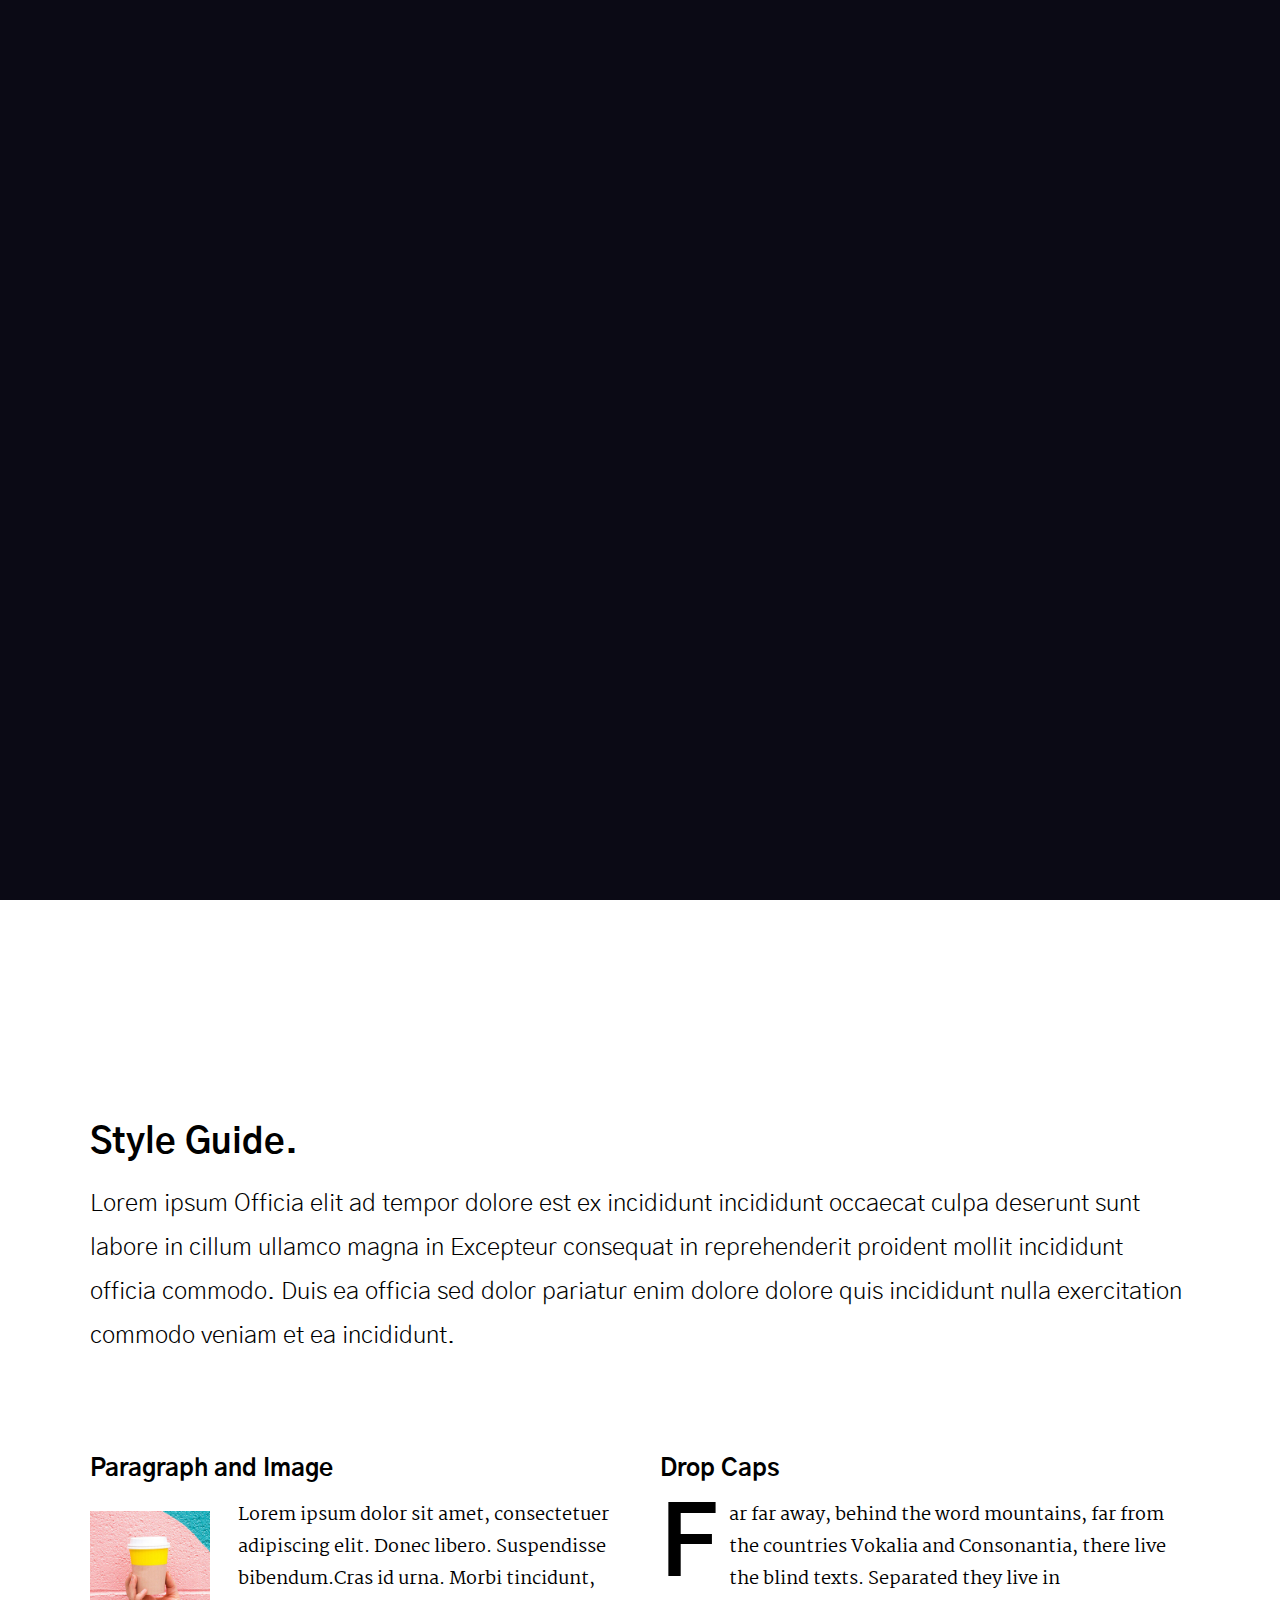
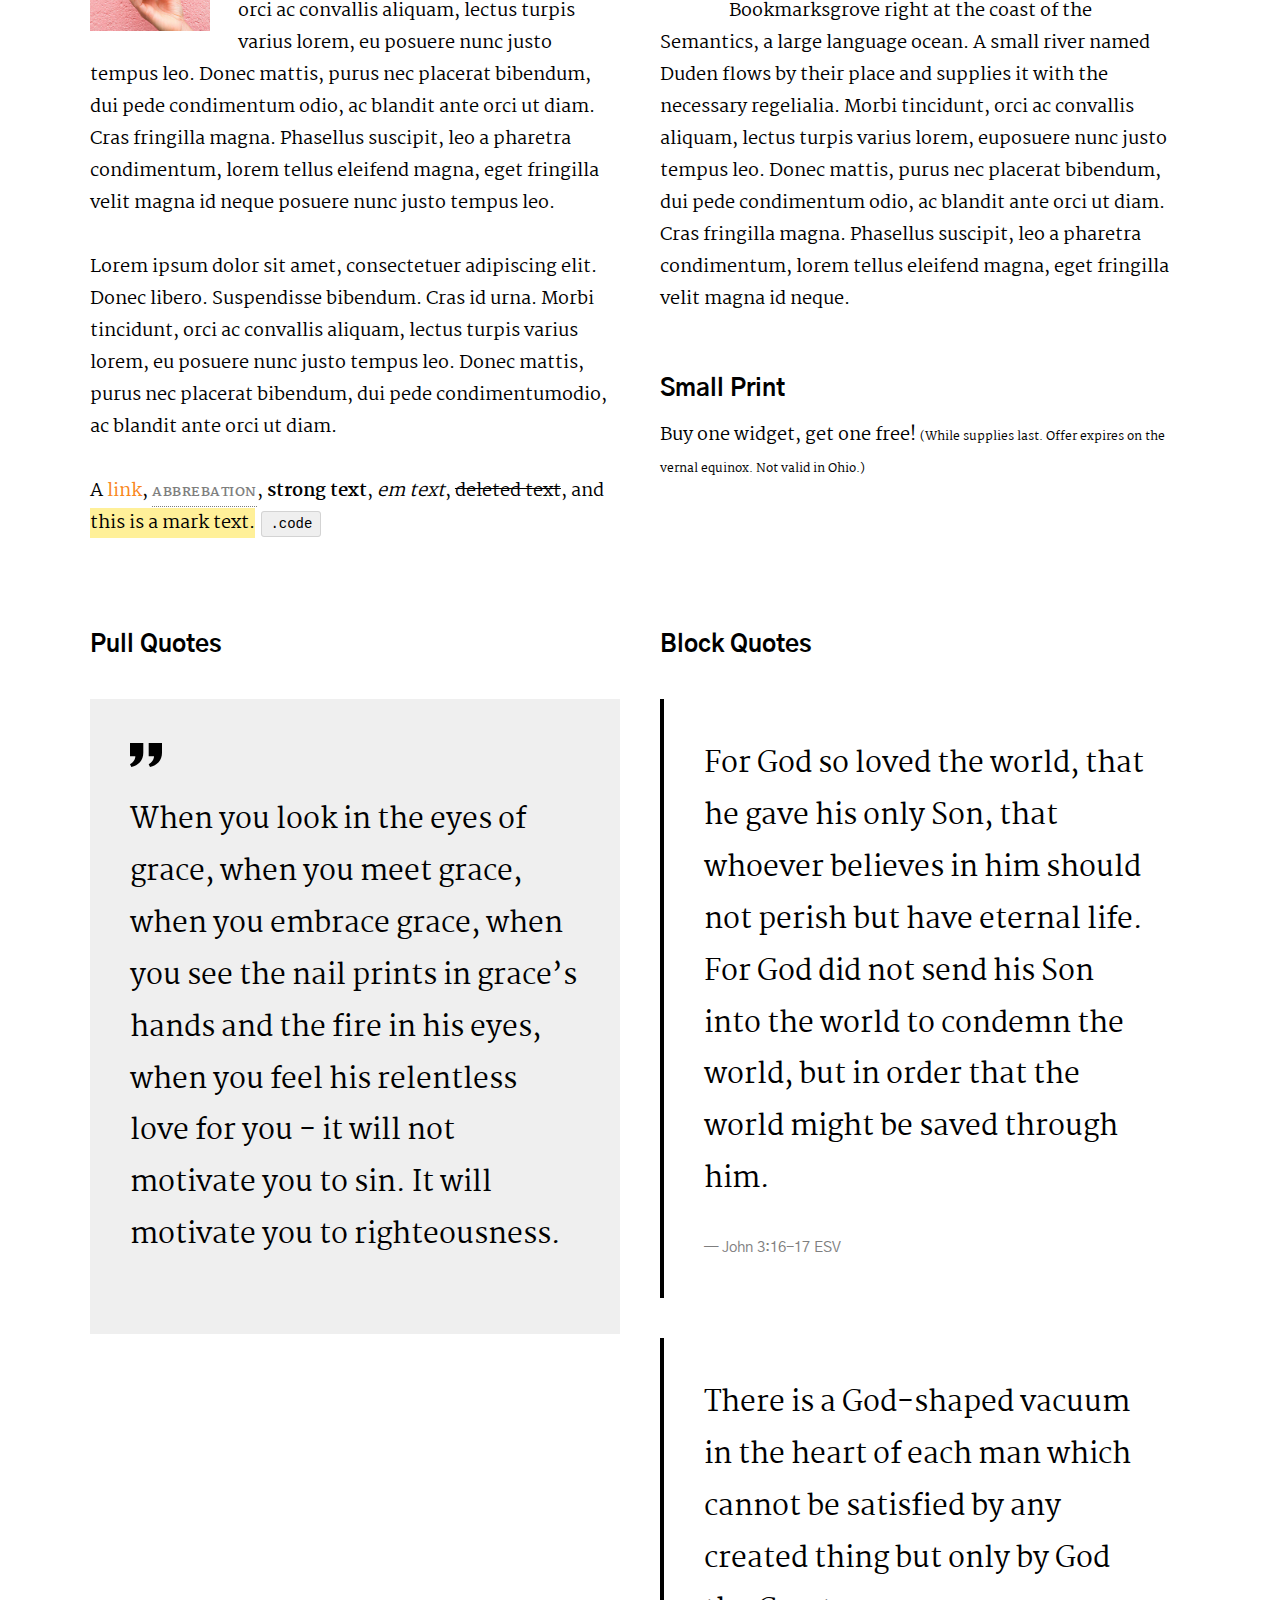
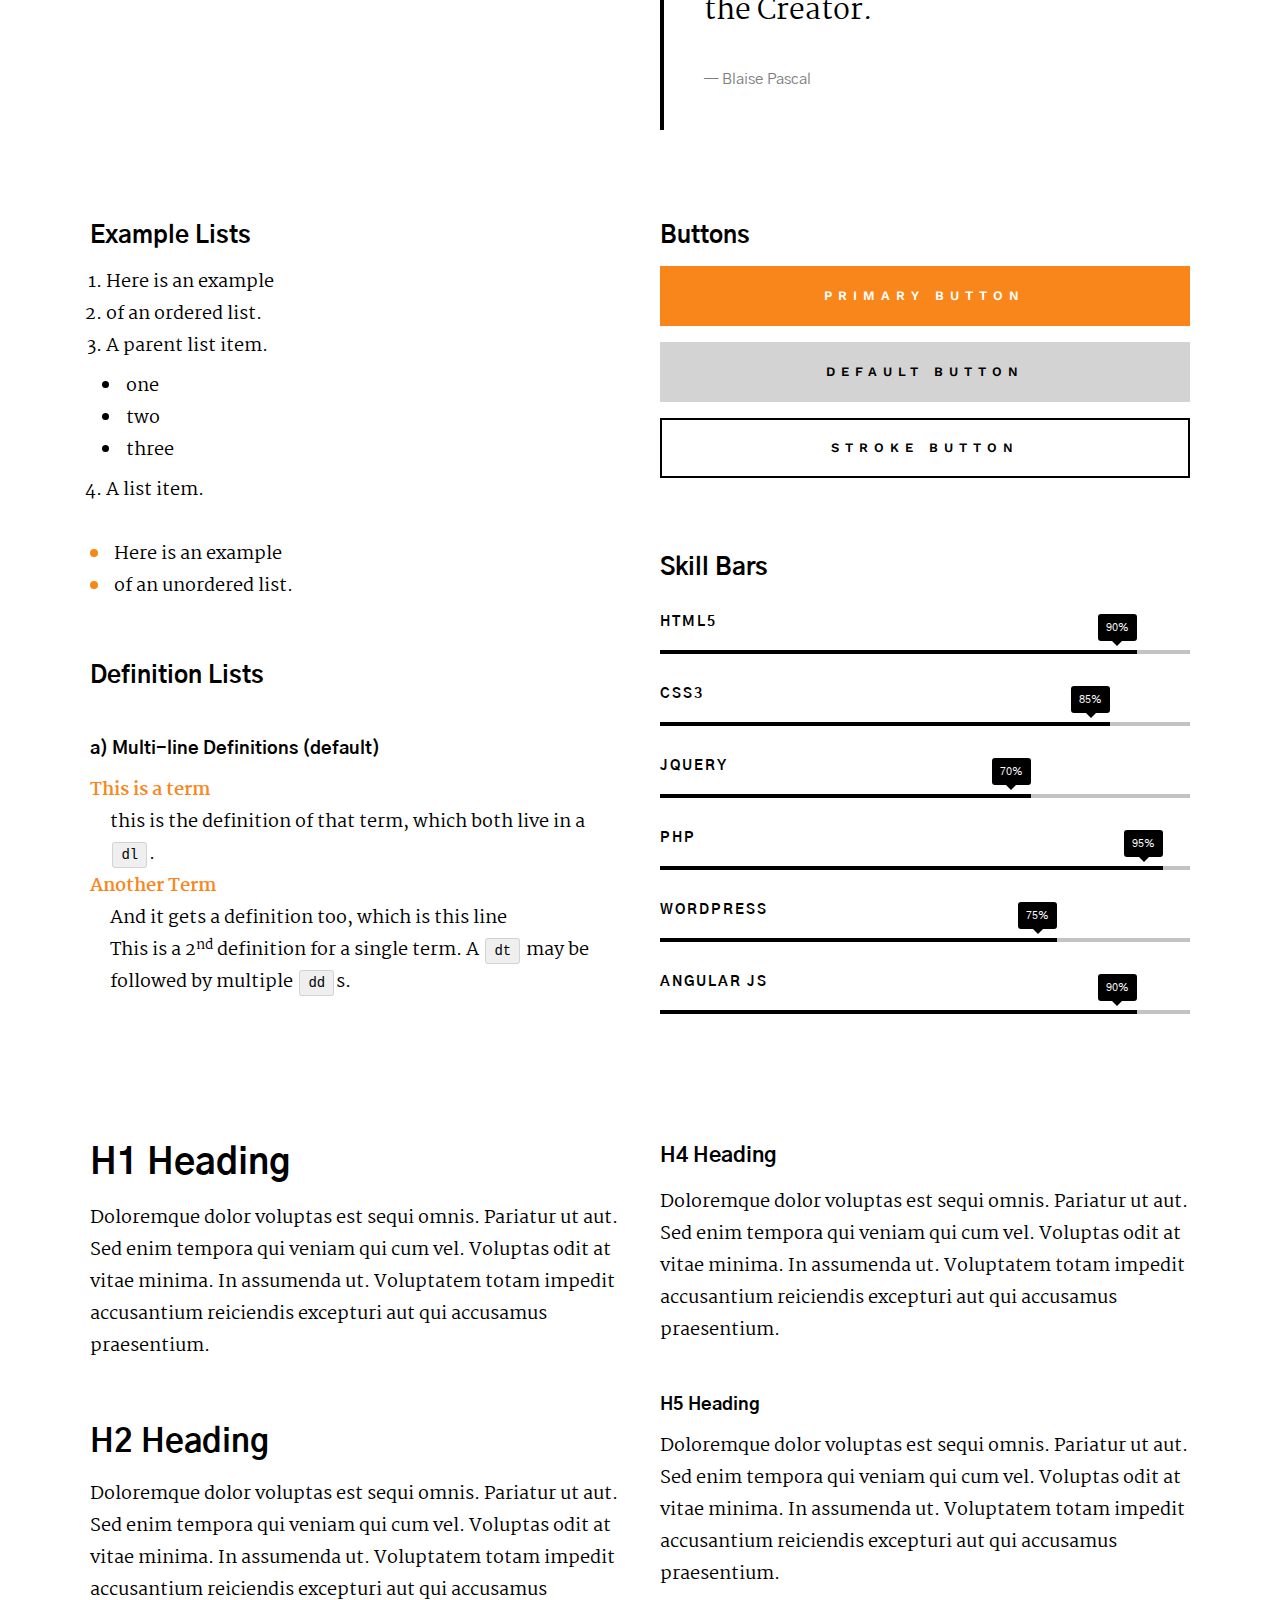
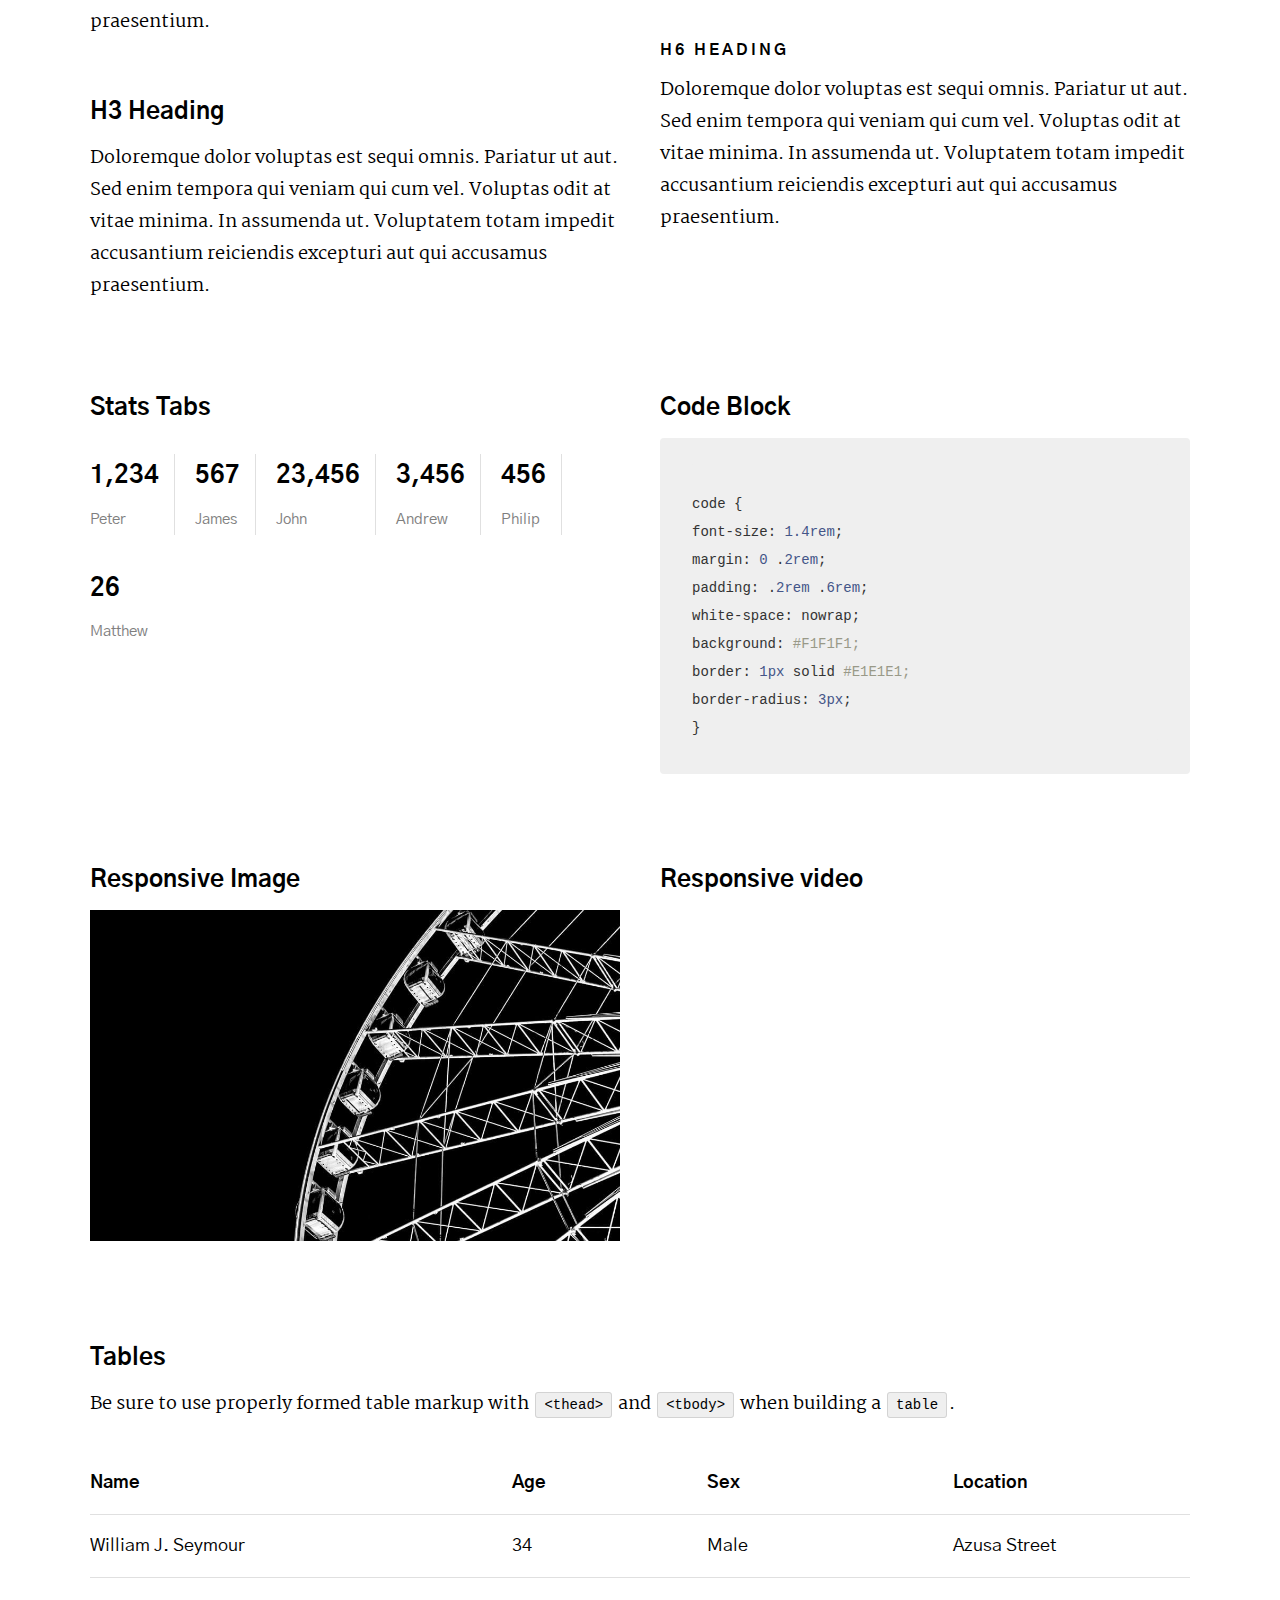
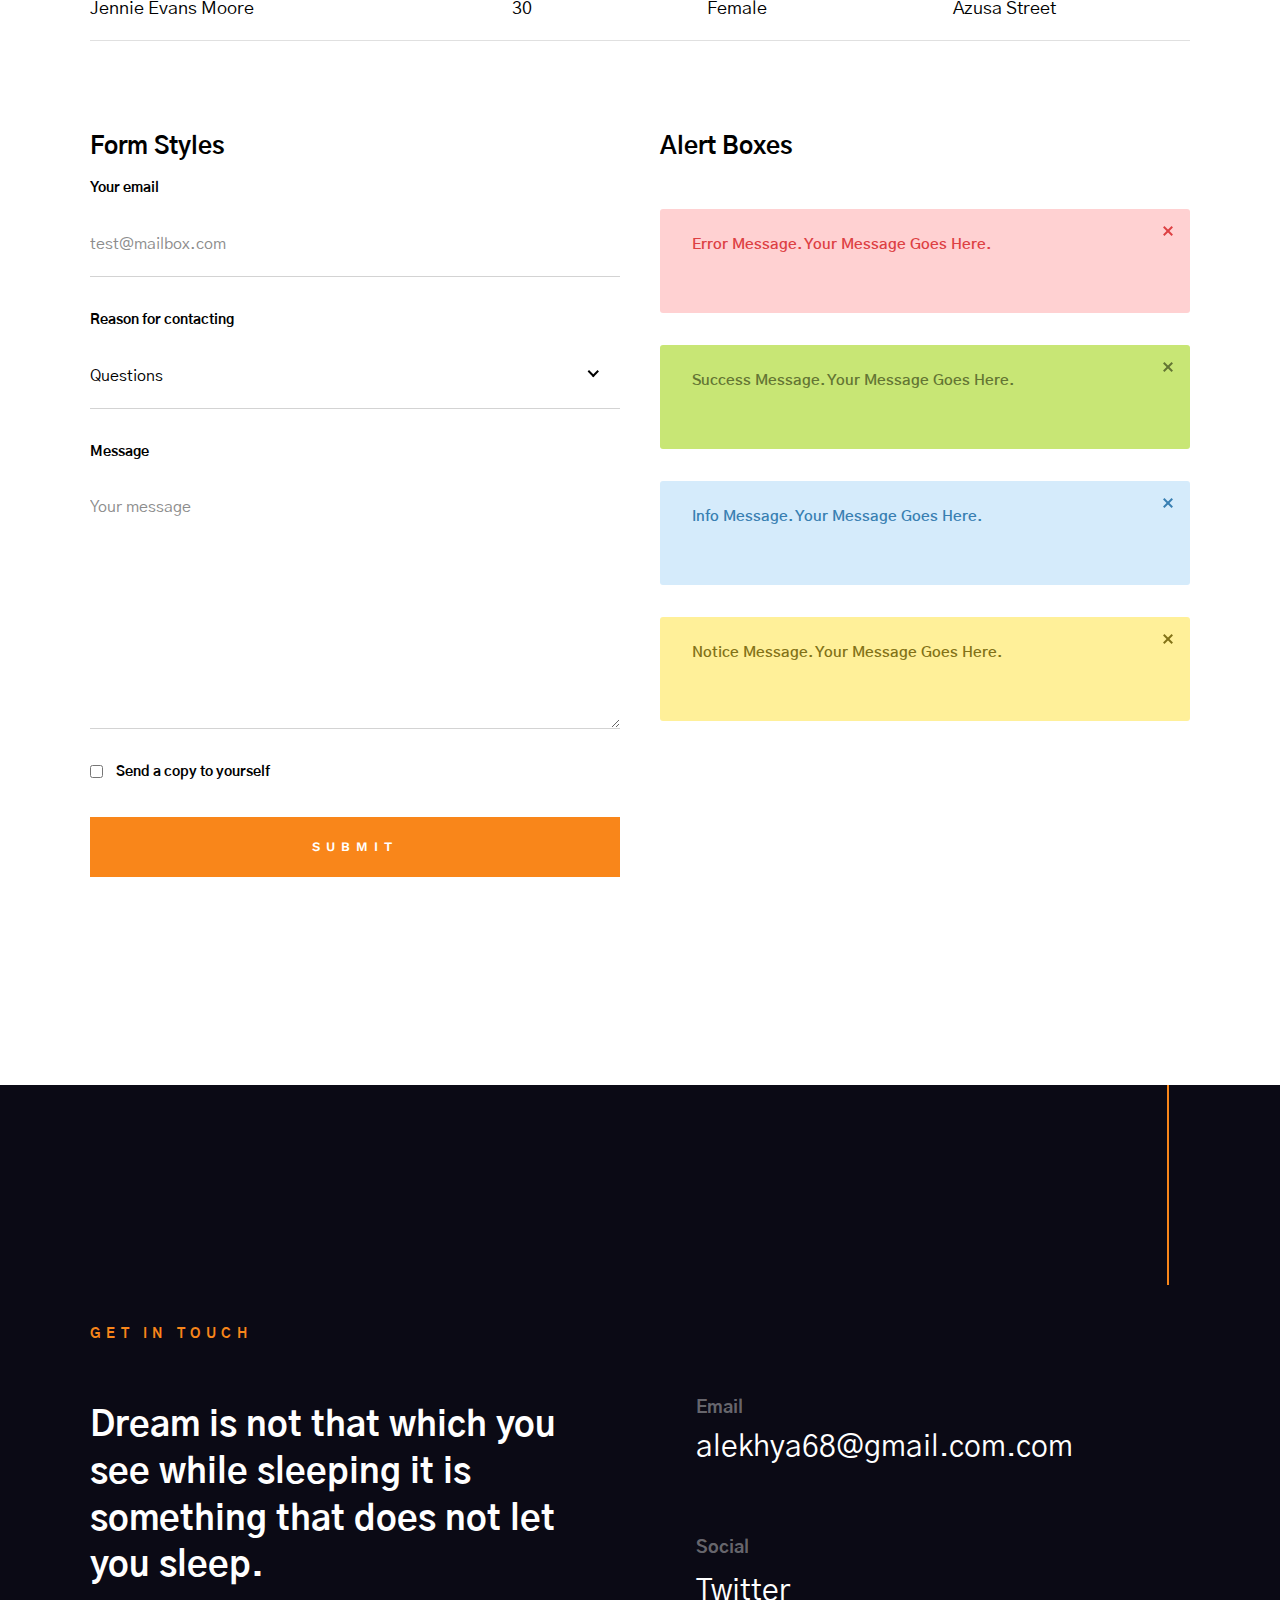
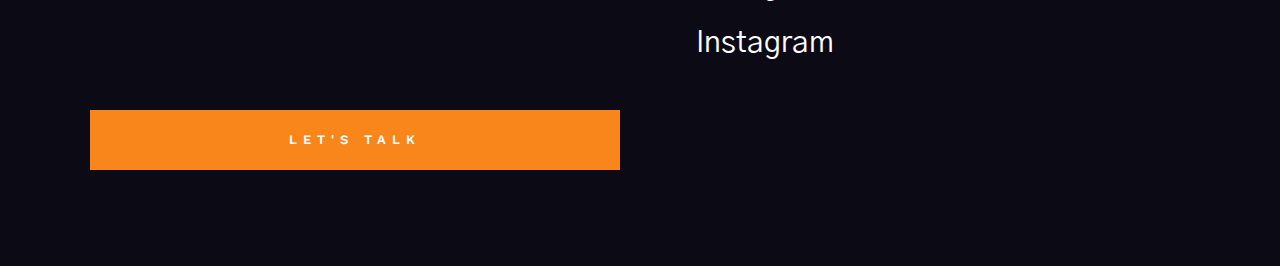
<file: styles.html>
<!DOCTYPE html>
<html class="no-js" lang="en">
<head>

    <!--- basic page needs
    ================================================== -->
    <meta charset="utf-8">
    <title>Ethos - Styles</title>
    <meta name="description" content="">
    <meta name="author" content="">

    <!-- mobile specific metas
    ================================================== -->
    <meta name="viewport" content="width=device-width, initial-scale=1">

    <!-- CSS
    ================================================== -->
    <link rel="stylesheet" href="css/base.css">
    <link rel="stylesheet" href="css/main.css">
    <link rel="stylesheet" href="css/vendor.css">

    <style type="text/css" media="screen">
        .s-styles { 
            padding-top: 16rem;
            padding-bottom: 16rem;
            background-color: #ffffff;
        }
    </style>

    <!-- script
    ================================================== -->
    <script src="js/modernizr.js"></script>

    <!-- favicons
    ================================================== -->
    <link rel="apple-touch-icon" sizes="180x180" href="apple-touch-icon.png">
    <link rel="icon" type="image/png" sizes="32x32" href="alekhya ico.jpg">
    <link rel="icon" type="image/png" sizes="16x16" href="alekhya ico.jpg">
    <link rel="manifest" href="site.webmanifest">

</head>

<body id="top">


    <!-- preloader
    ================================================== -->
    <div id="preloader">
        <div id="loader" class="dots-fade">
            <div></div>
            <div></div>
            <div></div>
        </div>
    </div>


    <!-- header
    ================================================== -->
    <header class="s-header">

        <div class="header-logo">
            <a href="index.html">
                <img src="images/logo.svg" alt="Homepage">
            </a>
        </div>

        <div class="header-content">
    
            <nav class="row header-nav-wrap">
                <ul class="header-nav">
                    <li><a href="index.html#hero" title="Intro">Home</a></li>
                    <li><a href="index.html#about" title="About">About</a></li>
                    <!-- <li><a href="index.html#services" title="Services">Services</a></li> -->
                    <li><a href="index.html#services" title="Services">Expertise</a></li>
                    <li><a class="smoothscroll" href="#Certificates" title="Works">Certificates</a></li>
                    <li><a class="smoothscroll" href="#GET IN TOUCH" title="Get in Touch">Get in Touch</a></li>
                    <!--  <li><a href="index.html#portfolio" title="Works">Works</a></li>-->
                    <!-- <li><a href="mailto:#0" title="Contact us">Say Hello</a></li> -->
                </ul>
            </nav> <!-- end header-nav-wrap -->

            <a href="https://drive.google.com/file/d/1NR9GVQmUQbjnSxlmI0YraOSCx-kIEPun/view?usp=sharing" class="btn btn--stroke btn--small">Download CV</a>

        </div> <!-- end header-content -->

        <a class="header-menu-toggle" href="#0"><span>Menu</span></a>

    </header> 


    <!-- hero
    ================================================== -->
    <section id="hero" class="s-hero target-section" data-parallax="scroll" data-image-src="images/Dark blue.jpg" data-natural-width=3000 data-natural-height=2000 data-position-y=center>

        <div class="row hero-content">

            <div class="column large-full">

                <h1>
                    Hello, I'm Alekhya Penugonda, <br>
                    an enthusiastic learner, <br>
                    good at Data Structure and Algorithms, <br>
                    and anxious to learn new things.
                    </h1>

                <ul class="hero-social">
                    <li>
                        <a href="#0" title="">Twitter</a>
                    </li>
                    <li>
                        <a href="#0" title="">Behance</a>
                    </li>
                    <li>
                        <a href="#0" title="">Dribbble</a>
                    </li>
                </ul> <!-- end hero-social -->

            </div> 

        </div> <!-- end hero-content -->

        <div class="hero-scroll">
            <a href="#styles" class="scroll-link smoothscroll">
                <svg xmlns="http://www.w3.org/2000/svg" width="24" height="24" viewBox="0 0 24 24"><path d="M12 24l-8-9h6v-15h4v15h6z"/></svg>
            </a>
        </div> <!-- end hero-scroll -->

    </section> <!-- end s-hero -->


    <!-- styles
    ================================================== -->
    <section id="styles" class="s-styles page-content">

        <div class="row add-bottom">

            <div class="column large-full">

                <h1 class="display-1">Style Guide.</h1>

                <p class="lead">Lorem ipsum Officia elit ad tempor dolore est ex incididunt incididunt occaecat culpa deserunt 
                sunt labore in cillum ullamco magna in Excepteur consequat in reprehenderit proident mollit incididunt officia commodo.
                Duis ea officia sed dolor pariatur enim dolore dolore quis incididunt nulla exercitation commodo veniam et ea incididunt.
                </p>

            </div>

        </div>

        <div class="row">

            <div class="column large-6 tab-full">

                <h3>Paragraph and Image</h3>

                <p><a href="#"><img width="120" height="120" class="h-pull-left" alt="sample-image" src="images/sample-image.jpg"></a>
                Lorem ipsum dolor sit amet, consectetuer adipiscing elit. Donec libero. Suspendisse bibendum.Cras id urna. Morbi 
                tincidunt, orci ac convallis aliquam, lectus turpis varius lorem, eu posuere nunc justo tempus leo. Donec mattis, 
                purus nec placerat bibendum, dui pede condimentum odio, ac blandit ante orci ut diam. Cras fringilla magna. 
                Phasellus suscipit, leo a pharetra condimentum, lorem tellus eleifend magna, eget fringilla velit magna id 
                neque posuere nunc justo tempus leo. </p>

                <p>
                Lorem ipsum dolor sit amet, consectetuer adipiscing elit. Donec libero. Suspendisse bibendum. Cras id urna. 
                Morbi tincidunt, orci ac convallis aliquam, lectus turpis varius lorem, eu posuere nunc justo tempus leo. 
                Donec mattis, purus nec placerat bibendum, dui pede condimentumodio, ac blandit ante orci ut diam.	
                </p>

                <p>A <a href="#">link</a>,
                <abbr title="this really isn't a very good description">abbrebation</abbr>,
                <strong>strong text</strong>,
                <em>em text</em>,
                <del>deleted text</del>, and
                <mark>this is a mark text.</mark>
                <code>.code</code>
                </p>

            </div>

            <div class="column large-6 tab-full">

                <h3>Drop Caps</h3>

                <p class="drop-cap">Far far away, behind the word mountains, far from the countries Vokalia and Consonantia,
                there live the blind texts. Separated they live in Bookmarksgrove right at the coast of the
                Semantics, a large language ocean. A small river named Duden flows by their place and supplies it with the 
                necessary regelialia. Morbi tincidunt, orci ac convallis aliquam, lectus turpis varius lorem, 
                euposuere nunc justo tempus leo. Donec mattis, purus nec placerat bibendum, dui pede condimentum odio, 
                ac blandit ante orci ut diam. Cras fringilla magna. Phasellus suscipit, leo a pharetra condimentum, 
                lorem tellus eleifend magna, eget fringilla velit magna id neque.
                </p>

                <h3>Small Print</h3>

                <p>Buy one widget, get one free!
                <small>(While supplies last. Offer expires on the vernal equinox. Not valid in Ohio.)</small>
                </p>

            </div>

        </div> <!-- end row -->

        <div class="row">

            <div class="column large-6 tab-full">

                <h3>Pull Quotes</h3>

                <aside class="pull-quote">
                    <blockquote>
                    <p>
                    When you look in the eyes of grace, when you meet grace, 
                    when you embrace grace, when you see the nail prints in 
                    grace’s hands and the fire in his eyes, when you feel his 
                    relentless love for you - it will not motivate you to sin. 
                    It will motivate you to righteousness.
                    </p>
                    </blockquote>
                </aside>

            </div>

            <div class="column large-6 tab-full">

                <h3>Block Quotes</h3>

                <blockquote cite="http://where-i-got-my-info-from.com">
                    <p>
                    For God so loved the world, that he gave his only Son, that whoever believes in 
                    him should not perish but have eternal life. For God did not send his Son into 
                    the world to condemn the world, but in order that the world might be 
                    saved through him.
                    </p>
                    <cite>
                        <a href="#0">John 3:16-17 ESV</a>
                    </cite>
                </blockquote>

                <blockquote>
                <p>There is a God-shaped vacuum in the heart of each man which cannot be satisfied 
                by any created thing but only by God the Creator.</p>
                <cite>Blaise Pascal</cite>
                </blockquote>

            </div>

        </div> <!-- end row -->

        <div class="row half-bottom">

            <div class="column large-6 tab-full">

                <h3>Example Lists</h3>

                <ol>
                    <li>Here is an example</li>
                    <li>of an ordered list.</li>
                    <li>A parent list item.
                        <ul>
                            <li>one</li>
                            <li>two</li>
                            <li>three</li>
                        </ul>
                        </li>
                        <li>A list item.</li>
                    </ol>

                <ul class="disc">
                    <li>Here is an example</li>
                    <li>of an unordered list.</li>
                </ul>

                <h3>Definition Lists</h3>

                <h5>a) Multi-line Definitions (default) </h5>

                <dl>
                    <dt><strong>This is a term</strong></dt>
                        <dd>this is the definition of that term, which both live in a <code>dl</code>.</dd>
                    <dt><strong>Another Term</strong></dt>
                        <dd>And it gets a definition too, which is this line</dd>
                        <dd>This is a 2<sup>nd</sup> definition for a single term. A <code>dt</code> may be followed by multiple <code>dd</code>s.</dd>
                </dl>

            </div>

            <div class="column large-6 tab-full">

                <h3>Buttons</h3>

                <p>
                    <a class="btn btn--primary h-full-width" href="#0">Primary Button</a>
                    <a class="btn h-full-width" href="#0">Default Button</a>
                    <a class="btn btn--stroke h-full-width" href="#0">Stroke Button</a>
                </p>

                <h3>Skill Bars</h3>
                
                <ul class="skill-bars">
                    <li>
                    <div class="progress percent90"><span>90%</span></div>
                    <strong>HTML5</strong>
                    </li>
                    <li>
                    <div class="progress percent85"><span>85%</span></div>
                    <strong>CSS3</strong>
                    </li>
                    <li>
                    <div class="progress percent70"><span>70%</span></div>
                    <strong>JQuery</strong>
                    </li>
                    <li>
                    <div class="progress percent95"><span>95%</span></div>
                    <strong>PHP</strong>
                    </li>
                    <li>
                    <div class="progress percent75"><span>75%</span></div>
                    <strong>Wordpress</strong>
                    </li>
                    <li>
                    <div class="progress percent90"><span>90%</span></div>
                    <strong>Angular JS</strong>
                    </li>
                </ul>

            </div>

        </div> <!-- end row -->

        <div class="row half-bottom">

            <div class="column large-6 tab-full">
                    
                <h1>H1 Heading</h1>
                <p>Doloremque dolor voluptas est sequi omnis. Pariatur ut aut. Sed enim tempora qui veniam qui cum vel. 
                Voluptas odit at vitae minima. In assumenda ut. Voluptatem totam impedit accusantium reiciendis excepturi aut qui accusamus praesentium.</p>

                <h2>H2 Heading</h2>
                <p>Doloremque dolor voluptas est sequi omnis. Pariatur ut aut. Sed enim tempora qui veniam qui cum vel. 
                Voluptas odit at vitae minima. In assumenda ut. Voluptatem totam impedit accusantium reiciendis excepturi aut qui accusamus praesentium.</p>

                <h3>H3 Heading</h3>
                <p>Doloremque dolor voluptas est sequi omnis. Pariatur ut aut. Sed enim tempora qui veniam qui cum vel. 
                Voluptas odit at vitae minima. In assumenda ut. Voluptatem totam impedit accusantium reiciendis excepturi aut qui accusamus praesentium.</p>

            </div>

            <div class="column large-6 tab-full">
                    
                <h4>H4 Heading</h4>
                <p>Doloremque dolor voluptas est sequi omnis. Pariatur ut aut. Sed enim tempora qui veniam qui cum vel. 
                Voluptas odit at vitae minima. In assumenda ut. Voluptatem totam impedit accusantium reiciendis excepturi aut qui accusamus praesentium.</p>

                <h5>H5 Heading</h5>
                <p>Doloremque dolor voluptas est sequi omnis. Pariatur ut aut. Sed enim tempora qui veniam qui cum vel. 
                Voluptas odit at vitae minima. In assumenda ut. Voluptatem totam impedit accusantium reiciendis excepturi aut qui accusamus praesentium.</p>

                <h6>H6 Heading</h6>
                <p>Doloremque dolor voluptas est sequi omnis. Pariatur ut aut. Sed enim tempora qui veniam qui cum vel. 
                Voluptas odit at vitae minima. In assumenda ut. Voluptatem totam impedit accusantium reiciendis excepturi aut qui accusamus praesentium.</p>

            </div>

        </div> <!-- end row -->

        <div class="row half-bottom">

            <div class="column large-6 tab-full">

                <h3>Stats Tabs</h3>

                <ul class="stats-tabs">
                    <li><a href="#">1,234 <em>Peter</em></a></li>
                    <li><a href="#">567 <em>James</em></a></li>
                    <li><a href="#">23,456 <em>John</em></a></li>
                    <li><a href="#">3,456 <em>Andrew</em></a></li>
                    <li><a href="#">456 <em>Philip</em></a></li>
                    <li><a href="#">26 <em>Matthew</em></a></li>
                </ul>

            </div>

            <div class="column large-6 tab-full">
            <h3>Code Block</h3>
    
<pre><code>
code {
font-size: 1.4rem;
margin: 0 .2rem;
padding: .2rem .6rem;
white-space: nowrap;
background: #F1F1F1;
border: 1px solid #E1E1E1;	
border-radius: 3px;
}
</code></pre>

            </div>

        </div> <!-- end row -->

        <div class="row half-bottom">

            <div class="column large-6 tab-full">

                <h3>Responsive Image</h3>
                <p><img src="images/wheel-500.jpg" 
                    srcset="images/wheel-1000.jpg 1000w, 
                    images/wheel-500.jpg 500w" 
                    sizes="(max-width: 1000px) 100vw, 1000px" alt="">
                </p>

            </div>

            <div class="column large-6 tab-full">

                <h3>Responsive video</h3>

                <div class="video-container">
                <iframe src="https://player.vimeo.com/video/14592941?color=00a650&title=0&byline=0&portrait=0" width="500" height="281" frameborder="0" webkitallowfullscreen mozallowfullscreen allowfullscreen></iframe> 
                </div>

            </div>
            
        </div> <!-- end row -->

        <div class="row add-bottom">

            <div class="column large-full">

                <h3>Tables</h3>
                <p>Be sure to use properly formed table markup with <code>&lt;thead&gt;</code> and <code>&lt;tbody&gt;</code> when building a <code>table</code>.</p>

                <div class="table-responsive">

                    <table>
                            <thead>
                            <tr>
                                <th>Name</th>
                                <th>Age</th>
                                <th>Sex</th>
                                <th>Location</th>
                            </tr>
                            </thead>
                            <tbody>
                            <tr>
                                <td>William J. Seymour</td>
                                <td>34</td>
                                <td>Male</td>
                                <td>Azusa Street</td>
                            </tr>
                            <tr>
                                <td>Jennie Evans Moore</td>
                                <td>30</td>
                                <td>Female</td>
                                <td>Azusa Street</td>
                            </tr>
                            </tbody>
                    </table>

                </div>

            </div>
            
        </div> <!-- end row -->

        <div class="row">

            <div class="column large-6 tab-full">

                <h3>Form Styles</h3>

                <form>
                    <div>
                        <label for="sampleInput">Your email</label>
                        <input class="h-full-width" type="email" placeholder="test@mailbox.com" id="sampleInput">
                    </div>
                    <div>
                        <label for="sampleRecipientInput">Reason for contacting</label>
                        <div class="ss-custom-select">
                            <select class="h-full-width" id="sampleRecipientInput">
                                <option value="Option 1">Questions</option>
                                <option value="Option 2">Report</option>
                                <option value="Option 3">Others</option>
                            </select>
                        </div>
                    </div>
                    
                    <label for="exampleMessage">Message</label>
                    <textarea class="h-full-width" placeholder="Your message" id="exampleMessage"></textarea>

                    <label class="h-add-bottom">
                        <input type="checkbox">
                        <span class="label-text">Send a copy to yourself</span>
                    </label>
                
                    <input class="btn--primary h-full-width" type="submit" value="Submit">
                </form>

            </div>

            <div class="column large-6 tab-full">

                <h3>Alert Boxes</h3>

                <br>
                
                <div class="alert-box alert-box--error hideit">
                    <p>Error Message. Your Message Goes Here.</p>
                    <i class="fa fa-times alert-box__close" aria-hidden="true"></i>
                </div><!-- end error -->
                        
                <div class="alert-box alert-box--success hideit">
                    <p>Success Message. Your Message Goes Here.</p>
                    <i class="fa fa-times alert-box__close" aria-hidden="true"></i>
                </div><!-- end success -->
                        
                <div class="alert-box alert-box--info hideit">
                    <p>Info Message. Your Message Goes Here.</p>
                    <i class="fa fa-times alert-box__close" aria-hidden="true"></i>
                </div><!-- end info -->
                        
                <div class="alert-box alert-box--notice hideit">
                    <p>Notice Message. Your Message Goes Here.</p>
                    <i class="fa fa-times alert-box__close" aria-hidden="true"></i>
                </div><!-- end notice -->
            
            </div>

        </div> <!-- end row -->


    </section> <!-- end s-styles -->


    <!-- footer
    ================================================== -->
    <footer class="s-footer h-dark-bg">
        
        <div class="right-vert-line"></div>

        <div class="row s-footer__main">
            <div class="column large-6">
                <div class="section-intro">
                    <h3 class="subhead">Get In Touch</h3>

                    <h1 class="display-1">
                        Dream is not that which you see while sleeping it is something that does not let you sleep.
                    </h1>
                </div>

                <div class="footer-email-us">
                    <a href="mailto:#0" class="btn btn--primary h-full-width">Let's Talk</a>
                </div>
            </div>

            <div class="column large-5">
                <div class="footer-contacts">
                    <div class="footer-contact-block">
                        <h5 class="footer-contact-block__header">
                            Email
                        </h5>
                        <p class="footer-contact-block__content">
                            <a href="mailto:#0">alekhya68@gmail.com.com</a>
                        </p>
                    </div> 
                    <!-- end footer-contact-block -->
                    <!-- <div class="footer-contact-block">
                        <h5 class="footer-contact-block__header">
                            Phone
                        </h5>
                        <p class="footer-contact-block__content">
                            <a href="tel:+1975432345">+197 543 2345</a>
                        </p>
                    </div>  -->
                    <!-- end footer-contact-block -->
                    <br>
                    <div class="footer-contact-block">
                        <h5 class="footer-contact-block__header">
                            Social
                        </h5>
                        <ul class="footer-contact-block__list">
                            <li><a href="https://twitter.com/AlekhyaPenugon1">Twitter</a></li>
                            <li><a href="https://www.instagram.com/alekhya.penugonda/?hl=en">Instagram</a></li>
                            <!-- <li><a href="#0">Twitter</a></li>
                            <li><a href="#0">Instagram</a></li>
                            <li><a href="#0">Behance</a></li>
                            <li><a href="#0">Dribbble</a></li> -->
                        </ul>
                    </div> <!-- end footer-contact-block -->
                </div>
            </div>
        </div> <!-- end s-footer__main -->

        <!-- <div class="row s-footer__bottom">
            <div class="column large-full ss-copyright">
                <span>© Copyright Ethos 2019</span> 
                <span>Design by <a href="https://www.styleshout.com/">StyleShout</a></span>
            </div> -->
             <!-- end ss-copyright -->

            <!-- <div class="ss-go-top">
                <a class="smoothscroll" title="Back to Top" href="#top">
                    <svg xmlns="http://www.w3.org/2000/svg" width="24" height="24" viewBox="0 0 24 24"><path d="M12 0l8 9h-6v15h-4v-15h-6z"/></svg>
                </a>
            </div> -->
             <!-- end ss-go-top -->
        </div> <!-- end s-footer__bottom -->

    </footer> <!-- end s-footer -->


    <!-- photoswipe background
    ================================================== -->
    <div aria-hidden="true" class="pswp" role="dialog" tabindex="-1">

        <div class="pswp__bg"></div>
        <div class="pswp__scroll-wrap">

            <div class="pswp__container">
                <div class="pswp__item"></div>
                <div class="pswp__item"></div>
                <div class="pswp__item"></div>
            </div>

            <div class="pswp__ui pswp__ui--hidden">
                <div class="pswp__top-bar">
                    <div class="pswp__counter"></div><button class="pswp__button pswp__button--close" title="Close (Esc)"></button> <button class="pswp__button pswp__button--share" title=
                    "Share"></button> <button class="pswp__button pswp__button--fs" title="Toggle fullscreen"></button> <button class="pswp__button pswp__button--zoom" title=
                    "Zoom in/out"></button>
                    <div class="pswp__preloader">
                        <div class="pswp__preloader__icn">
                            <div class="pswp__preloader__cut">
                                <div class="pswp__preloader__donut"></div>
                            </div>
                        </div>
                    </div>
                </div>
                <div class="pswp__share-modal pswp__share-modal--hidden pswp__single-tap">
                    <div class="pswp__share-tooltip"></div>
                </div><button class="pswp__button pswp__button--arrow--left" title="Previous (arrow left)"></button> <button class="pswp__button pswp__button--arrow--right" title=
                "Next (arrow right)"></button>
                <div class="pswp__caption">
                    <div class="pswp__caption__center"></div>
                </div>
            </div>

        </div>

    </div> <!-- end photoSwipe background -->


    <!-- Java Script
    ================================================== -->
    <script src="js/jquery-3.2.1.min.js"></script>
    <script src="js/plugins.js"></script>
    <script src="js/main.js"></script>

</body>
</file>
<file: css/base.css>
/* =================================================================== 
 *  Ethos Base Stylesheet
 *  Ver. 1.0.0
 *  11-05-2019
 *  ------------------------------------------------------------------
 *
 *  TOC:
 *	# imports
 *	# normalize
 *	# basic/base setup styles
 *	# grid v2.1.2
 *	# block grids
 *	# MISC
 *
 * =================================================================== */



/* ===================================================================
 * # imports 
 *
 * ------------------------------------------------------------------- */
@import url("https://fonts.googleapis.com/css?family=Gothic+A1:300,300i,400,400i,500,500i,600,600i,700,700i|Martel:300,300i,400,400i,700,700i,900,900i|Work+Sans:600,700&display=swap");



/* ==========================================================================
 * # normalize
 * normalize.css v8.0.1 | MIT License |
 * github.com/necolas/normalize.css
 *
 * -------------------------------------------------------------------------- */

/* ------------------------------------------------------------------- 
 * ## document
 * ------------------------------------------------------------------- */

/* 1. Correct the line height in all browsers.
 * 2. Prevent adjustments of font size after orientation changes in iOS.*/
html {
	line-height: 1.15;  /* 1 */
	-webkit-text-size-adjust: 100%;  /* 2 */
}

/* ------------------------------------------------------------------- 
 * ## sections
 * ------------------------------------------------------------------- */

/* Remove the margin in all browsers. */
body {
	margin: 0;
}

/* Render the `main` element consistently in IE. */
main {
	display: block;
}

/* Correct the font size and margin on `h1` elements within `section` and
 * `article` contexts in Chrome, Firefox, and Safari. */
h1 {
	font-size: 2em;
	margin: 0.67em 0;
}

/* ------------------------------------------------------------------- 
 * ## grouping
 * ------------------------------------------------------------------- */

/* 1. Add the correct box sizing in Firefox.
 * 2. Show the overflow in Edge and IE. */
hr {
	-webkit-box-sizing: content-box;
	box-sizing: content-box;  /* 1 */
	height: 0;  /* 1 */
	overflow: visible;  /* 2 */
}

/* 1. Correct the inheritance and scaling of font size in all browsers.
 * 2. Correct the odd `em` font sizing in all browsers. */
pre {
	font-family: monospace, monospace;  /* 1 */
	font-size: 1em;  /* 2 */
}

/* ------------------------------------------------------------------- 
 * ## text-level semantics
 * ------------------------------------------------------------------- */

/* Remove the gray background on active links in IE 10. */
a {
	background-color: transparent;
}

/* 1. Remove the bottom border in Chrome 57-
 * 2. Add the correct text decoration in Chrome, Edge, IE, Opera, and Safari. */
abbr[title] {
	border-bottom: none;  /* 1 */
	text-decoration: underline;  /* 2 */
	-webkit-text-decoration: underline dotted;
	text-decoration: underline dotted;  /* 2 */
}

/* Add the correct font weight in Chrome, Edge, and Safari. */
b,
strong {
	font-weight: bolder;
}

/* 1. Correct the inheritance and scaling of font size in all browsers.
 * 2. Correct the odd `em` font sizing in all browsers. */
code,
kbd,
samp {
	font-family: monospace, monospace;  /* 1 */
	font-size: 1em;  /* 2 */
}

/* Add the correct font size in all browsers. */
small {
	font-size: 80%;
}

/* Prevent `sub` and `sup` elements from affecting the line height in
 * all browsers. */
sub,
sup {
	font-size: 75%;
	line-height: 0;
	position: relative;
	vertical-align: baseline;
}

sub {
	bottom: -0.25em;
}

sup {
	top: -0.5em;
}

/* ------------------------------------------------------------------- 
 * ## embedded content
 * ------------------------------------------------------------------- */

/* Remove the border on images inside links in IE 10. */
img {
	border-style: none;
}

/* ------------------------------------------------------------------- 
 * ## forms
 * ------------------------------------------------------------------- */

/* 1. Change the font styles in all browsers.
 * 2. Remove the margin in Firefox and Safari. */
button,
input,
optgroup,
select,
textarea {
	font-family: inherit;  /* 1 */
	font-size: 100%;  /* 1 */
	line-height: 1.15;  /* 1 */
	margin: 0;  /* 2 */
}

/* Show the overflow in IE.
 * 1. Show the overflow in Edge. */
button,
input {

	/* 1 */
	overflow: visible;
}

/* Remove the inheritance of text transform in Edge, Firefox, and IE.
 * 1. Remove the inheritance of text transform in Firefox. */
button,
select {

	/* 1 */
	text-transform: none;
}

/* Correct the inability to style clickable types in iOS and Safari. */
button,
[type="button"],
[type="reset"],
[type="submit"] {
	-webkit-appearance: button;
}

/* Remove the inner border and padding in Firefox. */
button::-moz-focus-inner,
[type="button"]::-moz-focus-inner,
[type="reset"]::-moz-focus-inner,
[type="submit"]::-moz-focus-inner {
	border-style: none;
	padding: 0;
}

/* Restore the focus styles unset by the previous rule. */
button:-moz-focusring,
[type="button"]:-moz-focusring,
[type="reset"]:-moz-focusring,
[type="submit"]:-moz-focusring {
	outline: 1px dotted ButtonText;
}

/* Correct the padding in Firefox. */
fieldset {
	padding: 0.35em 0.75em 0.625em;
}

/* 1. Correct the text wrapping in Edge and IE.
 * 2. Correct the color inheritance from `fieldset` elements in IE.
 * 3. Remove the padding so developers are not caught out when they zero out
 *    `fieldset` elements in all browsers. */
legend {
	-webkit-box-sizing: border-box;
	box-sizing: border-box;  /* 1 */
	color: inherit;  /* 2 */
	display: table;  /* 1 */
	max-width: 100%;  /* 1 */
	padding: 0;  /* 3 */
	white-space: normal;  /* 1 */
}

/* Add the correct vertical alignment in Chrome, Firefox, and Opera. */
progress {
	vertical-align: baseline;
}

/* Remove the default vertical scrollbar in IE 10+. */
textarea {
	overflow: auto;
}

/* 1. Add the correct box sizing in IE 10.
 * 2. Remove the padding in IE 10. */
[type="checkbox"],
[type="radio"] {
	-webkit-box-sizing: border-box;
	box-sizing: border-box;  /* 1 */
	padding: 0;  /* 2 */
}

/* Correct the cursor style of increment and decrement buttons in Chrome. */
[type="number"]::-webkit-inner-spin-button,
[type="number"]::-webkit-outer-spin-button {
	height: auto;
}

/* 1. Correct the odd appearance in Chrome and Safari.
 * 2. Correct the outline style in Safari. */
[type="search"] {
	-webkit-appearance: textfield;  /* 1 */
	outline-offset: -2px;  /* 2 */
}

/* Remove the inner padding in Chrome and Safari on macOS. */
[type="search"]::-webkit-search-decoration {
	-webkit-appearance: none;
}

/* 1. Correct the inability to style clickable types in iOS and Safari.
 * 2. Change font properties to `inherit` in Safari. */
::-webkit-file-upload-button {
	-webkit-appearance: button;  /* 1 */
	font: inherit;  /* 2 */
}

/* ------------------------------------------------------------------- 
 * ## interactive
 * ------------------------------------------------------------------- */

/* Add the correct display in Edge, IE 10+, and Firefox. */
details {
	display: block;
}

/* Add the correct display in all browsers. */
summary {
	display: list-item;
}

/* ------------------------------------------------------------------- 
 * ## misc
 * ------------------------------------------------------------------- */

/* Add the correct display in IE 10+. */
template {
	display: none;
}

/* Add the correct display in IE 10. */
[hidden] {
	display: none;
}



/* ===================================================================
 * # basic/base setup styles
 *
 * ------------------------------------------------------------------- */
html {
	font-size: 62.5%;
	-webkit-box-sizing: border-box;
	box-sizing: border-box;
}

*,
*::before,
*::after {
	-webkit-box-sizing: inherit;
	box-sizing: inherit;
}

body {
	font-weight: normal;
	line-height: 1;
	word-wrap: break-word;
	-moz-font-smoothing: grayscale;
	-moz-osx-font-smoothing: grayscale;
	-webkit-font-smoothing: antialiased;
	-webkit-overflow-scrolling: touch;
	-webkit-text-size-adjust: none;
}

/* ------------------------------------------------------------------- 
 * ## Media
 * ------------------------------------------------------------------- */
svg,
img,
video
embed,
iframe,
object {
	max-width: 100%;
	height: auto;
}

/* ------------------------------------------------------------------- 
 * ## Typography resets 
 * ------------------------------------------------------------------- */
div, dl, dt, dd, ul, ol, li, h1, h2, h3, h4, h5, h6, pre, form, p, blockquote, th, td {
	margin: 0;
	padding: 0;
}

p {
	font-size: inherit;
	text-rendering: optimizeLegibility;
}

em,
i {
	font-style: italic;
	line-height: inherit;
}

strong,
b {
	font-weight: bold;
	line-height: inherit;
}

small {
	font-size: 60%;
	line-height: inherit;
}

ol,
ul {
	list-style: none;
}

li {
	display: block;
}

/* ------------------------------------------------------------------- 
 * ## links
 * ------------------------------------------------------------------- */
a {
	text-decoration: none;
	line-height: inherit;
}

a img {
	border: none;
}

/* ------------------------------------------------------------------- 
 * ## inputs
 * ------------------------------------------------------------------- */
fieldset {
	margin: 0;
	padding: 0;
}

input[type="email"],
input[type="number"],
input[type="search"],
input[type="text"],
input[type="tel"],
input[type="url"],
input[type="password"],
textarea {
	-webkit-appearance: none;
	-moz-appearance: none;
	appearance: none;
}



/* ===================================================================
 * # grid v2.1.2
 *
 *   -----------------------------------------------------------------
 * - Grid breakpoints are based on MAXIMUM WIDTH media queries, 
 *   meaning they apply to that one breakpoint and ALL THOSE BELOW IT.
 * - Grid columns without a specified width will automatically layout 
 *   as equal width columns.
 * ------------------------------------------------------------------- */

/* rows
 * ------------------------------------- */
.row {
	width: 89%;
	max-width: 1200px;
	margin: 0 auto;
	display: -ms-flexbox;
	display: -webkit-box;
	display: flex;
	-ms-flex-flow: row wrap;
	-webkit-box-orient: horizontal;
	-webkit-box-direction: normal;
	flex-flow: row wrap;
}

.row .row {
	width: auto;
	max-width: none;
	margin-left: -20px;
	margin-right: -20px;
}

/* columns
 * -------------------------------------- */
.column {
	-ms-flex: 1 1 0%;
	-webkit-box-flex: 1;
	flex: 1 1 0%;
	padding: 0 20px;
}

.collapse > .column,
.column.collapse {
	padding: 0;
}

/* flex row containers utility classes
 * ----------------------------------------- */
.row.row-wrap {
	-ms-flex-wrap: wrap;
	flex-wrap: wrap;
}

.row.row-nowrap {
	-ms-flex-wrap: none;
	flex-wrap: nowrap;
}

.row.row-y-top {
	-ms-flex-align: start;
	-webkit-box-align: start;
	align-items: flex-start;
}

.row.row-y-bottom {
	-ms-flex-align: end;
	-webkit-box-align: end;
	align-items: flex-end;
}

.row.row-y-center {
	-ms-flex-align: center;
	-webkit-box-align: center;
	align-items: center;
}

.row.row-stretch {
	-ms-flex-align: stretch;
	-webkit-box-align: stretch;
	align-items: stretch;
}

.row.row-baseline {
	-ms-flex-align: baseline;
	-webkit-box-align: baseline;
	align-items: baseline;
}

.row.row-x-left {
	-ms-flex-pack: start;
	-webkit-box-pack: start;
	justify-content: flex-start;
}

.row.row-x-right {
	-ms-flex-pack: end;
	-webkit-box-pack: end;
	justify-content: flex-end;
}

.row.row-x-center {
	-ms-flex-pack: center;
	-webkit-box-pack: center;
	justify-content: center;
}

/* flex item utility alignment classes
 * ----------------------------------------- */
.align-center {
	margin: auto;
	-webkit-align-self: center;
	-ms-flex-item-align: center;
	-ms-grid-row-align: center;
	align-self: center;
}

.align-left {
	margin-right: auto;
	-webkit-align-self: center;
	-ms-flex-item-align: center;
	-ms-grid-row-align: center;
	align-self: center;
}

.align-right {
	margin-left: auto;
	-webkit-align-self: center;
	-ms-flex-item-align: center;
	-ms-grid-row-align: center;
	align-self: center;
}

.align-x-center {
	margin-right: auto;
	margin-left: auto;
}

.align-x-left {
	margin-right: auto;
}

.align-x-right {
	margin-left: auto;
}

.align-y-center {
	-webkit-align-self: center;
	-ms-flex-item-align: center;
	-ms-grid-row-align: center;
	align-self: center;
}

.align-y-top {
	-webkit-align-self: flex-start;
	-ms-flex-item-align: start;
	align-self: flex-start;
}

.align-y-bottom {
	-webkit-align-self: flex-end;
	-ms-flex-item-align: end;
	align-self: flex-end;
}

/* large screen column widths 
 * -------------------------------------- */
.large-1 {
	-ms-flex: 0 0 8.33333%;
	-webkit-box-flex: 0;
	flex: 0 0 8.33333%;
	max-width: 8.33333%;
}

.large-2 {
	-ms-flex: 0 0 16.66667%;
	-webkit-box-flex: 0;
	flex: 0 0 16.66667%;
	max-width: 16.66667%;
}

.large-3 {
	-ms-flex: 0 0 25%;
	-webkit-box-flex: 0;
	flex: 0 0 25%;
	max-width: 25%;
}

.large-4 {
	-ms-flex: 0 0 33.33333%;
	-webkit-box-flex: 0;
	flex: 0 0 33.33333%;
	max-width: 33.33333%;
}

.large-5 {
	-ms-flex: 0 0 41.66667%;
	-webkit-box-flex: 0;
	flex: 0 0 41.66667%;
	max-width: 41.66667%;
}

.large-6,
.large-half {
	-ms-flex: 0 0 50%;
	-webkit-box-flex: 0;
	flex: 0 0 50%;
	max-width: 50%;
}

.large-7 {
	-ms-flex: 0 0 58.33333%;
	-webkit-box-flex: 0;
	flex: 0 0 58.33333%;
	max-width: 58.33333%;
}

.large-8 {
	-ms-flex: 0 0 66.66667%;
	-webkit-box-flex: 0;
	flex: 0 0 66.66667%;
	max-width: 66.66667%;
}

.large-9 {
	-ms-flex: 0 0 75%;
	-webkit-box-flex: 0;
	flex: 0 0 75%;
	max-width: 75%;
}

.large-10 {
	-ms-flex: 0 0 83.33333%;
	-webkit-box-flex: 0;
	flex: 0 0 83.33333%;
	max-width: 83.33333%;
}

.large-11 {
	-ms-flex: 0 0 91.66667%;
	-webkit-box-flex: 0;
	flex: 0 0 91.66667%;
	max-width: 91.66667%;
}

.large-12,
.large-full {
	-ms-flex: 0 0 100%;
	-webkit-box-flex: 0;
	flex: 0 0 100%;
	max-width: 100%;
}

/* ------------------------------------------------------------------- 
 * ## medium screen devices
 * ------------------------------------------------------------------- */
@media screen and (max-width:1200px) {
	.row .row {
		margin-left: -16px;
		margin-right: -16px;
	}

	.column {
		padding: 0 16px;
	}

	.medium-1 {
		-ms-flex: 0 0 8.33333%;
		-webkit-box-flex: 0;
		flex: 0 0 8.33333%;
		max-width: 8.33333%;
	}

	.medium-2 {
		-ms-flex: 0 0 16.66667%;
		-webkit-box-flex: 0;
		flex: 0 0 16.66667%;
		max-width: 16.66667%;
	}

	.medium-3 {
		-ms-flex: 0 0 25%;
		-webkit-box-flex: 0;
		flex: 0 0 25%;
		max-width: 25%;
	}

	.medium-4 {
		-ms-flex: 0 0 33.33333%;
		-webkit-box-flex: 0;
		flex: 0 0 33.33333%;
		max-width: 33.33333%;
	}

	.medium-5 {
		-ms-flex: 0 0 41.66667%;
		-webkit-box-flex: 0;
		flex: 0 0 41.66667%;
		max-width: 41.66667%;
	}

	.medium-6,
	.medium-half {
		-ms-flex: 0 0 50%;
		-webkit-box-flex: 0;
		flex: 0 0 50%;
		max-width: 50%;
	}

	.medium-7 {
		-ms-flex: 0 0 58.33333%;
		-webkit-box-flex: 0;
		flex: 0 0 58.33333%;
		max-width: 58.33333%;
	}

	.medium-8 {
		-ms-flex: 0 0 66.66667%;
		-webkit-box-flex: 0;
		flex: 0 0 66.66667%;
		max-width: 66.66667%;
	}

	.medium-9 {
		-ms-flex: 0 0 75%;
		-webkit-box-flex: 0;
		flex: 0 0 75%;
		max-width: 75%;
	}

	.medium-10 {
		-ms-flex: 0 0 83.33333%;
		-webkit-box-flex: 0;
		flex: 0 0 83.33333%;
		max-width: 83.33333%;
	}

	.medium-11 {
		-ms-flex: 0 0 91.66667%;
		-webkit-box-flex: 0;
		flex: 0 0 91.66667%;
		max-width: 91.66667%;
	}

	.medium-12,
	.medium-full {
		-ms-flex: 0 0 100%;
		-webkit-box-flex: 0;
		flex: 0 0 100%;
		max-width: 100%;
	}

}

/* ------------------------------------------------------------------- 
 * ## tablets
 * ------------------------------------------------------------------- */
@media screen and (max-width:800px) {
	.tab-1 {
		-ms-flex: 0 0 8.33333%;
		-webkit-box-flex: 0;
		flex: 0 0 8.33333%;
		max-width: 8.33333%;
	}

	.tab-2 {
		-ms-flex: 0 0 16.66667%;
		-webkit-box-flex: 0;
		flex: 0 0 16.66667%;
		max-width: 16.66667%;
	}

	.tab-3 {
		-ms-flex: 0 0 25%;
		-webkit-box-flex: 0;
		flex: 0 0 25%;
		max-width: 25%;
	}

	.tab-4 {
		-ms-flex: 0 0 33.33333%;
		-webkit-box-flex: 0;
		flex: 0 0 33.33333%;
		max-width: 33.33333%;
	}

	.tab-5 {
		-ms-flex: 0 0 41.66667%;
		-webkit-box-flex: 0;
		flex: 0 0 41.66667%;
		max-width: 41.66667%;
	}

	.tab-6,
	.tab-half {
		-ms-flex: 0 0 50%;
		-webkit-box-flex: 0;
		flex: 0 0 50%;
		max-width: 50%;
	}

	.tab-7 {
		-ms-flex: 0 0 58.33333%;
		-webkit-box-flex: 0;
		flex: 0 0 58.33333%;
		max-width: 58.33333%;
	}

	.tab-8 {
		-ms-flex: 0 0 66.66667%;
		-webkit-box-flex: 0;
		flex: 0 0 66.66667%;
		max-width: 66.66667%;
	}

	.tab-9 {
		-ms-flex: 0 0 75%;
		-webkit-box-flex: 0;
		flex: 0 0 75%;
		max-width: 75%;
	}

	.tab-10 {
		-ms-flex: 0 0 83.33333%;
		-webkit-box-flex: 0;
		flex: 0 0 83.33333%;
		max-width: 83.33333%;
	}

	.tab-11 {
		-ms-flex: 0 0 91.66667%;
		-webkit-box-flex: 0;
		flex: 0 0 91.66667%;
		max-width: 91.66667%;
	}

	.tab-12,
	.tab-full {
		-ms-flex: 0 0 100%;
		-webkit-box-flex: 0;
		flex: 0 0 100%;
		max-width: 100%;
	}

	.hide-on-tablet {
		display: none;
	}

}

/* ------------------------------------------------------------------- 
 * ## mobile devices 
 * ------------------------------------------------------------------- */
@media screen and (max-width:600px) {
	.row {
		width: 100%;
		padding-left: 24px;
		padding-right: 24px;
	}

	.row .row {
		margin-left: -10px;
		margin-right: -10px;
		padding-left: 0;
		padding-right: 0;
	}

	.column {
		padding: 0 10px;
	}

	.mob-1 {
		-ms-flex: 0 0 8.33333%;
		-webkit-box-flex: 0;
		flex: 0 0 8.33333%;
		max-width: 8.33333%;
	}

	.mob-2 {
		-ms-flex: 0 0 16.66667%;
		-webkit-box-flex: 0;
		flex: 0 0 16.66667%;
		max-width: 16.66667%;
	}

	.mob-3 {
		-ms-flex: 0 0 25%;
		-webkit-box-flex: 0;
		flex: 0 0 25%;
		max-width: 25%;
	}

	.mob-4 {
		-ms-flex: 0 0 33.33333%;
		-webkit-box-flex: 0;
		flex: 0 0 33.33333%;
		max-width: 33.33333%;
	}

	.mob-5 {
		-ms-flex: 0 0 41.66667%;
		-webkit-box-flex: 0;
		flex: 0 0 41.66667%;
		max-width: 41.66667%;
	}

	.mob-6,
	.mob-half {
		-ms-flex: 0 0 50%;
		-webkit-box-flex: 0;
		flex: 0 0 50%;
		max-width: 50%;
	}

	.mob-7 {
		-ms-flex: 0 0 58.33333%;
		-webkit-box-flex: 0;
		flex: 0 0 58.33333%;
		max-width: 58.33333%;
	}

	.mob-8 {
		-ms-flex: 0 0 66.66667%;
		-webkit-box-flex: 0;
		flex: 0 0 66.66667%;
		max-width: 66.66667%;
	}

	.mob-9 {
		-ms-flex: 0 0 75%;
		-webkit-box-flex: 0;
		flex: 0 0 75%;
		max-width: 75%;
	}

	.mob-10 {
		-ms-flex: 0 0 83.33333%;
		-webkit-box-flex: 0;
		flex: 0 0 83.33333%;
		max-width: 83.33333%;
	}

	.mob-11 {
		-ms-flex: 0 0 91.66667%;
		-webkit-box-flex: 0;
		flex: 0 0 91.66667%;
		max-width: 91.66667%;
	}

	.mob-12,
	.mob-full {
		-ms-flex: 0 0 100%;
		-webkit-box-flex: 0;
		flex: 0 0 100%;
		max-width: 100%;
	}

	.hide-on-mobile {
		display: none;
	}

}

/* ------------------------------------------------------------------- 
 * ## small mobile devices <= 400px
 * ------------------------------------------------------------------- */
@media screen and (max-width:400px) {
	.row {
		padding-left: 22px;
		padding-right: 22px;
	}

	.row .row {
		margin-left: 0;
		margin-right: 0;
	}

	.column {
		-ms-flex: 0 0 100%;
		-webkit-box-flex: 0;
		flex: 0 0 100%;
		max-width: 100%;
		width: 100%;
		margin-left: 0;
		margin-right: 0;
		padding: 0;
	}

}



/* ===================================================================
 * # block grids
 *
 * -------------------------------------------------------------------
 * Equally-sized columns define at parent/row level.
 * ------------------------------------------------------------------- */
.block-large-1-8 > .column {
	-ms-flex: 0 0 12.5%;
	-webkit-box-flex: 0;
	flex: 0 0 12.5%;
	max-width: 12.5%;
}

.block-large-1-6 > .column {
	-ms-flex: 0 0 16.66667%;
	-webkit-box-flex: 0;
	flex: 0 0 16.66667%;
	max-width: 16.66667%;
}

.block-large-1-5 > .column {
	-ms-flex: 0 0 20%;
	-webkit-box-flex: 0;
	flex: 0 0 20%;
	max-width: 20%;
}

.block-large-1-4 > .column {
	-ms-flex: 0 0 25%;
	-webkit-box-flex: 0;
	flex: 0 0 25%;
	max-width: 25%;
}

.block-large-1-3 > .column {
	-ms-flex: 0 0 33.33333%;
	-webkit-box-flex: 0;
	flex: 0 0 33.33333%;
	max-width: 33.33333%;
}

.block-large-1-2 > .column {
	-ms-flex: 0 0 50%;
	-webkit-box-flex: 0;
	flex: 0 0 50%;
	max-width: 50%;
}

.block-large-full > .column {
	-ms-flex: 0 0 100%;
	-webkit-box-flex: 0;
	flex: 0 0 100%;
	max-width: 100%;
}

/* ------------------------------------------------------------------- 
 * ## block grids - medium screen devices
 * ------------------------------------------------------------------- */
@media screen and (max-width:1200px) {
	.block-medium-1-8 > .column {
		-ms-flex: 0 0 12.5%;
		-webkit-box-flex: 0;
		flex: 0 0 12.5%;
		max-width: 12.5%;
	}

	.block-medium-1-6 > .column {
		-ms-flex: 0 0 16.66667%;
		-webkit-box-flex: 0;
		flex: 0 0 16.66667%;
		max-width: 16.66667%;
	}

	.block-medium-1-5 > .column {
		-ms-flex: 0 0 20%;
		-webkit-box-flex: 0;
		flex: 0 0 20%;
		max-width: 20%;
	}

	.block-medium-1-4 > .column {
		-ms-flex: 0 0 25%;
		-webkit-box-flex: 0;
		flex: 0 0 25%;
		max-width: 25%;
	}

	.block-medium-1-3 > .column {
		-ms-flex: 0 0 33.33333%;
		-webkit-box-flex: 0;
		flex: 0 0 33.33333%;
		max-width: 33.33333%;
	}

	.block-medium-1-2 > .column {
		-ms-flex: 0 0 50%;
		-webkit-box-flex: 0;
		flex: 0 0 50%;
		max-width: 50%;
	}

	.block-medium-full > .column {
		-ms-flex: 0 0 100%;
		-webkit-box-flex: 0;
		flex: 0 0 100%;
		max-width: 100%;
	}

}

/* ------------------------------------------------------------------- 
 * ## block grids - tablets
 * ------------------------------------------------------------------- */
@media screen and (max-width:800px) {
	.block-tab-1-8 > .column {
		-ms-flex: 0 0 12.5%;
		-webkit-box-flex: 0;
		flex: 0 0 12.5%;
		max-width: 12.5%;
	}

	.block-tab-1-6 > .column {
		-ms-flex: 0 0 16.66667%;
		-webkit-box-flex: 0;
		flex: 0 0 16.66667%;
		max-width: 16.66667%;
	}

	.block-tab-1-5 > .column {
		-ms-flex: 0 0 20%;
		-webkit-box-flex: 0;
		flex: 0 0 20%;
		max-width: 20%;
	}

	.block-tab-1-4 > .column {
		-ms-flex: 0 0 25%;
		-webkit-box-flex: 0;
		flex: 0 0 25%;
		max-width: 25%;
	}

	.block-tab-1-3 > .column {
		-ms-flex: 0 0 33.33333%;
		-webkit-box-flex: 0;
		flex: 0 0 33.33333%;
		max-width: 33.33333%;
	}

	.block-tab-1-2 > .column {
		-ms-flex: 0 0 50%;
		-webkit-box-flex: 0;
		flex: 0 0 50%;
		max-width: 50%;
	}

	.block-tab-full > .column {
		-ms-flex: 0 0 100%;
		-webkit-box-flex: 0;
		flex: 0 0 100%;
		max-width: 100%;
	}

}

/* ------------------------------------------------------------------- 
 * ## block grids - mobile devices
 * ------------------------------------------------------------------- */
@media screen and (max-width:600px) {
	.block-mob-1-8 > .column {
		-ms-flex: 0 0 12.5%;
		-webkit-box-flex: 0;
		flex: 0 0 12.5%;
		max-width: 12.5%;
	}

	.block-mob-1-6 > .column {
		-ms-flex: 0 0 16.66667%;
		-webkit-box-flex: 0;
		flex: 0 0 16.66667%;
		max-width: 16.66667%;
	}

	.block-mob-1-5 > .column {
		-ms-flex: 0 0 20%;
		-webkit-box-flex: 0;
		flex: 0 0 20%;
		max-width: 20%;
	}

	.block-mob-1-4 > .column {
		-ms-flex: 0 0 25%;
		-webkit-box-flex: 0;
		flex: 0 0 25%;
		max-width: 25%;
	}

	.block-mob-1-3 > .column {
		-ms-flex: 0 0 33.33333%;
		-webkit-box-flex: 0;
		flex: 0 0 33.33333%;
		max-width: 33.33333%;
	}

	.block-mob-1-2 > .column {
		-ms-flex: 0 0 50%;
		-webkit-box-flex: 0;
		flex: 0 0 50%;
		max-width: 50%;
	}

	.block-mob-full > .column {
		-ms-flex: 0 0 100%;
		-webkit-box-flex: 0;
		flex: 0 0 100%;
		max-width: 100%;
	}

}

/* ------------------------------------------------------------------- 
 * ## block grids - small mobile devices <= 400px
 * ------------------------------------------------------------------- */
@media screen and (max-width:400px) {
	.stack > .column {
		-ms-flex: 0 0 100%;
		-webkit-box-flex: 0;
		flex: 0 0 100%;
		max-width: 100%;
		width: 100%;
		margin-left: 0;
		margin-right: 0;
		padding: 0;
	}

}



/* ===================================================================
 * # MISC
 *
 * ------------------------------------------------------------------- */
.h-group:after {
	content: "";
	display: table;
	clear: both;
}

/* misc helper classes
 * -------------------------------------- */
.is-hidden {
	display: none;
}

.is-invisible {
	visibility: hidden;
}

.h-antialiased {
	-webkit-font-smoothing: antialiased;
	-moz-osx-font-smoothing: grayscale;
}

.h-overflow-hidden {
	overflow: hidden;
}

.h-remove-bottom {
	margin-bottom: 0;
}

.h-add-half-bottom {
	margin-bottom: 1.6rem !important;
}

.h-add-bottom {
	margin-bottom: 3.2rem !important;
}

.h-no-border {
	border: none;
}

.h-full-width {
	width: 100%;
}

.h-text-center {
	text-align: center;
}

.h-text-left {
	text-align: left;
}

.h-text-right {
	text-align: right;
}

.h-pull-left {
	float: left;
}

.h-pull-right {
	float: right;
}
</file>
<file: css/main.css>
/* =================================================================== 
 *  Ethos Main Stylesheet
 *  Template Ver. 1.0.0
 *  11-05-2019
 *  ------------------------------------------------------------------
 *
 *  TOC:
 *  # custom block grid STACK breakpoints
 *  # base style overrides
 *    ## links
 *  # typography & general theme styles
 *    ## Lists
 *    ## responsive video container
 *    ## floated image 
 *    ## tables
 *    ## Spacing
 *  # preloader
 *  # forms
 *    ## Style Placeholder Text
 *    ## Change Autocomplete styles in Chrome
 *  # buttons
 *  # additional components
 *    ## additional typo styles 
 *    ## skillbars
 *    ## alert box 
 *  # Common and Reusable Styles
 *  # site header
 *    ## header logo
 *    ## main navigation
 *    ## mobile menu toggle
 *    ## download resume button
 *  # hero
 *    ## hero social
 *    ## hero scroll
 *    ## animate intro content
 *    ## animations
 *  # about section
 *    ## career position
 *  # services section
 *    ## services list
 *  # portfolio
 *    ## portfolio list
 *  # testimonials
 *  # CTA
 *  # footer
 *    ## contact block
 *    ## copyright
 *    ## go top
 *
 * =================================================================== */




/* ===================================================================
 * # custom block grid STACK breakpoints
 *
 * ------------------------------------------------------------------- */
@media screen and (max-width:1000px) {
  .block-1000-full > .column {
    -ms-flex: 0 0 100%;
    -webkit-box-flex: 0;
    flex: 0 0 100%;
    max-width: 100%;
  }

}

@media screen and (max-width:900px) {
  .block-900-full > .column {
    -ms-flex: 0 0 100%;
    -webkit-box-flex: 0;
    flex: 0 0 100%;
    max-width: 100%;
  }

}



/* ===================================================================
 * # base style overrides
 *
 * ------------------------------------------------------------------- */
html {
  font-size: 10px;
}

@media screen and (max-width:400px) {
  html {
    font-size: 9.444444444444444px;
  }

}

html,
body {
  height: 100%;
}

body {
  background: #0b0a15;
  font-family: "Martel", serif;
  font-size: 1.8rem;
  font-style: normal;
  font-weight: normal;
  line-height: 1.778;
  color: #000000;
  margin: 0;
  padding: 0;
  position: relative;
}

/* ------------------------------------------------------------------- 
 * ## links
 * ------------------------------------------------------------------- */
a {
  color: #f9861a;
  -webkit-transition: all 0.3s ease-in-out;
  transition: all 0.3s ease-in-out;
}

a:hover,
a:focus,
a:active {
  color: #544d9d;
}

a:hover,
a:active {
  outline: 0;
}



/* ===================================================================
 * # typography & general theme styles
 * 
 * ------------------------------------------------------------------- */
h1, h2, h3, h4, h5, h6, .h1, .h2, .h3, .h4, .h5, .h6 {
  font-family: "Gothic A1", sans-serif;
  font-weight: 700;
  font-style: normal;
  color: #000000;
  -webkit-font-variant-ligatures: common-ligatures;
  font-variant-ligatures: common-ligatures;
  text-rendering: optimizeLegibility;
}

h1, .h1, h2, .h2, h3, .h3, h4, .h4 {
  margin-top: 6rem;
  margin-bottom: 1.6rem;
}

@media screen and (max-width:600px) {
  h1, .h1, h2, .h2, h3, .h3, h4, .h4 {
    margin-top: 5.6rem;
  }

}

h5, .h5, h6, .h6 {
  margin-top: 4.8rem;
  margin-bottom: 1.2rem;
}

@media screen and (max-width:600px) {
  h5, .h5, h6, .h6 {
    margin-top: 4.4rem;
    margin-bottom: 0.8rem;
  }

}

h1, .h1 {
  font-size: 3.6rem;
  line-height: 1.222;
}

@media screen and (max-width:600px) {
  h1, .h1 {
    font-size: 3.3rem;
  }

}

h2, .h2 {
  font-size: 3.2rem;
  line-height: 1.25;
}

h3, .h3 {
  font-size: 2.4rem;
  line-height: 1.167;
}

h4, .h4 {
  font-size: 2.1rem;
  line-height: 1.333;
}

h5, .h5 {
  font-size: 1.8rem;
  line-height: 1.333;
}

h6, .h6 {
  font-size: 1.6rem;
  line-height: 1.5;
  text-transform: uppercase;
  letter-spacing: .3rem;
}

p img {
  margin: 0;
}

p.lead {
  font-family: "Gothic A1", sans-serif;
  font-weight: 300;
  font-size: 2.4rem;
  line-height: 1.833;
  margin-bottom: 3.6rem;
  color: #000000;
}

@media screen and (max-width:1200px) {
  p.lead {
    font-size: 2.2rem;
  }

}

@media screen and (max-width:600px) {
  p.lead {
    font-size: 2.1rem;
  }

}

em,
i,
strong,
b {
  font-size: inherit;
  line-height: inherit;
}

em,
i {
  font-family: "Martel", serif;
  font-style: italic;
}

strong,
b {
  font-family: "Martel", serif;
  font-weight: 700;
}

small {
  font-size: 1.2rem;
  line-height: inherit;
}

blockquote {
  margin: 4rem 0;
  padding: 4rem 4rem;
  border-left: 4px solid black;
  position: relative;
}

@media screen and (max-width:600px) {
  blockquote {
    padding: 3.2rem 3.2rem;
  }

}

@media screen and (max-width:400px) {
  blockquote {
    padding: 2.8rem 2.8rem;
  }

}

blockquote p {
  font-family: "Martel", serif;
  font-weight: 400;
  padding: 0;
  font-size: 2.8rem;
  line-height: 1.857;
  color: #000000;
}

@media screen and (max-width:1200px) {
  blockquote p {
    font-size: 2.6rem;
  }

}

@media screen and (max-width:600px) {
  blockquote p {
    font-size: 2.2rem;
  }

}

blockquote cite {
  display: block;
  font-family: "Gothic A1", sans-serif;
  font-size: 1.5rem;
  font-style: normal;
  line-height: 1.333;
}

blockquote cite:before {
  content: "\2014 \0020";
}

blockquote cite,
blockquote cite a,
blockquote cite a:visited {
  color: #7e7e7e;
  border: none;
}

abbr {
  font-family: "Martel", serif;
  font-weight: 700;
  font-variant: small-caps;
  text-transform: lowercase;
  letter-spacing: .05rem;
  color: #7e7e7e;
}

var,
kbd,
samp,
code,
pre {
  font-family: Consolas, "Andale Mono", Courier, "Courier New", monospace;
}

pre {
  padding: 2.4rem 3.2rem 3.2rem;
  background: #efefef;
  overflow-x: auto;
}

code {
  font-size: 1.4rem;
  margin: 0 .2rem;
  padding: .4rem .8rem;
  white-space: nowrap;
  background: #efefef;
  border: 1px solid #d3d3d3;
  color: #000000;
  border-radius: 3px;
}

pre > code {
  display: block;
  white-space: pre;
  line-height: 2;
  padding: 0;
  margin: 0;
}

pre.prettyprint > code {
  border: none;
}

del {
  text-decoration: line-through;
}

abbr[title],
dfn[title] {
  border-bottom: 1px dotted;
  cursor: help;
  text-decoration: none;
}

mark {
  background: #fff099;
  color: #000000;
}

hr {
  border: solid #e0e0e0;
  border-width: 1px 0 0;
  clear: both;
  margin: 8rem 0 9.6rem;
  height: 0;
}

/* ------------------------------------------------------------------- 
 * ## Lists
 * ------------------------------------------------------------------- */
ol {
  list-style: decimal;
}

ul {
  list-style: disc;
}

li {
  display: list-item;
}

ol,
ul {
  margin-left: 1.6rem;
}

ul li {
  padding-left: .4rem;
}

ul ul,
ul ol,
ol ol,
ol ul {
  margin: .8rem 0 .8rem 1.6rem;
}

ul.disc li {
  display: list-item;
  list-style: none;
  padding: 0 0 0 .8rem;
  position: relative;
}

ul.disc li::before {
  content: "";
  display: inline-block;
  width: 8px;
  height: 8px;
  border-radius: 50%;
  background: #f9861a;
  position: absolute;
  left: -16px;
  top: 11px;
  vertical-align: middle;
}

dt {
  margin: 0;
  color: #f9861a;
}

dd {
  margin: 0 0 0 2rem;
}

/* ------------------------------------------------------------------- 
 * ## responsive video container
 * ------------------------------------------------------------------- */
.video-container {
  position: relative;
  padding-bottom: 56.25%;
  height: 0;
  overflow: hidden;
}

.video-container iframe,
.video-container object,
.video-container embed,
.video-container video {
  position: absolute;
  top: 0;
  left: 0;
  width: 100%;
  height: 100%;
}

/* ------------------------------------------------------------------- 
 * ## floated image 
 * ------------------------------------------------------------------- */
img.h-pull-right {
  margin: 1.2rem 0 1.2rem 2.8rem;
}

img.h-pull-left {
  margin: 1.2rem 2.8rem 1.2rem 0;
}

/* ------------------------------------------------------------------- 
 * ## tables
 * ------------------------------------------------------------------- */
table {
  border-width: 0;
  width: 100%;
  max-width: 100%;
  font-family: "Gothic A1", sans-serif;
  border-collapse: collapse;
}

th,
td {
  padding: 1.5rem 3.2rem;
  text-align: left;
  border-bottom: 1px solid #e0e0e0;
}

th {
  color: #000000;
  font-family: "Gothic A1", sans-serif;
  font-weight: 700;
}

th:first-child,
td:first-child {
  padding-left: 0;
}

th:last-child,
td:last-child {
  padding-right: 0;
}

.table-responsive {
  overflow-x: auto;
  -webkit-overflow-scrolling: touch;
}

/* ------------------------------------------------------------------- 
 * ## Spacing
 * ------------------------------------------------------------------- */
button,
.btn {
  margin-bottom: 1.6rem;
}

fieldset {
  margin-bottom: 1.6rem;
}

input,
textarea,
select,
pre,
blockquote,
figure,
table,
p,
ul,
ol,
dl,
form,
.video-container,
.ss-custom-select {
  margin-bottom: 3.2rem;
}



/* ===================================================================
 * # preloader
 *
 * ------------------------------------------------------------------- */
#preloader {
  position: fixed;
  top: 0;
  left: 0;
  right: 0;
  bottom: 0;
  background: #0b0a15;
  z-index: 500;
  height: 100vh;
  width: 100%;
  overflow: hidden;
}

.no-js #preloader,
.oldie #preloader {
  display: none;
}

#loader {
  position: absolute;
  left: 50%;
  top: 50%;
  width: 6px;
  height: 6px;
  padding: 0;
  display: inline-block;
  -webkit-transform: translate3d(-50%, -50%, 0);
  transform: translate3d(-50%, -50%, 0);
}

#loader > div {
  content: "";
  background: #ffffff;
  width: 6px;
  height: 6px;
  position: absolute;
  top: 0;
  left: 0;
  border-radius: 50%;
}

#loader > div:nth-of-type(1) {
  left: 15px;
}

#loader > div:nth-of-type(3) {
  left: -15px;
}

/* dots jump */
.dots-jump > div {
  -webkit-animation: dots-jump 1.2s infinite ease;
  animation: dots-jump 1.2s infinite ease;
  -webkit-animation-delay: 0.2s;
  animation-delay: 0.2s;
}

.dots-jump > div:nth-of-type(1) {
  -webkit-animation-delay: 0.4s;
  animation-delay: 0.4s;
}

.dots-jump > div:nth-of-type(3) {
  -webkit-animation-delay: 0s;
  animation-delay: 0s;
}

@-webkit-keyframes dots-jump {
  0% {
    top: 0;
  }

  40% {
    top: -6px;
  }

  80% {
    top: 0;
  }

}

@keyframes dots-jump {
  0% {
    top: 0;
  }

  40% {
    top: -6px;
  }

  80% {
    top: 0;
  }

}

/* dots fade */
.dots-fade > div {
  -webkit-animation: dots-fade 1.6s infinite ease;
  animation: dots-fade 1.6s infinite ease;
  -webkit-animation-delay: 0.4s;
  animation-delay: 0.4s;
}

.dots-fade > div:nth-of-type(1) {
  -webkit-animation-delay: 0.8s;
  animation-delay: 0.8s;
}

.dots-fade > div:nth-of-type(3) {
  -webkit-animation-delay: 0s;
  animation-delay: 0s;
}

@-webkit-keyframes dots-fade {
  0% {
    opacity: 1;
  }

  40% {
    opacity: 0.2;
  }

  80% {
    opacity: 1;
  }

}

@keyframes dots-fade {
  0% {
    opacity: 1;
  }

  40% {
    opacity: 0.2;
  }

  80% {
    opacity: 1;
  }

}

/* dots pulse */
.dots-pulse > div {
  -webkit-animation: dots-pulse 1.2s infinite ease;
  animation: dots-pulse 1.2s infinite ease;
  -webkit-animation-delay: 0.2s;
  animation-delay: 0.2s;
}

.dots-pulse > div:nth-of-type(1) {
  -webkit-animation-delay: 0.4s;
  animation-delay: 0.4s;
}

.dots-pulse > div:nth-of-type(3) {
  -webkit-animation-delay: 0s;
  animation-delay: 0s;
}

@-webkit-keyframes dots-pulse {
  0% {
    -webkit-transform: scale(1);
    transform: scale(1);
  }

  40% {
    -webkit-transform: scale(1.1);
    transform: scale(1.3);
  }

  80% {
    -webkit-transform: scale(1);
    transform: scale(1);
  }

}

@keyframes dots-pulse {
  0% {
    -webkit-transform: scale(1);
    transform: scale(1);
  }

  40% {
    -webkit-transform: scale(1.1);
    transform: scale(1.3);
  }

  80% {
    -webkit-transform: scale(1);
    transform: scale(1);
  }

}



/* ===================================================================
 * # forms
 *
 * ------------------------------------------------------------------- */
fieldset {
  border: none;
}

input[type="email"],
input[type="number"],
input[type="search"],
input[type="text"],
input[type="tel"],
input[type="url"],
input[type="password"],
textarea,
select {
  display: block;
  height: 6.8rem;
  padding: 1.8rem 0 1.5rem;
  border: 0;
  outline: none;
  color: #000000;
  font-family: "Gothic A1", sans-serif;
  font-size: 1.6rem;
  line-height: 3.2rem;
  max-width: 100%;
  background: transparent;
  border-bottom: 1px solid #d3d3d3;
  -webkit-transition: all .3s ease-in-out;
  transition: all .3s ease-in-out;
}

.ss-custom-select {
  position: relative;
  padding: 0;
}

.ss-custom-select select {
  -webkit-appearance: none;
  -moz-appearance: none;
  appearance: none;
  text-indent: 0.01px;
  text-overflow: '';
  margin: 0;
  line-height: 3rem;
  vertical-align: middle;
}

.ss-custom-select select option {
  padding-left: 2rem;
  padding-right: 2rem;
}

.ss-custom-select select::-ms-expand {
  display: none;
}

.ss-custom-select::after {
  border-bottom: 2px solid #000000;
  border-right: 2px solid #000000;
  content: '';
  display: block;
  height: 8px;
  width: 8px;
  margin-top: -7px;
  pointer-events: none;
  position: absolute;
  right: 2.4rem;
  top: 50%;
  -webkit-transition: all 0.15s ease-in-out;
  transition: all 0.15s ease-in-out;
  -webkit-transform-origin: 66% 66%;
  transform-origin: 66% 66%;
  -webkit-transform: rotate(45deg);
  transform: rotate(45deg);
}

textarea {
  min-height: 25.6rem;
}

input[type="email"]:focus,
input[type="number"]:focus,
input[type="search"]:focus,
input[type="text"]:focus,
input[type="tel"]:focus,
input[type="url"]:focus,
input[type="password"]:focus,
textarea:focus,
select:focus {
  color: #000000;
  border-bottom: 1px solid #000000;
}

label,
legend {
  font-family: "Gothic A1", sans-serif;
  font-weight: 700;
  font-size: 1.4rem;
  margin-bottom: .8rem;
  line-height: 1.714;
  color: #000000;
  display: block;
}

input[type="checkbox"],
input[type="radio"] {
  display: inline;
}

label > .label-text {
  display: inline-block;
  margin-left: 1rem;
  font-family: "Gothic A1", sans-serif;
  line-height: inherit;
}

label > input[type="checkbox"],
label > input[type="radio"] {
  margin: 0;
  position: relative;
  top: .2rem;
}

/* ------------------------------------------------------------------- 
 * ## Style Placeholder Text
 * ------------------------------------------------------------------- */
::-webkit-input-placeholder {

  /* WebKit, Blink, Edge */
  color: #8c8c8c;
}

:-ms-input-placeholder {

  /* Internet Explorer 10-11 */
  color: #8c8c8c;
}

::-ms-input-placeholder {

  /* Microsoft Edge */
  color: #8c8c8c;
}

::placeholder {

  /* Most modern browsers support this now. */
  color: #8c8c8c;
}

.placeholder {
  color: #8c8c8c !important;
}

/* ------------------------------------------------------------------- 
 * ## Change Autocomplete styles in Chrome
 * ------------------------------------------------------------------- */
input:-webkit-autofill,
input:-webkit-autofill:hover,
input:-webkit-autofill:focus
input:-webkit-autofill,
textarea:-webkit-autofill,
textarea:-webkit-autofill:hover
textarea:-webkit-autofill:focus,
select:-webkit-autofill,
select:-webkit-autofill:hover,
select:-webkit-autofill:focus {
  -webkit-text-fill-color: #f9861a;
  -webkit-transition: background-color 5000s ease-in-out 0s;
  transition: background-color 5000s ease-in-out 0s;
}



/* ===================================================================
 * # buttons
 *
 * ------------------------------------------------------------------- */
.btn,
button,
input[type="submit"],
input[type="reset"],
input[type="button"] {
  display: inline-block;
  font-family: "Work Sans", sans-serif;
  font-weight: 600;
  font-size: 1.3rem;
  text-transform: uppercase;
  letter-spacing: .6rem;
  height: 6rem;
  line-height: 5.6rem;
  padding: 0 3.2rem;
  margin: 0 .4rem 1.6rem 0;
  color: #000000;
  text-decoration: none;
  text-align: center;
  white-space: nowrap;
  cursor: pointer;
  -webkit-transition: all .3s;
  transition: all .3s;
  -webkit-font-smoothing: antialiased;
  -moz-osx-font-smoothing: grayscale;
  background-color: #d3d3d3;
  border: 0.2rem solid #d3d3d3;
}

.btn:hover,
button:hover,
input[type="submit"]:hover,
input[type="reset"]:hover,
input[type="button"]:hover,
.btn:focus,
button:focus,
input[type="submit"]:focus,
input[type="reset"]:focus,
input[type="button"]:focus {
  background-color: #000000;
  border-color: #000000;
  color: #ffffff;
  outline: 0;
}

/* button primary
 * ------------------------------------------------- */
.btn.btn--primary,
button.btn--primary,
input[type="submit"].btn--primary,
input[type="reset"].btn--primary,
input[type="button"].btn--primary {
  background: #f9861a;
  border-color: #f9861a;
  color: #ffffff;
}

.btn.btn--primary:hover,
button.btn--primary:hover,
input[type="submit"].btn--primary:hover,
input[type="reset"].btn--primary:hover,
input[type="button"].btn--primary:hover,
.btn.btn--primary:focus,
button.btn--primary:focus,
input[type="submit"].btn--primary:focus,
input[type="reset"].btn--primary:focus,
input[type="button"].btn--primary:focus {
  background: #000000;
  border-color: #000000;
}

/* button modifiers
 * ------------------------------------------------- */
.btn.h-full-width,
button.h-full-width {
  width: 100%;
  margin-right: 0;
}

.btn--small,
button.btn--small {
  height: 5.6rem !important;
  line-height: 5.2rem !important;
}

.btn--medium,
button.btn--medium {
  height: 6.4rem !important;
  line-height: 6rem !important;
}

.btn--large,
button.btn--large {
  height: 6.8rem !important;
  line-height: 6.4rem !important;
}

.btn--stroke,
button.btn--stroke {
  background: transparent !important;
  border: 0.2rem solid #000000;
  color: #000000;
}

.btn--stroke:hover,
button.btn--stroke:hover {
  background: #000000 !important;
  border: 0.2rem solid #000000;
  color: #ffffff;
}

.btn--pill,
button.btn--pill {
  padding-left: 3.2rem !important;
  padding-right: 3.2rem !important;
  border-radius: 1000px !important;
}

button::-moz-focus-inner,
input::-moz-focus-inner {
  border: 0;
  padding: 0;
}



/* =================================================================== 
 * # additional components
 *
 * ------------------------------------------------------------------- */

/* ------------------------------------------------------------------- 
 * ## additional typo styles 
 * ------------------------------------------------------------------- */
.drop-cap:first-letter {
  float: left;
  font-family: "Gothic A1", sans-serif;
  font-weight: 700;
  font-size: 5.334em;
  line-height: 1;
  padding: 0 0.125em 0 0;
  text-transform: uppercase;
  background: transparent;
  color: #000000;
}

/* line definition style 
 * ----------------------------------------------- */
.lining dt,
.lining dd {
  display: inline;
  margin: 0;
}

.lining dt + dt:before,
.lining dd + dt:before {
  content: "\A";
  white-space: pre;
}

.lining dd + dd:before {
  content: ", ";
}

.lining dd + dd:before {
  content: ", ";
}

.lining dd:before {
  content: ": ";
  margin-left: -0.2em;
}

/* dictionary definition style 
 * ----------------------------------------------- */
.dictionary-style dt {
  display: inline;
  counter-reset: definitions;
}

.dictionary-style dt + dt:before {
  content: ", ";
  margin-left: -0.2em;
}

.dictionary-style dd {
  display: block;
  counter-increment: definitions;
}

.dictionary-style dd:before {
  content: counter(definitions, decimal) ". ";
}

/** 
 * Pull Quotes
 * -----------
 * markup:
 *
 * <aside class="pull-quote">
 *    <blockquote>
 *      <p></p>
 *    </blockquote>
 *  </aside>
 *
 * --------------------------------------------------------------------- */
.pull-quote {
  position: relative;
  padding: 2.4rem 0;
}

.pull-quote blockquote {
  background-color: #efefef;
  border: none;
  margin: 0;
  padding-top: 9.6rem;
  position: relative;
}

.pull-quote blockquote:before {
  content: "";
  display: block;
  height: 3.2rem;
  width: 3.2rem;
  background-repeat: no-repeat;
  background: center center;
  background-size: contain;
  background-image: url(../images/icons/icon-quote.svg);
  position: absolute;
  top: 4rem;
  left: 4rem;
}

/** 
 * Stats Tab
 * ---------
 * markup:
 *
 * <ul class="stats-tabs">
 *    <li><a href="#">[value]<em>[name]</em></a></li>
 *  </ul>
 *
 * Extend this object into your markup.
 *
 * --------------------------------------------------------------------- */
.stats-tabs {
  padding: 0;
  margin: 3.2rem 0;
}

.stats-tabs li {
  display: inline-block;
  margin: 0 1.6rem 3.2rem 0;
  padding: 0 1.5rem 0 0;
  border-right: 1px solid #e0e0e0;
}

.stats-tabs li:last-child {
  margin: 0;
  padding: 0;
  border: none;
}

.stats-tabs li a {
  display: inline-block;
  font-size: 2.5rem;
  font-family: "Gothic A1", sans-serif;
  font-weight: 700;
  border: none;
  color: #000000;
}

.stats-tabs li a:hover {
  color: #f9861a;
}

.stats-tabs li a em {
  display: block;
  margin: .8rem 0 0 0;
  font-family: "Gothic A1", sans-serif;
  font-size: 1.5rem;
  font-weight: normal;
  font-style: normal;
  color: #7e7e7e;
}

/* ------------------------------------------------------------------- 
 * ## skillbars
 * ------------------------------------------------------------------- */
.skill-bars {
  list-style: none;
  margin: 6.8rem 0 3.2rem;
}

.skill-bars li {
  height: .4rem;
  background: #c3c3c3;
  width: 100%;
  margin-bottom: 6.8rem;
  padding: 0;
  position: relative;
}

.skill-bars li strong {
  position: absolute;
  left: 0;
  top: -4rem;
  font-family: "Gothic A1", sans-serif;
  font-weight: 700;
  color: #000000;
  text-transform: uppercase;
  letter-spacing: .2rem;
  font-size: 1.4rem;
  line-height: 2.4rem;
}

.skill-bars li .progress {
  background: #000000;
  position: relative;
  height: 100%;
}

.skill-bars li .progress span {
  position: absolute;
  right: 0;
  top: -3.6rem;
  display: block;
  font-family: "Gothic A1", sans-serif;
  color: #ffffff;
  font-size: 1.1rem;
  line-height: 1;
  background: #000000;
  padding: .8rem .8rem;
  border-radius: 3px;
}

.skill-bars li .progress span::after {
  position: absolute;
  left: 50%;
  bottom: -10px;
  margin-left: -5px;
  width: 0;
  height: 0;
  border: 5px solid transparent;
  border-top-color: #000000;
  content: "";
}

.skill-bars li .percent5 {
  width: 5%;
}

.skill-bars li .percent10 {
  width: 10%;
}

.skill-bars li .percent15 {
  width: 15%;
}

.skill-bars li .percent20 {
  width: 20%;
}

.skill-bars li .percent25 {
  width: 25%;
}

.skill-bars li .percent30 {
  width: 30%;
}

.skill-bars li .percent35 {
  width: 35%;
}

.skill-bars li .percent40 {
  width: 40%;
}

.skill-bars li .percent45 {
  width: 45%;
}

.skill-bars li .percent50 {
  width: 50%;
}

.skill-bars li .percent55 {
  width: 55%;
}

.skill-bars li .percent60 {
  width: 60%;
}

.skill-bars li .percent65 {
  width: 65%;
}

.skill-bars li .percent70 {
  width: 70%;
}

.skill-bars li .percent75 {
  width: 75%;
}

.skill-bars li .percent80 {
  width: 80%;
}

.skill-bars li .percent85 {
  width: 85%;
}

.skill-bars li .percent90 {
  width: 90%;
}

.skill-bars li .percent95 {
  width: 95%;
}

.skill-bars li .percent100 {
  width: 100%;
}

/* ------------------------------------------------------------------- 
 * ## alert box 
 * ------------------------------------------------------------------- */
.alert-box {
  padding: 2.4rem 4rem 2.4rem 3.2rem;
  position: relative;
  margin-bottom: 3.2rem;
  border-radius: 3px;
  font-family: "Gothic A1", sans-serif;
  font-weight: 600;
  font-size: 1.5rem;
  line-height: 1.6;
}

.alert-box__close {
  position: absolute;
  display: block;
  right: 1.6rem;
  top: 1.6rem;
  cursor: pointer;
  width: 12px;
  height: 12px;
}

.alert-box__close::before,
.alert-box__close::after {
  content: '';
  position: absolute;
  display: inline-block;
  width: 2px;
  height: 12px;
  top: 0;
  left: 5px;
}

.alert-box__close::before {
  -webkit-transform: rotate(45deg);
  transform: rotate(45deg);
}

.alert-box__close::after {
  -webkit-transform: rotate(-45deg);
  transform: rotate(-45deg);
}

.alert-box--error {
  background-color: #ffd1d2;
  color: #dd4043;
}

.alert-box--error .alert-box__close::before,
.alert-box--error .alert-box__close::after {
  background-color: #dd4043;
}

.alert-box--success {
  background-color: #c8e675;
  color: #637533;
}

.alert-box--success .alert-box__close::before,
.alert-box--success .alert-box__close::after {
  background-color: #637533;
}

.alert-box--info {
  background-color: #d5ebfb;
  color: #387fb2;
}

.alert-box--info .alert-box__close::before,
.alert-box--info .alert-box__close::after {
  background-color: #387fb2;
}

.alert-box--notice {
  background-color: #fff099;
  color: #827217;
}

.alert-box--notice .alert-box__close::before,
.alert-box--notice .alert-box__close::after {
  background-color: #827217;
}



/* ===================================================================
 * # Common and Reusable Styles
 *
 * ------------------------------------------------------------------- */
.wide {
  max-width: 1400px;
}

.wider {
  max-width: 1600px;
}

.narrow {
  max-width: 1000px;
}

.subhead {
  font-size: 1.4rem;
  line-height: 1.286;
  text-transform: uppercase;
  letter-spacing: .4em;
  margin-top: 0;
  margin-bottom: 6rem;
  color: #f9861a;
}

.display-1 {
  font-size: 3.5rem;
  line-height: 1.333;
}

.section-intro {
  position: relative;
  margin-bottom: 12rem;
}

.section-intro .display-1 {
  margin-top: 0;
}

.section-intro .subhead,
.section-intro .display-1 {
  position: relative;
}

.section-intro::before {
  content: attr(data-num);
  font-family: "Work Sans", sans-serif;
  font-weight: 600;
  font-size: 30rem;
  line-height: 1;
  letter-spacing: -.045em;
  color: rgba(0, 0, 0, 0.12);
  position: absolute;
  top: -.25em;
  left: 4.4rem;
}

.h-dark-bg {
  color: #ffffff;
}

.h-dark-bg .section-intro .display-1 {
  color: #ffffff;
}

.h-dark-bg .section-intro::before {
  color: rgba(255, 255, 255, 0.08);
}

.h-dark-bg p.lead {
  color: #ffffff;
}

.right-vert-line {
  width: 2px;
  height: 20rem;
  background-color: #302c59;
  -webkit-transform: translate3d(50%, 0, 0);
  transform: translate3d(50%, 0, 0);
  position: absolute;
  top: 0;
  right: 11.2rem;
}

/* ------------------------------------------------------------------- 
 * responsive:
 * common and reusable styles
 * ------------------------------------------------------------------- */
@media screen and (max-width:1200px) {
  .right-vert-line {
    right: 9rem;
  }

}

@media screen and (max-width:800px) {
  .section-intro::before {
    font-size: 24rem;
  }

  .right-vert-line {
    height: 16rem;
    right: 6.2rem;
  }

}

@media screen and (max-width:600px) {
  .subhead {
    font-size: 1.3rem;
  }

  .display-1 {
    font-size: 4.2rem;
  }

  .section-intro::before {
    font-size: 22rem;
  }

  .right-vert-line {
    height: 12rem;
    right: 5rem;
  }

}

@media screen and (max-width:500px) {
  .display-1 {
    font-size: 4rem;
  }

}

@media screen and (max-width:400px) {
  .section-intro {
    margin-bottom: 9.6rem;
  }

  .section-intro::before {
    font-size: 20rem;
  }

}

@media screen and (max-width:360px) {
  .display-1 {
    font-size: 3.6rem;
  }

  .section-intro::before {
    font-size: 18rem;
  }

}



/* ===================================================================
 * # site header
 *
 * ------------------------------------------------------------------- */
.s-header {
  z-index: 100;
  width: 100%;
  height: 8.8rem;
  position: absolute;
  top: 4rem;
  left: 0;
}

.s-header.offset {
  -webkit-transform: translate3d(0, -100%, 0);
  transform: translate3d(0, -100%, 0);
  -webkit-transition: all .5s;
  transition: all .5s;
}

.s-header.scrolling {
  -webkit-transform: translate3d(0, 0, 0);
  transform: translate3d(0, 0, 0);
}

.s-header.sticky {
  background-color: #050505;
  opacity: 0;
  visibility: hidden;
  position: fixed;
  top: 0;
  left: 0;
}

.s-header.sticky .header-logo img {
  width: 35px;
  height: 38px;
}

.s-header.sticky .header-content .btn {
  height: 4.8rem !important;
  line-height: 4.4rem !important;
}

.s-header.sticky .header-nav a {
  color: rgba(255, 255, 255, 0.6);
}

.s-header.sticky.scrolling {
  opacity: 1;
  visibility: visible;
}

.header-content {
  height: 8.8rem;
  position: relative;
}

/* -------------------------------------------------------------------
 * ## header logo
 * ------------------------------------------------------------------- */
.header-logo {
  z-index: 101;
  display: inline-block;
  margin: 0;
  padding: 0;
  -webkit-transition: all .5s;
  transition: all .5s;
  -webkit-transform: translate3d(0, -50%, 0);
  transform: translate3d(0, -50%, 0);
  position: absolute;
  left: 8rem;
  top: 50%;
}

.header-logo a {
  display: block;
  border: none;
  padding: 0;
  outline: 0;
}

.header-logo img {
  width: 41px;
  height: 44px;
  vertical-align: bottom;
}

/* -------------------------------------------------------------------
 * ## main navigation
 * ------------------------------------------------------------------- */
.header-nav-wrap {
  max-width: 1400px;
  padding-left: 10px;
}

.header-nav {
  list-style: none;
  font-family: "Gothic A1", sans-serif;
  font-weight: 700;
  font-size: 1.4rem;
  line-height: 6rem;
  padding-top: 1.4rem;
  padding-bottom: 1.4rem;
  margin: 0;
}

.header-nav a {
  color: rgba(255, 255, 255, 0.4);
}

.header-nav a:hover,
.header-nav a:focus {
  color: #ffffff !important;
}

.header-nav li {
  display: inline-block;
  padding-left: 0;
  margin: 0 1rem;
}

/* ------------------------------------------------------------------- 
 * ## mobile menu toggle
 * ------------------------------------------------------------------- */
.header-menu-toggle {
  z-index: 101;
  display: none;
  height: 4.2rem;
  width: 4.2rem;
  line-height: 4.2rem;
  font-family: "Gothic A1", sans-serif;
  font-size: 1.4rem;
  text-transform: uppercase;
  letter-spacing: .2rem;
  color: #ffffff;
  outline: none;
  -webkit-transition: all .3s;
  transition: all .3s;
  position: absolute;
  right: 5.2rem;
  top: 1.6rem;
}

.header-menu-toggle:hover,
.header-menu-toggle:focus {
  color: #ffffff;
}

.header-menu-toggle span {
  display: block;
  width: 2.4rem;
  height: 2px;
  background-color: #ffffff;
  -webkit-transition: all .5s;
  transition: all .5s;
  font: 0/0 a;
  text-shadow: none;
  color: transparent;
  margin-top: -1px;
  position: absolute;
  top: 50%;
  left: .9rem;
  right: auto;
  bottom: auto;
}

.header-menu-toggle span::before,
.header-menu-toggle span::after {
  content: '';
  width: 100%;
  height: 100%;
  background-color: inherit;
  -webkit-transition: all .5s;
  transition: all .5s;
  position: absolute;
  left: 0;
}

.header-menu-toggle span::before {
  top: -.9rem;
}

.header-menu-toggle span::after {
  bottom: -.9rem;
}

.header-menu-toggle.is-clicked span {
  background-color: rgba(255, 255, 255, 0);
  -webkit-transition: all .1s;
  transition: all .1s;
}

.header-menu-toggle.is-clicked span::before,
.header-menu-toggle.is-clicked span::after {
  background-color: white;
}

.header-menu-toggle.is-clicked span::before {
  top: 0;
  -webkit-transform: rotate(135deg);
  transform: rotate(135deg);
}

.header-menu-toggle.is-clicked span::after {
  bottom: 0;
  -webkit-transform: rotate(225deg);
  transform: rotate(225deg);
}

/* ------------------------------------------------------------------- 
 * ## download resume button
 * ------------------------------------------------------------------- */
.header-content .btn {
  border-color: #ffffff;
  color: #ffffff;
  margin: 0;
  padding: 0 4rem;
  font-size: 1.1rem;
  -webkit-transform: translate3d(0, -50%, 0);
  transform: translate3d(0, -50%, 0);
  position: absolute;
  top: 50%;
  right: 8rem;
}

.header-content .btn:hover,
.header-content .btn:focus {
  background-color: #f9861a !important;
  border-color: #f9861a !important;
}

/* ------------------------------------------------------------------- 
 * responsive:
 * header
 * ------------------------------------------------------------------- */
@media screen and (max-width:1700px) {
  .header-logo {
    left: 6rem;
  }

  .header-nav-wrap {
    max-width: none;
    width: 100%;
    padding-left: 13.2rem;
  }

  .header-content .btn {
    right: 6rem;
  }

}

@media screen and (max-width:1000px) {
  .header-content .btn {
    height: 4.8rem !important;
    line-height: 4.4rem !important;
  }

}

@media screen and (max-width:900px) {
  .s-header {
    top: 2rem;
    height: 8rem;
  }

  .header-logo img {
    width: 37px;
    height: 40px;
  }

  .header-content {
    display: block;
    background-color: #050505;
    height: auto;
    width: 100%;
    padding: 16rem 6rem 8rem;
    -webkit-transform: translate3d(0, -100%, 0);
    transform: translate3d(0, -100%, 0);
    position: absolute;
    top: -2rem;
    left: 0;
  }

  .header-content .btn {
    margin-top: 4.8rem;
    -webkit-transform: translate3d(0, -2rem, 0);
    transform: translate3d(0, -2rem, 0);
    opacity: 0;
    visibility: hidden;
    position: static;
  }

  .header-nav-wrap {
    padding: 0;
    -webkit-transform: translate3d(0, -2rem, 0);
    transform: translate3d(0, -2rem, 0);
    opacity: 0;
    visibility: hidden;
  }

  .header-nav {
    display: block;
    width: 100%;
    padding: 0;
  }

  .header-nav a {
    display: block;
  }

  .header-nav li {
    border-top: 1px solid rgba(255, 255, 255, 0.06);
    display: block;
    margin: 0;
  }

  .header-nav li:last-child {
    border-bottom: 1px solid rgba(255, 255, 255, 0.06);
  }

  .header-menu-toggle {
    display: block;
  }

  .menu-is-open .header-content {
    -webkit-transform: translate3d(0, 0, 0);
    transform: translate3d(0, 0, 0);
    -webkit-transition: -webkit-transform 0.5s cubic-bezier(0.215, 0.61, 0.355, 1);
    transition: -webkit-transform 0.5s cubic-bezier(0.215, 0.61, 0.355, 1);
    transition: transform 0.5s cubic-bezier(0.215, 0.61, 0.355, 1);
    transition: transform 0.5s cubic-bezier(0.215, 0.61, 0.355, 1), -webkit-transform 0.5s cubic-bezier(0.215, 0.61, 0.355, 1);
  }

  .menu-is-open .header-content .btn {
    -webkit-transform: translate3d(0, 0, 0);
    transform: translate3d(0, 0, 0);
    opacity: 1;
    visibility: visible;
    -webkit-transition-property: opacity, -webkit-transform;
    transition-property: opacity, -webkit-transform;
    transition-property: transform, opacity;
    transition-property: transform, opacity, -webkit-transform;
    -webkit-transition-duration: .5s;
    transition-duration: .5s;
    -webkit-transition-timing-function: cubic-bezier(0.215, 0.61, 0.355, 1);
    transition-timing-function: cubic-bezier(0.215, 0.61, 0.355, 1);
    -webkit-transition-delay: .7s;
    transition-delay: .7s;
  }

  .menu-is-open .header-nav-wrap {
    -webkit-transform: translate3d(0, 0, 0);
    transform: translate3d(0, 0, 0);
    opacity: 1;
    visibility: visible;
    -webkit-transition: all 0.5s cubic-bezier(0.215, 0.61, 0.355, 1);
    transition: all 0.5s cubic-bezier(0.215, 0.61, 0.355, 1);
    -webkit-transition-delay: .6s;
    transition-delay: .6s;
  }

}

@media screen and (max-width:600px) {
  .header-logo {
    left: 4rem;
  }

  .header-menu-toggle {
    right: 3.2rem;
  }

  .header-content {
    padding: 16rem 4rem 8rem;
  }

  .header-content .btn {
    display: block;
  }

}



/* ===================================================================
 * # hero
 *
 * ------------------------------------------------------------------- */
.s-hero {
  width: 100%;
  height: 100vh;
  min-height: 82rem;
  overflow: hidden;
  background-color: transparent;
  position: relative;
}

.s-hero::before {
  display: block;
  content: "";
  position: absolute;
  top: 0;
  left: 0;
  width: 100%;
  height: 100%;
  background: -webkit-gradient(linear, left top, right top, color-stop(10%, black), to(rgba(0, 0, 0, 0)));
  background: linear-gradient(90deg, black 10%, rgba(0, 0, 0, 0) 100%);
  opacity: .25;
}

.no-js .s-hero {
  background: #ffffff;
}

.hero-content {
  height: 100%;
  max-width: 1400px;
  -ms-flex-align: end;
  -webkit-box-align: end;
  align-items: flex-end;
  padding-top: 20vh;
  padding-bottom: 14vh;
  position: relative;
}

.hero-content h1 {
  font-size: 7rem;
  font-weight: 400;
  line-height: 1.257;
  padding-right: 3.2rem;
  margin-top: 0;
  color: #ffffff;
  position: relative;
}

.hero-content h1::before {
  content: "";
  display: block;
  height: 2px;
  width: 8rem;
  background-color: #f9861a;
  position: absolute;
  left: -10.8rem;
  top: .55em;
}

/* -------------------------------------------------------------------
 * ## hero social
 * ------------------------------------------------------------------- */
.hero-social {
  list-style: none;
  display: -ms-flexbox;
  display: -webkit-box;
  display: flex;
  -ms-flex-flow: row wrap;
  -webkit-box-orient: horizontal;
  -webkit-box-direction: normal;
  flex-flow: row wrap;
  font-family: "Gothic A1", sans-serif;
  font-size: 1.2rem;
  font-weight: 700;
  line-height: 3.2rem;
  text-transform: uppercase;
  letter-spacing: .5em;
  margin-top: 8rem;
  margin-left: .4rem;
  margin-bottom: 0;
  position: relative;
}

.hero-social a {
  color: #ffffff;
}

.hero-social a:hover,
.hero-social a:focus,
.hero-social a:active {
  color: #f9861a;
}

.hero-social li {
  padding-left: 0;
}

.hero-social li::after {
  content: '/';
  color: rgba(255, 255, 255, 0.1);
  margin-left: 0rem;
  margin-right: 1rem;
}

.hero-social li:last-child::after {
  display: none;
}

/* -------------------------------------------------------------------
 * ## hero scroll
 * ------------------------------------------------------------------- */
.hero-scroll {
  position: absolute;
  right: 8rem;
  bottom: 10rem;
}

.hero-scroll::after {
  content: "";
  display: block;
  width: 2px;
  height: 7rem;
  background-color: white;
  -webkit-transform: translate3d(50%, 0, 0);
  transform: translate3d(50%, 0, 0);
  position: absolute;
  right: 50%;
  bottom: -10rem;
}

.hero-scroll .scroll-link,
.hero-scroll .scroll-link svg path {
  -webkit-transition: all .3s ease-in-out;
  transition: all .3s ease-in-out;
}

.hero-scroll .scroll-link {
  text-decoration: none;
  border: 0 none;
  display: block;
  height: 6.4rem;
  width: 6.4rem;
  border-radius: 50%;
  background-color: rgba(0, 0, 0, 0.5);
  margin: 0;
  position: relative;
}

.hero-scroll .scroll-link svg {
  height: 1.2rem;
  width: 1.2rem;
  position: absolute;
  -webkit-transform: translate3d(-50%, -50%, 0);
  transform: translate3d(-50%, -50%, 0);
  left: 50%;
  top: 50%;
}

.hero-scroll .scroll-link svg path {
  fill: #ffffff;
}

.hero-scroll .scroll-link:hover,
.hero-scroll .scroll-link:focus {
  background-color: #f9861a;
}

/* -------------------------------------------------------------------
 * ## animate intro content
 * ------------------------------------------------------------------- */
html.ss-preload .hero-content {
  opacity: 0;
}

html.ss-loaded .hero-content {
  -webkit-animation-name: fadeIn;
  animation-name: fadeIn;
  -webkit-animation-duration: 3s;
  animation-duration: 3s;
  -webkit-animation-timing-function: cubic-bezier(0.23, 1, 0.32, 1);
  animation-timing-function: cubic-bezier(0.23, 1, 0.32, 1);
  -webkit-animation-fill-mode: both;
  animation-fill-mode: both;
}

html.no-csstransitions .hero-content {
  opacity: 1;
}

/* ------------------------------------------------------------------- 
 * ## animations
 * ------------------------------------------------------------------- */

/* fade in */
@-webkit-keyframes fadeIn {
  from {
    opacity: 0;
    visibility: hidden;
    -webkit-transform: translate3d(0, 100%, 0);
    transform: translate3d(0, 100%, 0);
  }

  to {
    opacity: 1;
    visibility: visible;
    -webkit-transform: translate3d(0, 0, 0);
    transform: translate3d(0, 0, 0);
  }

}

@keyframes fadeIn {
  from {
    opacity: 0;
    visibility: hidden;
    -webkit-transform: translate3d(0, 100%, 0);
    transform: translate3d(0, 100%, 0);
  }

  to {
    opacity: 1;
    visibility: visible;
    -webkit-transform: translate3d(0, 0, 0);
    transform: translate3d(0, 0, 0);
  }

}

/* fade in left */
@-webkit-keyframes fadeInLeft {
  from {
    opacity: 0;
    visibility: hidden;
    -webkit-transform: translate3d(-100%, 0, 0);
    transform: translate3d(-100%, 0, 0);
  }

  to {
    opacity: 1;
    visibility: visible;
    -webkit-transform: translate3d(0, 0, 0);
    transform: translate3d(0, 0, 0);
  }

}

@keyframes fadeInLeft {
  from {
    opacity: 0;
    visibility: hidden;
    -webkit-transform: translate3d(-100%, 0, 0);
    transform: translate3d(-100%, 0, 0);
  }

  to {
    opacity: 1;
    visibility: visible;
    -webkit-transform: translate3d(0, 0, 0);
    transform: translate3d(0, 0, 0);
  }

}

/* fade out */
@-webkit-keyframes fadeOut {
  from {
    opacity: 1;
    visibility: visible;
  }

  to {
    opacity: 0;
    visibility: hidden;
    -webkit-transform: translate3d(0, -100%, 0);
    transform: translate3d(0, -100%, 0);
  }

}

@keyframes fadeOut {
  from {
    opacity: 1;
    visibility: visible;
  }

  to {
    opacity: 0;
    visibility: hidden;
    -webkit-transform: translate3d(0, -100%, 0);
    transform: translate3d(0, -100%, 0);
  }

}

/* ------------------------------------------------------------------- 
 * responsive:
 * hero
 * ------------------------------------------------------------------- */
@media screen and (max-width:1800px) {
  .hero-content h1 {
    font-size: 6.3rem;
  }

  .hero-content h1::before {
    width: 6rem;
    left: -8.8rem;
  }

}

@media screen and (max-width:1700px) {
  .hero-content {
    max-width: 1200px;
  }

}

@media screen and (max-width:1500px) {
  .hero-content {
    max-width: 1000px;
  }

}

@media screen and (max-width:1300px) {
  .hero-content {
    max-width: 1200px;
  }

  .hero-content h1 {
    font-size: 6rem;
    padding-top: 3.2rem;
  }

  .hero-content h1::before {
    width: 6rem;
    top: 0;
    left: 0;
  }

}

@media screen and (max-width:1200px) {
  .hero-scroll {
    right: 6rem;
  }

  .hero-scroll::after {
    height: 8rem;
  }

  .hero-scroll .scroll-link {
    height: 6rem;
    width: 6rem;
  }

}

@media screen and (max-width:1000px) {
  .hero-content h1 {
    font-size: 5.6rem;
  }

  .hero-social {
    font-size: 1.1rem;
  }

}

@media screen and (max-width:800px) {
  .hero-content h1 {
    font-size: 4.8rem;
  }

  .hero-social {
    padding-right: 7.2rem;
  }

  .hero-scroll {
    right: 3.6rem;
  }

  .hero-scroll .scroll-link {
    height: 5.2rem;
    width: 5.2rem;
  }

}

@media screen and (max-width:600px) {
  .hero-content h1 {
    font-size: 4.6rem;
  }

  .hero-content h1 br {
    display: none;
  }

  .hero-social {
    font-size: 1rem;
  }

  .hero-scroll {
    right: 2.4rem;
  }

}

@media screen and (max-width:500px) {
  .hero-content h1 {
    font-size: 4.4rem;
    padding-right: 0;
  }

}

@media screen and (max-width:400px) {
  .hero-content h1 {
    font-size: 4rem;
  }

}

@media screen and (max-width:360px) {
  .hero-content h1 {
    font-size: 3.8rem;
  }

}



/* ===================================================================
 * # about section
 *
 * ------------------------------------------------------------------- */
.s-about {
  padding-bottom: 16rem;
  background-color: #ffffff;
  position: relative;
}

.s-about .right-vert-line {
  background-color: #302c59;
}

.s-about__section--profile {
  padding-top: 28rem;
  padding-bottom: 4rem;
  min-height: 108rem;
  position: relative;
}

.s-about__section--profile::before {
  content: "";
  display: block;
  background-color: #b3c2c1;
  position: absolute;
  top: 0;
  bottom: 0;
  right: 0;
  left: calc(50% + 12vw);
}

.s-about__section--profile .row {
  position: relative;
}

.s-about__section--profile .profile-pic {
  width: 24vw;
  position: absolute;
  top: 8rem;
  left: calc(50% + 80px);
}

/* ------------------------------------------------------------------- 
 * ## career position
 * ------------------------------------------------------------------- */
.work-positions {
  margin-top: 2rem;
}

.work-positions .column:nth-child(2n + 1) {
  padding-right: 40px;
}

.work-positions .column:nth-child(2n + 2) {
  padding-left: 40px;
}

.position {
  padding-top: 3.6rem;
  padding-bottom: 3.2rem;
  border-top: 1px solid #b3c2c1;
}

.position__header {
  margin-bottom: 4rem;
}

.position__header h6 {
  font-family: "Martel", serif;
  line-height: 2.8rem;
  margin-top: 0;
  margin-bottom: .4rem;
}

.position__header h6 .position__co {
  margin-right: 2rem;
}

.position__header h6 .position__pos {
  display: inline-block;
  font-size: 1.8rem;
  text-transform: none;
  letter-spacing: 0;
}

.position__timeframe {
  font-family: "Gothic A1", sans-serif;
  font-size: 1.5rem;
  font-weight: 400;
  line-height: 2rem;
  text-transform: uppercase;
  letter-spacing: .3rem;
  color: #7e7e7e;
}

/* ------------------------------------------------------------------- 
 * responsive:
 * about
 * ------------------------------------------------------------------- */
@media screen and (max-width:1200px) {
  .s-about__section--profile::before {
    left: 75%;
  }

  .s-about__section--profile .profile-pic {
    width: 26vw;
    right: 0;
    left: auto;
  }

  .work-positions .column:nth-child(2n + 1) {
    padding-right: 30px;
  }

  .work-positions .column:nth-child(2n + 2) {
    padding-left: 30px;
  }

}

@media screen and (max-width:900px) {
  .work-positions .column:nth-child(n) {
    padding: 0 16px;
  }

  .position {
    padding-right: 8rem;
  }

}

@media screen and (max-width:800px) {
  .s-about__section--profile {
    padding-top: 20rem;
    padding-bottom: 0;
    min-height: 0;
  }

  .s-about__section--profile::before,
  .s-about__section--profile .profile-pic {
    display: none;
  }

  .position {
    padding-right: 0;
  }

}

@media screen and (max-width:600px) {
  .work-positions .column:nth-child(n) {
    padding: 0 10px;
  }

}

@media screen and (max-width:400px) {
  .work-positions .column:nth-child(n) {
    padding: 0;
  }

}



/* ===================================================================
 * # services section
 *
 * ------------------------------------------------------------------- */
.s-services {
  padding-top: 24rem;
  padding-bottom: 20rem;
  background-color: #1d1b37;
  position: relative;
}

.s-services__content {
  position: relative;
}

.s-services__leftcol {
  padding-bottom: 12rem;
}

.s-services__leftcol p.lead {
  max-width: 90%;
}

.s-services .vert-line {
  width: 2px;
  height: 20rem;
  background-color: #f9861a;
  -webkit-transform: translate3d(50%, 0, 0);
  transform: translate3d(50%, 0, 0);
  position: absolute;
  bottom: -20rem;
  left: 20px;
}

/* ------------------------------------------------------------------- 
 * ## services list
 * ------------------------------------------------------------------- */
.services-list {
  list-style: none;
  padding-left: 20px;
  margin: 8.8rem 0 0 0;
  counter-reset: ctr;
}

.services-list h5 {
  color: #ffffff;
}

.services-list__item {
  border-top: 1px solid rgba(255, 255, 255, 0.05);
  padding-left: 0;
}

.services-list__item:last-child {
  border-bottom: 1px solid rgba(255, 255, 255, 0.05);
}

.services-list__item-header {
  padding-top: 2.4rem;
  padding-bottom: 2.4rem;
  padding-right: 6rem;
  cursor: pointer;
  position: relative;
}

.services-list__item-header h5 {
  font-family: "Gothic A1", sans-serif;
  font-weight: 400;
  font-size: 3.6rem;
  padding-left: 1.111em;
  margin: 0;
  position: relative;
}

.services-list__item-header h5::before {
  content: counter(ctr, decimal-leading-zero) ".";
  counter-increment: ctr;
  font-family: "Work Sans", sans-serif;
  font-weight: 600;
  font-size: .5em;
  line-height: 1;
  color: #f9861a;
  position: absolute;
  top: .5em;
  left: 0;
}

.services-list__item-header::after {
  border-bottom: 2px solid #ffffff;
  border-right: 2px solid #ffffff;
  content: '';
  display: block;
  height: 6px;
  width: 6px;
  margin-top: -6px;
  pointer-events: none;
  position: absolute;
  right: 2.4rem;
  top: 50%;
  -webkit-transform-origin: 66% 66%;
  transform-origin: 66% 66%;
  -webkit-transition: all, .3s;
  transition: all, .3s;
  -webkit-transform: rotate(45deg);
  transform: rotate(45deg);
}

.services-list__item-body {
  padding-top: 1.2rem;
  padding-left: 4rem;
  padding-right: 4rem;
  display: none;
}

.is-active .services-list__item-header::after {
  -webkit-transform: rotate(225deg);
  transform: rotate(225deg);
}

.is-active .services-list__item-body {
  display: block;
}

/* ------------------------------------------------------------------- 
 * responsive:
 * services
 * ------------------------------------------------------------------- */
@media screen and (max-width:1200px) {
  .services-list {
    padding-left: 10px;
  }

}

@media screen and (max-width:1040px) {
  .s-services .vert-line {
    height: 12rem;
    left: 16px;
  }

  .s-services__content .column {
    -ms-flex: 0 0 100%;
    -webkit-box-flex: 0;
    flex: 0 0 100%;
    max-width: 100%;
  }

  .s-services__content .s-services__leftcol {
    -ms-flex: 0 0 75%;
    -webkit-box-flex: 0;
    flex: 0 0 75%;
    max-width: 75%;
    padding-bottom: 0;
  }

  .s-services__content .s-services__leftcol p.lead {
    max-width: none;
  }

  .services-list {
    padding-left: 0;
    margin: 0;
  }

}

@media screen and (max-width:800px) {
  .s-services {
    padding-top: 20rem;
  }

  .s-services__content .s-services__leftcol {
    -ms-flex: 0 0 100%;
    -webkit-box-flex: 0;
    flex: 0 0 100%;
    max-width: 100%;
  }

}

@media screen and (max-width:600px) {
  .s-services .vert-line {
    left: 34px;
  }

  .services-list__item-header h5 {
    font-size: 3.2rem;
  }

}

@media screen and (max-width:500px) {
  .services-list__item-header h5 {
    font-size: 3rem;
  }

}

@media screen and (max-width:400px) {
  .s-services .vert-line {
    left: 24px;
  }

  .services-list__item-header h5 {
    font-size: 2.8rem;
  }

}



/* ===================================================================
 * # portfolio
 *
 * ------------------------------------------------------------------- */
.s-portfolio {
  padding-top: 24rem;
  padding-bottom: 0;
  background-color: #ffffff;
  position: relative;
}

.s-portfolio::before {
  content: "";
  display: block;
  background-color: #b3c2c1;
  position: absolute;
  top: 0;
  right: 0;
  bottom: 0;
  left: 50%;
}

/* ------------------------------------------------------------------- 
 * ## portfolio list
 * ------------------------------------------------------------------- */
.s-portfolio__list {
  max-width: 1240px;
}

.folio-item {
  position: relative;
  overflow: hidden;
}

.folio-item__caption {
  display: none;
}

/* thumbnail
 *---------------------------------------------- */
.folio-item__thumb a {
  display: block;
}

.folio-item__thumb a::before {
  z-index: 1;
  content: "";
  display: block;
  background-color: rgba(0, 0, 0, 0.8);
  opacity: 0;
  visibility: hidden;
  position: absolute;
  top: 0;
  left: 0;
  width: 100%;
  height: 100%;
  -webkit-transition: all, .5s;
  transition: all, .5s;
}

.folio-item__thumb a::after {
  z-index: 1;
  content: "+";
  font-family: "Gothic A1", sans-serif;
  font-weight: 300;
  font-size: 3rem;
  color: #ffffff;
  display: block;
  height: 32px;
  width: 32px;
  line-height: 32px;
  margin-left: -16px;
  margin-top: -16px;
  text-align: center;
  opacity: 0;
  visibility: hidden;
  -webkit-transform: scale(0.5);
  transform: scale(0.5);
  -webkit-transition: all, 0.5s cubic-bezier(0.215, 0.61, 0.355, 1);
  transition: all, 0.5s cubic-bezier(0.215, 0.61, 0.355, 1);
  position: absolute;
  left: 50%;
  top: 50%;
}

.folio-item__thumb img {
  vertical-align: bottom;
}

/* portfolio info
 *---------------------------------------------- */
.folio-item__info {
  z-index: 2;
  padding: 0 3rem;
  -webkit-transform: translate3d(0, -100%, 0);
  transform: translate3d(0, -100%, 0);
  opacity: 0;
  visibility: hidden;
  -webkit-transition: all, 0.5s cubic-bezier(0.215, 0.61, 0.355, 1);
  transition: all, 0.5s cubic-bezier(0.215, 0.61, 0.355, 1);
  position: absolute;
  left: 0;
  top: 3.6rem;
}

.folio-item__title {
  color: #ffffff;
  font-weight: 400;
  font-size: 2.1rem;
  line-height: 1.333;
  margin: 0;
}

.folio-item__cat {
  color: rgba(255, 255, 255, 0.5);
  font-family: "Gothic A1", sans-serif;
  font-size: 1.4rem;
  margin-bottom: 0;
}

.folio-item__project-link {
  z-index: 2;
  display: block;
  font-family: "Gothic A1", sans-serif;
  font-weight: 400;
  font-size: 1.2rem;
  line-height: 2rem;
  color: #000000;
  background-color: #ffffff;
  padding: .6rem 1.2rem;
  opacity: 0;
  visibility: hidden;
  -webkit-transform: translate3d(-100%, 0, 0);
  transform: translate3d(-100%, 0, 0);
  -webkit-transition: all, 0.5s cubic-bezier(0.215, 0.61, 0.355, 1);
  transition: all, 0.5s cubic-bezier(0.215, 0.61, 0.355, 1);
  position: absolute;
  bottom: 3.9rem;
  left: 3rem;
}

.folio-item__project-link::before {
  display: block;
  content: "";
  height: 1px;
  width: 3rem;
  background-color: rgba(255, 255, 255, 0.3);
  position: absolute;
  top: 50%;
  left: -3rem;
}

.folio-item__project-link:hover,
.folio-item__project-link:focus,
.folio-item__project-link:active {
  background-color: #f9861a;
  color: #ffffff;
}

/* on hover
 *---------------------------------------------- */
.folio-item:hover .folio-item__thumb a::before {
  opacity: 1;
  visibility: visible;
}

.folio-item:hover .folio-item__thumb a::after {
  opacity: 1;
  visibility: visible;
  -webkit-transform: scale(1);
  transform: scale(1);
}

.folio-item:hover .folio-item__project-link {
  opacity: 1;
  visibility: visible;
  -webkit-transform: translate3d(0, 0, 0);
  transform: translate3d(0, 0, 0);
}

.folio-item:hover .folio-item__info {
  opacity: 1;
  visibility: visible;
  -webkit-transform: translate3d(0, 0, 0);
  transform: translate3d(0, 0, 0);
}

/* ------------------------------------------------------------------- 
 * responsive:
 * portfolio
 * ------------------------------------------------------------------- */
@media screen and (max-width:1200px) {
  .s-portfolio::before {
    display: none;
  }

  .folio-item__thumb a::after {
    font-size: 2rem;
  }

  .folio-item__title {
    font-size: 1.8rem;
  }

  .folio-item__cat {
    font-size: 1.2rem;
  }

}

@media screen and (max-width:800px) {
  .s-portfolio {
    padding-top: 20rem;
  }

  .folio-item__thumb a::after {
    font-size: 3rem;
  }

  .folio-item__title {
    font-size: 2.1rem;
  }

  .folio-item__cat {
    font-size: 1.4rem;
  }

}

@media screen and (max-width:600px) {
  .folio-item__thumb a::after {
    font-size: 2rem;
  }

  .folio-item__title {
    font-size: 1.8rem;
  }

  .folio-item__cat {
    font-size: 1.2rem;
  }

}



/* ===================================================================
 * # testimonials
 *
 * ------------------------------------------------------------------- */
.s-testimonials {
  padding-top: 14.4rem;
  padding-bottom: 16rem;
  background-color: #ffffff;
}

.testimonial-slider {
  position: relative;
}

.testimonial-slider p {
  font-family: "Gothic A1", sans-serif;
  font-weight: 400;
  font-size: 1.7rem;
  line-height: 1.882;
  color: #000000;
}

.testimonial-slider .slick-slide {
  outline: none;
}

.testimonial-slider .slick-dots {
  display: block;
  list-style: none;
  padding: 0;
  margin: 5.6rem 0 0 0;
  text-align: center;
}

.testimonial-slider .slick-dots li {
  display: inline-block;
  width: 27px;
  height: 27px;
  margin: 0;
  padding: 9px;
  cursor: pointer;
}

.testimonial-slider .slick-dots li button {
  display: block;
  width: 10px;
  height: 10px;
  line-height: 10px;
  border-radius: 50%;
  background: rgba(0, 0, 0, 0.4);
  border: none;
  padding: 0;
  margin: 0;
  cursor: pointer;
  font: 0/0 a;
  text-shadow: none;
  color: transparent;
}

.testimonial-slider .slick-dots li button:hover,
.testimonial-slider .slick-dots li button:focus {
  outline: none;
}

.testimonial-slider .slick-dots li.slick-active button,
.testimonial-slider .slick-dots li:hover button {
  background: #000000;
}

.testimonial-slider__slide {
  position: relative;
  padding: 0 20px;
}

.testimonial-slider__author {
  min-height: 7.2rem;
  margin-top: 4rem;
  padding-left: 8.8rem;
  position: relative;
}

.testimonial-slider__avatar {
  width: 6.8rem;
  height: 6.8rem;
  border-radius: 100%;
  outline: none;
  position: absolute;
  top: 0;
  left: 0;
}

.testimonial-slider__cite {
  display: block;
}

.testimonial-slider__cite strong,
.testimonial-slider__cite span {
  font-family: "Gothic A1", sans-serif;
  font-style: normal;
}

.testimonial-slider__cite strong {
  font-size: 1.6rem;
  line-height: 1.75;
}

.testimonial-slider__cite span {
  display: block;
  font-size: 1.5rem;
  line-height: 1.333;
  color: rgba(0, 0, 0, 0.7);
}

/* ------------------------------------------------------------------- 
 * responsive:
 * testimonials
 * ------------------------------------------------------------------- */
@media screen and (max-width:800px) {
  .testimonial-slider__slide {
    text-align: center;
  }

  .testimonial-slider__author {
    display: inline-block;
  }

}

@media screen and (max-width:400px) {
  .testimonial-slider__author {
    margin: 0;
    padding: 0;
  }

  .testimonial-slider__avatar {
    position: static;
    margin-bottom: 2.4rem;
  }

}



/* ===================================================================
 * # CTA
 *
 * ------------------------------------------------------------------- */
.s-cta {
  padding-top: 12rem;
  background-color: #ffffff;
  font-size: 2.2rem;
  line-height: 1.818;
  text-align: center;
}

.s-cta h2 {
  margin-top: 0;
}

.cta-content {
  max-width: 800px;
}

.cta-content .btn {
  max-width: 600px;
}

/* ------------------------------------------------------------------- 
 * responsive:
 * cta
 * ------------------------------------------------------------------- */
@media screen and (max-width:800px) {
  .s-cta {
    font-size: 2rem;
  }

  .cta-content {
    max-width: 600px;
  }

}

@media screen and (max-width:600px) {
  .s-cta {
    font-size: 1.8rem;
  }

}



/* ===================================================================
 * # footer
 *
 * ------------------------------------------------------------------- */
.s-footer {
  padding-top: 24rem;
  padding-bottom: 8rem;
  background-color: #0b0a15;
  position: relative;
}

.s-footer .right-vert-line {
  background-color: #f9861a;
}

.s-footer__bottom {
  font-family: "Gothic A1", sans-serif;
  color: rgba(255, 255, 255, 0.5);
  margin-top: 8rem;
}

.s-footer .footer-email-us .btn:hover,
.s-footer .footer-email-us .btn:focus {
  background-color: #ffffff;
  border-color: #ffffff;
  color: #000000;
}

.s-footer .footer-contacts {
  margin-top: 7.2rem;
  margin-left: 8.33333%;
}

/* ------------------------------------------------------------------- 
 * ## contact block
 * ------------------------------------------------------------------- */
.footer-contact-block {
  font-family: "Gothic A1", sans-serif;
  font-weight: 400;
  font-size: 3rem;
  line-height: 1.2;
}

.footer-contact-block a {
  color: #ffffff;
}

.footer-contact-block a:hover,
.footer-contact-block a:focus {
  color: #f9861a;
}

.footer-contact-block__content,
.footer-contact-block__list li {
  padding: .8rem 0;
}

.footer-contact-block__list {
  list-style: none;
  margin-top: .4rem;
  margin-left: 0;
}

.footer-contact-block__list li {
  padding-left: 0;
}

.footer-contact-block__header {
  color: rgba(255, 255, 255, 0.4);
  margin: 0;
}

/* ------------------------------------------------------------------- 
 * ## copyright
 * ------------------------------------------------------------------- */
.ss-copyright {
  z-index: 2;
  position: relative;
}

.ss-copyright a {
  color: #ffffff;
}

.ss-copyright a:hover,
.ss-copyright a:focus {
  color: #f9861a;
}

.ss-copyright span {
  font-size: 1.5rem;
  display: inline-block;
}

.ss-copyright span::after {
  content: "|";
  display: inline-block;
  padding: 0 .8rem 0 1rem;
  color: rgba(255, 255, 255, 0.1);
}

.ss-copyright span:last-child::after {
  display: none;
}

/* ------------------------------------------------------------------- 
 * ## go top
 * ------------------------------------------------------------------- */
.ss-go-top {
  z-index: 2;
  opacity: 0;
  visibility: hidden;
  -webkit-transform: translate3d(0, 200%, 0);
  transform: translate3d(0, 200%, 0);
  -webkit-transition: all 0.5s cubic-bezier(0.215, 0.61, 0.355, 1);
  transition: all 0.5s cubic-bezier(0.215, 0.61, 0.355, 1);
  position: fixed;
  bottom: 8.4rem;
  right: 8rem;
}

.ss-go-top a {
  text-decoration: none;
  border: 0 none;
  display: block;
  height: 6.4rem;
  width: 6.4rem;
  border-radius: 50%;
  background-color: #000000;
  -webkit-transition: all .3s;
  transition: all .3s;
  position: relative;
}

.ss-go-top a:hover,
.ss-go-top a:focus {
  background-color: #f9861a;
}

.ss-go-top svg {
  height: 1.2rem;
  width: 1.2rem;
  position: absolute;
  -webkit-transform: translate3d(-50%, -50%, 0);
  transform: translate3d(-50%, -50%, 0);
  left: 50%;
  top: 50%;
}

.ss-go-top svg path {
  fill: #ffffff;
}

.ss-go-top.link-is-visible {
  opacity: 1;
  visibility: visible;
  -webkit-transform: translate3d(0, 0, 0);
  transform: translate3d(0, 0, 0);
}

/* ------------------------------------------------------------------- 
 * responsive:
 * footer
 * ------------------------------------------------------------------- */
@media screen and (max-width:1200px) {
  .ss-go-top {
    right: 6rem;
  }

  .ss-go-top a {
    height: 6rem;
    width: 6rem;
  }

}

@media screen and (max-width:900px) {
  .s-footer .footer-contacts {
    margin-left: 0;
  }

  .s-footer__main .column {
    -ms-flex: 0 0 100%;
    -webkit-box-flex: 0;
    flex: 0 0 100%;
    max-width: 100%;
  }

}

@media screen and (max-width:800px) {
  .s-footer {
    padding-top: 20rem;
  }

  .ss-copyright {
    padding-right: 10rem;
  }

  .ss-go-top {
    right: 3.6rem;
  }

  .ss-go-top a {
    height: 5.2rem;
    width: 5.2rem;
  }

}

@media screen and (max-width:600px) {
  .ss-copyright {
    padding-right: 8rem;
  }

  .ss-copyright span {
    display: block;
  }

  .ss-copyright span::after {
    display: none;
  }

  .ss-go-top {
    right: 2.4rem;
    bottom: 4rem;
  }

}
</file>
<file: css/vendor.css>
/* =================================================================== 
 *  Ethos Vendor/Third Party CSS
 *  Template Ver. 1.0.0 
 *  11-05-2019
 *  ------------------------------------------------------------------
 *
 *  TOC:
 *  # Animate On Scroll 
 *  # Slick Slider
 *  # prettyprint GitHub Theme
 *  # PhotoSwipe main CSS
 *  # PhotoSwipe Skin
 *
 * =================================================================== */



/* ===================================================================
 * # Animate On Scroll 
 * https://michalsnik.github.io/aos/
 * ------------------------------------------------------------------- */
[data-aos][data-aos][data-aos-duration="50"],
body[data-aos-duration="50"] [data-aos] {
  -webkit-transition-duration: 50ms;
  transition-duration: 50ms;
}

[data-aos][data-aos][data-aos-delay="50"],
body[data-aos-delay="50"] [data-aos] {
  -webkit-transition-delay: 0;
  transition-delay: 0;
}

[data-aos][data-aos][data-aos-delay="50"].aos-animate,
body[data-aos-delay="50"] [data-aos].aos-animate {
  -webkit-transition-delay: 50ms;
  transition-delay: 50ms;
}

[data-aos][data-aos][data-aos-duration="100"],
body[data-aos-duration="100"] [data-aos] {
  -webkit-transition-duration: .1s;
  transition-duration: .1s;
}

[data-aos][data-aos][data-aos-delay="100"],
body[data-aos-delay="100"] [data-aos] {
  -webkit-transition-delay: 0;
  transition-delay: 0;
}

[data-aos][data-aos][data-aos-delay="100"].aos-animate,
body[data-aos-delay="100"] [data-aos].aos-animate {
  -webkit-transition-delay: .1s;
  transition-delay: .1s;
}

[data-aos][data-aos][data-aos-duration="150"],
body[data-aos-duration="150"] [data-aos] {
  -webkit-transition-duration: .15s;
  transition-duration: .15s;
}

[data-aos][data-aos][data-aos-delay="150"],
body[data-aos-delay="150"] [data-aos] {
  -webkit-transition-delay: 0;
  transition-delay: 0;
}

[data-aos][data-aos][data-aos-delay="150"].aos-animate,
body[data-aos-delay="150"] [data-aos].aos-animate {
  -webkit-transition-delay: .15s;
  transition-delay: .15s;
}

[data-aos][data-aos][data-aos-duration="200"],
body[data-aos-duration="200"] [data-aos] {
  -webkit-transition-duration: .2s;
  transition-duration: .2s;
}

[data-aos][data-aos][data-aos-delay="200"],
body[data-aos-delay="200"] [data-aos] {
  -webkit-transition-delay: 0;
  transition-delay: 0;
}

[data-aos][data-aos][data-aos-delay="200"].aos-animate,
body[data-aos-delay="200"] [data-aos].aos-animate {
  -webkit-transition-delay: .2s;
  transition-delay: .2s;
}

[data-aos][data-aos][data-aos-duration="250"],
body[data-aos-duration="250"] [data-aos] {
  -webkit-transition-duration: .25s;
  transition-duration: .25s;
}

[data-aos][data-aos][data-aos-delay="250"],
body[data-aos-delay="250"] [data-aos] {
  -webkit-transition-delay: 0;
  transition-delay: 0;
}

[data-aos][data-aos][data-aos-delay="250"].aos-animate,
body[data-aos-delay="250"] [data-aos].aos-animate {
  -webkit-transition-delay: .25s;
  transition-delay: .25s;
}

[data-aos][data-aos][data-aos-duration="300"],
body[data-aos-duration="300"] [data-aos] {
  -webkit-transition-duration: .3s;
  transition-duration: .3s;
}

[data-aos][data-aos][data-aos-delay="300"],
body[data-aos-delay="300"] [data-aos] {
  -webkit-transition-delay: 0;
  transition-delay: 0;
}

[data-aos][data-aos][data-aos-delay="300"].aos-animate,
body[data-aos-delay="300"] [data-aos].aos-animate {
  -webkit-transition-delay: .3s;
  transition-delay: .3s;
}

[data-aos][data-aos][data-aos-duration="350"],
body[data-aos-duration="350"] [data-aos] {
  -webkit-transition-duration: .35s;
  transition-duration: .35s;
}

[data-aos][data-aos][data-aos-delay="350"],
body[data-aos-delay="350"] [data-aos] {
  -webkit-transition-delay: 0;
  transition-delay: 0;
}

[data-aos][data-aos][data-aos-delay="350"].aos-animate,
body[data-aos-delay="350"] [data-aos].aos-animate {
  -webkit-transition-delay: .35s;
  transition-delay: .35s;
}

[data-aos][data-aos][data-aos-duration="400"],
body[data-aos-duration="400"] [data-aos] {
  -webkit-transition-duration: .4s;
  transition-duration: .4s;
}

[data-aos][data-aos][data-aos-delay="400"],
body[data-aos-delay="400"] [data-aos] {
  -webkit-transition-delay: 0;
  transition-delay: 0;
}

[data-aos][data-aos][data-aos-delay="400"].aos-animate,
body[data-aos-delay="400"] [data-aos].aos-animate {
  -webkit-transition-delay: .4s;
  transition-delay: .4s;
}

[data-aos][data-aos][data-aos-duration="450"],
body[data-aos-duration="450"] [data-aos] {
  -webkit-transition-duration: .45s;
  transition-duration: .45s;
}

[data-aos][data-aos][data-aos-delay="450"],
body[data-aos-delay="450"] [data-aos] {
  -webkit-transition-delay: 0;
  transition-delay: 0;
}

[data-aos][data-aos][data-aos-delay="450"].aos-animate,
body[data-aos-delay="450"] [data-aos].aos-animate {
  -webkit-transition-delay: .45s;
  transition-delay: .45s;
}

[data-aos][data-aos][data-aos-duration="500"],
body[data-aos-duration="500"] [data-aos] {
  -webkit-transition-duration: .5s;
  transition-duration: .5s;
}

[data-aos][data-aos][data-aos-delay="500"],
body[data-aos-delay="500"] [data-aos] {
  -webkit-transition-delay: 0;
  transition-delay: 0;
}

[data-aos][data-aos][data-aos-delay="500"].aos-animate,
body[data-aos-delay="500"] [data-aos].aos-animate {
  -webkit-transition-delay: .5s;
  transition-delay: .5s;
}

[data-aos][data-aos][data-aos-duration="550"],
body[data-aos-duration="550"] [data-aos] {
  -webkit-transition-duration: .55s;
  transition-duration: .55s;
}

[data-aos][data-aos][data-aos-delay="550"],
body[data-aos-delay="550"] [data-aos] {
  -webkit-transition-delay: 0;
  transition-delay: 0;
}

[data-aos][data-aos][data-aos-delay="550"].aos-animate,
body[data-aos-delay="550"] [data-aos].aos-animate {
  -webkit-transition-delay: .55s;
  transition-delay: .55s;
}

[data-aos][data-aos][data-aos-duration="600"],
body[data-aos-duration="600"] [data-aos] {
  -webkit-transition-duration: .6s;
  transition-duration: .6s;
}

[data-aos][data-aos][data-aos-delay="600"],
body[data-aos-delay="600"] [data-aos] {
  -webkit-transition-delay: 0;
  transition-delay: 0;
}

[data-aos][data-aos][data-aos-delay="600"].aos-animate,
body[data-aos-delay="600"] [data-aos].aos-animate {
  -webkit-transition-delay: .6s;
  transition-delay: .6s;
}

[data-aos][data-aos][data-aos-duration="650"],
body[data-aos-duration="650"] [data-aos] {
  -webkit-transition-duration: .65s;
  transition-duration: .65s;
}

[data-aos][data-aos][data-aos-delay="650"],
body[data-aos-delay="650"] [data-aos] {
  -webkit-transition-delay: 0;
  transition-delay: 0;
}

[data-aos][data-aos][data-aos-delay="650"].aos-animate,
body[data-aos-delay="650"] [data-aos].aos-animate {
  -webkit-transition-delay: .65s;
  transition-delay: .65s;
}

[data-aos][data-aos][data-aos-duration="700"],
body[data-aos-duration="700"] [data-aos] {
  -webkit-transition-duration: .7s;
  transition-duration: .7s;
}

[data-aos][data-aos][data-aos-delay="700"],
body[data-aos-delay="700"] [data-aos] {
  -webkit-transition-delay: 0;
  transition-delay: 0;
}

[data-aos][data-aos][data-aos-delay="700"].aos-animate,
body[data-aos-delay="700"] [data-aos].aos-animate {
  -webkit-transition-delay: .7s;
  transition-delay: .7s;
}

[data-aos][data-aos][data-aos-duration="750"],
body[data-aos-duration="750"] [data-aos] {
  -webkit-transition-duration: .75s;
  transition-duration: .75s;
}

[data-aos][data-aos][data-aos-delay="750"],
body[data-aos-delay="750"] [data-aos] {
  -webkit-transition-delay: 0;
  transition-delay: 0;
}

[data-aos][data-aos][data-aos-delay="750"].aos-animate,
body[data-aos-delay="750"] [data-aos].aos-animate {
  -webkit-transition-delay: .75s;
  transition-delay: .75s;
}

[data-aos][data-aos][data-aos-duration="800"],
body[data-aos-duration="800"] [data-aos] {
  -webkit-transition-duration: .8s;
  transition-duration: .8s;
}

[data-aos][data-aos][data-aos-delay="800"],
body[data-aos-delay="800"] [data-aos] {
  -webkit-transition-delay: 0;
  transition-delay: 0;
}

[data-aos][data-aos][data-aos-delay="800"].aos-animate,
body[data-aos-delay="800"] [data-aos].aos-animate {
  -webkit-transition-delay: .8s;
  transition-delay: .8s;
}

[data-aos][data-aos][data-aos-duration="850"],
body[data-aos-duration="850"] [data-aos] {
  -webkit-transition-duration: .85s;
  transition-duration: .85s;
}

[data-aos][data-aos][data-aos-delay="850"],
body[data-aos-delay="850"] [data-aos] {
  -webkit-transition-delay: 0;
  transition-delay: 0;
}

[data-aos][data-aos][data-aos-delay="850"].aos-animate,
body[data-aos-delay="850"] [data-aos].aos-animate {
  -webkit-transition-delay: .85s;
  transition-delay: .85s;
}

[data-aos][data-aos][data-aos-duration="900"],
body[data-aos-duration="900"] [data-aos] {
  -webkit-transition-duration: .9s;
  transition-duration: .9s;
}

[data-aos][data-aos][data-aos-delay="900"],
body[data-aos-delay="900"] [data-aos] {
  -webkit-transition-delay: 0;
  transition-delay: 0;
}

[data-aos][data-aos][data-aos-delay="900"].aos-animate,
body[data-aos-delay="900"] [data-aos].aos-animate {
  -webkit-transition-delay: .9s;
  transition-delay: .9s;
}

[data-aos][data-aos][data-aos-duration="950"],
body[data-aos-duration="950"] [data-aos] {
  -webkit-transition-duration: .95s;
  transition-duration: .95s;
}

[data-aos][data-aos][data-aos-delay="950"],
body[data-aos-delay="950"] [data-aos] {
  -webkit-transition-delay: 0;
  transition-delay: 0;
}

[data-aos][data-aos][data-aos-delay="950"].aos-animate,
body[data-aos-delay="950"] [data-aos].aos-animate {
  -webkit-transition-delay: .95s;
  transition-delay: .95s;
}

[data-aos][data-aos][data-aos-duration="1000"],
body[data-aos-duration="1000"] [data-aos] {
  -webkit-transition-duration: 1s;
  transition-duration: 1s;
}

[data-aos][data-aos][data-aos-delay="1000"],
body[data-aos-delay="1000"] [data-aos] {
  -webkit-transition-delay: 0;
  transition-delay: 0;
}

[data-aos][data-aos][data-aos-delay="1000"].aos-animate,
body[data-aos-delay="1000"] [data-aos].aos-animate {
  -webkit-transition-delay: 1s;
  transition-delay: 1s;
}

[data-aos][data-aos][data-aos-duration="1050"],
body[data-aos-duration="1050"] [data-aos] {
  -webkit-transition-duration: 1.05s;
  transition-duration: 1.05s;
}

[data-aos][data-aos][data-aos-delay="1050"],
body[data-aos-delay="1050"] [data-aos] {
  -webkit-transition-delay: 0;
  transition-delay: 0;
}

[data-aos][data-aos][data-aos-delay="1050"].aos-animate,
body[data-aos-delay="1050"] [data-aos].aos-animate {
  -webkit-transition-delay: 1.05s;
  transition-delay: 1.05s;
}

[data-aos][data-aos][data-aos-duration="1100"],
body[data-aos-duration="1100"] [data-aos] {
  -webkit-transition-duration: 1.1s;
  transition-duration: 1.1s;
}

[data-aos][data-aos][data-aos-delay="1100"],
body[data-aos-delay="1100"] [data-aos] {
  -webkit-transition-delay: 0;
  transition-delay: 0;
}

[data-aos][data-aos][data-aos-delay="1100"].aos-animate,
body[data-aos-delay="1100"] [data-aos].aos-animate {
  -webkit-transition-delay: 1.1s;
  transition-delay: 1.1s;
}

[data-aos][data-aos][data-aos-duration="1150"],
body[data-aos-duration="1150"] [data-aos] {
  -webkit-transition-duration: 1.15s;
  transition-duration: 1.15s;
}

[data-aos][data-aos][data-aos-delay="1150"],
body[data-aos-delay="1150"] [data-aos] {
  -webkit-transition-delay: 0;
  transition-delay: 0;
}

[data-aos][data-aos][data-aos-delay="1150"].aos-animate,
body[data-aos-delay="1150"] [data-aos].aos-animate {
  -webkit-transition-delay: 1.15s;
  transition-delay: 1.15s;
}

[data-aos][data-aos][data-aos-duration="1200"],
body[data-aos-duration="1200"] [data-aos] {
  -webkit-transition-duration: 1.2s;
  transition-duration: 1.2s;
}

[data-aos][data-aos][data-aos-delay="1200"],
body[data-aos-delay="1200"] [data-aos] {
  -webkit-transition-delay: 0;
  transition-delay: 0;
}

[data-aos][data-aos][data-aos-delay="1200"].aos-animate,
body[data-aos-delay="1200"] [data-aos].aos-animate {
  -webkit-transition-delay: 1.2s;
  transition-delay: 1.2s;
}

[data-aos][data-aos][data-aos-duration="1250"],
body[data-aos-duration="1250"] [data-aos] {
  -webkit-transition-duration: 1.25s;
  transition-duration: 1.25s;
}

[data-aos][data-aos][data-aos-delay="1250"],
body[data-aos-delay="1250"] [data-aos] {
  -webkit-transition-delay: 0;
  transition-delay: 0;
}

[data-aos][data-aos][data-aos-delay="1250"].aos-animate,
body[data-aos-delay="1250"] [data-aos].aos-animate {
  -webkit-transition-delay: 1.25s;
  transition-delay: 1.25s;
}

[data-aos][data-aos][data-aos-duration="1300"],
body[data-aos-duration="1300"] [data-aos] {
  -webkit-transition-duration: 1.3s;
  transition-duration: 1.3s;
}

[data-aos][data-aos][data-aos-delay="1300"],
body[data-aos-delay="1300"] [data-aos] {
  -webkit-transition-delay: 0;
  transition-delay: 0;
}

[data-aos][data-aos][data-aos-delay="1300"].aos-animate,
body[data-aos-delay="1300"] [data-aos].aos-animate {
  -webkit-transition-delay: 1.3s;
  transition-delay: 1.3s;
}

[data-aos][data-aos][data-aos-duration="1350"],
body[data-aos-duration="1350"] [data-aos] {
  -webkit-transition-duration: 1.35s;
  transition-duration: 1.35s;
}

[data-aos][data-aos][data-aos-delay="1350"],
body[data-aos-delay="1350"] [data-aos] {
  -webkit-transition-delay: 0;
  transition-delay: 0;
}

[data-aos][data-aos][data-aos-delay="1350"].aos-animate,
body[data-aos-delay="1350"] [data-aos].aos-animate {
  -webkit-transition-delay: 1.35s;
  transition-delay: 1.35s;
}

[data-aos][data-aos][data-aos-duration="1400"],
body[data-aos-duration="1400"] [data-aos] {
  -webkit-transition-duration: 1.4s;
  transition-duration: 1.4s;
}

[data-aos][data-aos][data-aos-delay="1400"],
body[data-aos-delay="1400"] [data-aos] {
  -webkit-transition-delay: 0;
  transition-delay: 0;
}

[data-aos][data-aos][data-aos-delay="1400"].aos-animate,
body[data-aos-delay="1400"] [data-aos].aos-animate {
  -webkit-transition-delay: 1.4s;
  transition-delay: 1.4s;
}

[data-aos][data-aos][data-aos-duration="1450"],
body[data-aos-duration="1450"] [data-aos] {
  -webkit-transition-duration: 1.45s;
  transition-duration: 1.45s;
}

[data-aos][data-aos][data-aos-delay="1450"],
body[data-aos-delay="1450"] [data-aos] {
  -webkit-transition-delay: 0;
  transition-delay: 0;
}

[data-aos][data-aos][data-aos-delay="1450"].aos-animate,
body[data-aos-delay="1450"] [data-aos].aos-animate {
  -webkit-transition-delay: 1.45s;
  transition-delay: 1.45s;
}

[data-aos][data-aos][data-aos-duration="1500"],
body[data-aos-duration="1500"] [data-aos] {
  -webkit-transition-duration: 1.5s;
  transition-duration: 1.5s;
}

[data-aos][data-aos][data-aos-delay="1500"],
body[data-aos-delay="1500"] [data-aos] {
  -webkit-transition-delay: 0;
  transition-delay: 0;
}

[data-aos][data-aos][data-aos-delay="1500"].aos-animate,
body[data-aos-delay="1500"] [data-aos].aos-animate {
  -webkit-transition-delay: 1.5s;
  transition-delay: 1.5s;
}

[data-aos][data-aos][data-aos-duration="1550"],
body[data-aos-duration="1550"] [data-aos] {
  -webkit-transition-duration: 1.55s;
  transition-duration: 1.55s;
}

[data-aos][data-aos][data-aos-delay="1550"],
body[data-aos-delay="1550"] [data-aos] {
  -webkit-transition-delay: 0;
  transition-delay: 0;
}

[data-aos][data-aos][data-aos-delay="1550"].aos-animate,
body[data-aos-delay="1550"] [data-aos].aos-animate {
  -webkit-transition-delay: 1.55s;
  transition-delay: 1.55s;
}

[data-aos][data-aos][data-aos-duration="1600"],
body[data-aos-duration="1600"] [data-aos] {
  -webkit-transition-duration: 1.6s;
  transition-duration: 1.6s;
}

[data-aos][data-aos][data-aos-delay="1600"],
body[data-aos-delay="1600"] [data-aos] {
  -webkit-transition-delay: 0;
  transition-delay: 0;
}

[data-aos][data-aos][data-aos-delay="1600"].aos-animate,
body[data-aos-delay="1600"] [data-aos].aos-animate {
  -webkit-transition-delay: 1.6s;
  transition-delay: 1.6s;
}

[data-aos][data-aos][data-aos-duration="1650"],
body[data-aos-duration="1650"] [data-aos] {
  -webkit-transition-duration: 1.65s;
  transition-duration: 1.65s;
}

[data-aos][data-aos][data-aos-delay="1650"],
body[data-aos-delay="1650"] [data-aos] {
  -webkit-transition-delay: 0;
  transition-delay: 0;
}

[data-aos][data-aos][data-aos-delay="1650"].aos-animate,
body[data-aos-delay="1650"] [data-aos].aos-animate {
  -webkit-transition-delay: 1.65s;
  transition-delay: 1.65s;
}

[data-aos][data-aos][data-aos-duration="1700"],
body[data-aos-duration="1700"] [data-aos] {
  -webkit-transition-duration: 1.7s;
  transition-duration: 1.7s;
}

[data-aos][data-aos][data-aos-delay="1700"],
body[data-aos-delay="1700"] [data-aos] {
  -webkit-transition-delay: 0;
  transition-delay: 0;
}

[data-aos][data-aos][data-aos-delay="1700"].aos-animate,
body[data-aos-delay="1700"] [data-aos].aos-animate {
  -webkit-transition-delay: 1.7s;
  transition-delay: 1.7s;
}

[data-aos][data-aos][data-aos-duration="1750"],
body[data-aos-duration="1750"] [data-aos] {
  -webkit-transition-duration: 1.75s;
  transition-duration: 1.75s;
}

[data-aos][data-aos][data-aos-delay="1750"],
body[data-aos-delay="1750"] [data-aos] {
  -webkit-transition-delay: 0;
  transition-delay: 0;
}

[data-aos][data-aos][data-aos-delay="1750"].aos-animate,
body[data-aos-delay="1750"] [data-aos].aos-animate {
  -webkit-transition-delay: 1.75s;
  transition-delay: 1.75s;
}

[data-aos][data-aos][data-aos-duration="1800"],
body[data-aos-duration="1800"] [data-aos] {
  -webkit-transition-duration: 1.8s;
  transition-duration: 1.8s;
}

[data-aos][data-aos][data-aos-delay="1800"],
body[data-aos-delay="1800"] [data-aos] {
  -webkit-transition-delay: 0;
  transition-delay: 0;
}

[data-aos][data-aos][data-aos-delay="1800"].aos-animate,
body[data-aos-delay="1800"] [data-aos].aos-animate {
  -webkit-transition-delay: 1.8s;
  transition-delay: 1.8s;
}

[data-aos][data-aos][data-aos-duration="1850"],
body[data-aos-duration="1850"] [data-aos] {
  -webkit-transition-duration: 1.85s;
  transition-duration: 1.85s;
}

[data-aos][data-aos][data-aos-delay="1850"],
body[data-aos-delay="1850"] [data-aos] {
  -webkit-transition-delay: 0;
  transition-delay: 0;
}

[data-aos][data-aos][data-aos-delay="1850"].aos-animate,
body[data-aos-delay="1850"] [data-aos].aos-animate {
  -webkit-transition-delay: 1.85s;
  transition-delay: 1.85s;
}

[data-aos][data-aos][data-aos-duration="1900"],
body[data-aos-duration="1900"] [data-aos] {
  -webkit-transition-duration: 1.9s;
  transition-duration: 1.9s;
}

[data-aos][data-aos][data-aos-delay="1900"],
body[data-aos-delay="1900"] [data-aos] {
  -webkit-transition-delay: 0;
  transition-delay: 0;
}

[data-aos][data-aos][data-aos-delay="1900"].aos-animate,
body[data-aos-delay="1900"] [data-aos].aos-animate {
  -webkit-transition-delay: 1.9s;
  transition-delay: 1.9s;
}

[data-aos][data-aos][data-aos-duration="1950"],
body[data-aos-duration="1950"] [data-aos] {
  -webkit-transition-duration: 1.95s;
  transition-duration: 1.95s;
}

[data-aos][data-aos][data-aos-delay="1950"],
body[data-aos-delay="1950"] [data-aos] {
  -webkit-transition-delay: 0;
  transition-delay: 0;
}

[data-aos][data-aos][data-aos-delay="1950"].aos-animate,
body[data-aos-delay="1950"] [data-aos].aos-animate {
  -webkit-transition-delay: 1.95s;
  transition-delay: 1.95s;
}

[data-aos][data-aos][data-aos-duration="2000"],
body[data-aos-duration="2000"] [data-aos] {
  -webkit-transition-duration: 2s;
  transition-duration: 2s;
}

[data-aos][data-aos][data-aos-delay="2000"],
body[data-aos-delay="2000"] [data-aos] {
  -webkit-transition-delay: 0;
  transition-delay: 0;
}

[data-aos][data-aos][data-aos-delay="2000"].aos-animate,
body[data-aos-delay="2000"] [data-aos].aos-animate {
  -webkit-transition-delay: 2s;
  transition-delay: 2s;
}

[data-aos][data-aos][data-aos-duration="2050"],
body[data-aos-duration="2050"] [data-aos] {
  -webkit-transition-duration: 2.05s;
  transition-duration: 2.05s;
}

[data-aos][data-aos][data-aos-delay="2050"],
body[data-aos-delay="2050"] [data-aos] {
  -webkit-transition-delay: 0;
  transition-delay: 0;
}

[data-aos][data-aos][data-aos-delay="2050"].aos-animate,
body[data-aos-delay="2050"] [data-aos].aos-animate {
  -webkit-transition-delay: 2.05s;
  transition-delay: 2.05s;
}

[data-aos][data-aos][data-aos-duration="2100"],
body[data-aos-duration="2100"] [data-aos] {
  -webkit-transition-duration: 2.1s;
  transition-duration: 2.1s;
}

[data-aos][data-aos][data-aos-delay="2100"],
body[data-aos-delay="2100"] [data-aos] {
  -webkit-transition-delay: 0;
  transition-delay: 0;
}

[data-aos][data-aos][data-aos-delay="2100"].aos-animate,
body[data-aos-delay="2100"] [data-aos].aos-animate {
  -webkit-transition-delay: 2.1s;
  transition-delay: 2.1s;
}

[data-aos][data-aos][data-aos-duration="2150"],
body[data-aos-duration="2150"] [data-aos] {
  -webkit-transition-duration: 2.15s;
  transition-duration: 2.15s;
}

[data-aos][data-aos][data-aos-delay="2150"],
body[data-aos-delay="2150"] [data-aos] {
  -webkit-transition-delay: 0;
  transition-delay: 0;
}

[data-aos][data-aos][data-aos-delay="2150"].aos-animate,
body[data-aos-delay="2150"] [data-aos].aos-animate {
  -webkit-transition-delay: 2.15s;
  transition-delay: 2.15s;
}

[data-aos][data-aos][data-aos-duration="2200"],
body[data-aos-duration="2200"] [data-aos] {
  -webkit-transition-duration: 2.2s;
  transition-duration: 2.2s;
}

[data-aos][data-aos][data-aos-delay="2200"],
body[data-aos-delay="2200"] [data-aos] {
  -webkit-transition-delay: 0;
  transition-delay: 0;
}

[data-aos][data-aos][data-aos-delay="2200"].aos-animate,
body[data-aos-delay="2200"] [data-aos].aos-animate {
  -webkit-transition-delay: 2.2s;
  transition-delay: 2.2s;
}

[data-aos][data-aos][data-aos-duration="2250"],
body[data-aos-duration="2250"] [data-aos] {
  -webkit-transition-duration: 2.25s;
  transition-duration: 2.25s;
}

[data-aos][data-aos][data-aos-delay="2250"],
body[data-aos-delay="2250"] [data-aos] {
  -webkit-transition-delay: 0;
  transition-delay: 0;
}

[data-aos][data-aos][data-aos-delay="2250"].aos-animate,
body[data-aos-delay="2250"] [data-aos].aos-animate {
  -webkit-transition-delay: 2.25s;
  transition-delay: 2.25s;
}

[data-aos][data-aos][data-aos-duration="2300"],
body[data-aos-duration="2300"] [data-aos] {
  -webkit-transition-duration: 2.3s;
  transition-duration: 2.3s;
}

[data-aos][data-aos][data-aos-delay="2300"],
body[data-aos-delay="2300"] [data-aos] {
  -webkit-transition-delay: 0;
  transition-delay: 0;
}

[data-aos][data-aos][data-aos-delay="2300"].aos-animate,
body[data-aos-delay="2300"] [data-aos].aos-animate {
  -webkit-transition-delay: 2.3s;
  transition-delay: 2.3s;
}

[data-aos][data-aos][data-aos-duration="2350"],
body[data-aos-duration="2350"] [data-aos] {
  -webkit-transition-duration: 2.35s;
  transition-duration: 2.35s;
}

[data-aos][data-aos][data-aos-delay="2350"],
body[data-aos-delay="2350"] [data-aos] {
  -webkit-transition-delay: 0;
  transition-delay: 0;
}

[data-aos][data-aos][data-aos-delay="2350"].aos-animate,
body[data-aos-delay="2350"] [data-aos].aos-animate {
  -webkit-transition-delay: 2.35s;
  transition-delay: 2.35s;
}

[data-aos][data-aos][data-aos-duration="2400"],
body[data-aos-duration="2400"] [data-aos] {
  -webkit-transition-duration: 2.4s;
  transition-duration: 2.4s;
}

[data-aos][data-aos][data-aos-delay="2400"],
body[data-aos-delay="2400"] [data-aos] {
  -webkit-transition-delay: 0;
  transition-delay: 0;
}

[data-aos][data-aos][data-aos-delay="2400"].aos-animate,
body[data-aos-delay="2400"] [data-aos].aos-animate {
  -webkit-transition-delay: 2.4s;
  transition-delay: 2.4s;
}

[data-aos][data-aos][data-aos-duration="2450"],
body[data-aos-duration="2450"] [data-aos] {
  -webkit-transition-duration: 2.45s;
  transition-duration: 2.45s;
}

[data-aos][data-aos][data-aos-delay="2450"],
body[data-aos-delay="2450"] [data-aos] {
  -webkit-transition-delay: 0;
  transition-delay: 0;
}

[data-aos][data-aos][data-aos-delay="2450"].aos-animate,
body[data-aos-delay="2450"] [data-aos].aos-animate {
  -webkit-transition-delay: 2.45s;
  transition-delay: 2.45s;
}

[data-aos][data-aos][data-aos-duration="2500"],
body[data-aos-duration="2500"] [data-aos] {
  -webkit-transition-duration: 2.5s;
  transition-duration: 2.5s;
}

[data-aos][data-aos][data-aos-delay="2500"],
body[data-aos-delay="2500"] [data-aos] {
  -webkit-transition-delay: 0;
  transition-delay: 0;
}

[data-aos][data-aos][data-aos-delay="2500"].aos-animate,
body[data-aos-delay="2500"] [data-aos].aos-animate {
  -webkit-transition-delay: 2.5s;
  transition-delay: 2.5s;
}

[data-aos][data-aos][data-aos-duration="2550"],
body[data-aos-duration="2550"] [data-aos] {
  -webkit-transition-duration: 2.55s;
  transition-duration: 2.55s;
}

[data-aos][data-aos][data-aos-delay="2550"],
body[data-aos-delay="2550"] [data-aos] {
  -webkit-transition-delay: 0;
  transition-delay: 0;
}

[data-aos][data-aos][data-aos-delay="2550"].aos-animate,
body[data-aos-delay="2550"] [data-aos].aos-animate {
  -webkit-transition-delay: 2.55s;
  transition-delay: 2.55s;
}

[data-aos][data-aos][data-aos-duration="2600"],
body[data-aos-duration="2600"] [data-aos] {
  -webkit-transition-duration: 2.6s;
  transition-duration: 2.6s;
}

[data-aos][data-aos][data-aos-delay="2600"],
body[data-aos-delay="2600"] [data-aos] {
  -webkit-transition-delay: 0;
  transition-delay: 0;
}

[data-aos][data-aos][data-aos-delay="2600"].aos-animate,
body[data-aos-delay="2600"] [data-aos].aos-animate {
  -webkit-transition-delay: 2.6s;
  transition-delay: 2.6s;
}

[data-aos][data-aos][data-aos-duration="2650"],
body[data-aos-duration="2650"] [data-aos] {
  -webkit-transition-duration: 2.65s;
  transition-duration: 2.65s;
}

[data-aos][data-aos][data-aos-delay="2650"],
body[data-aos-delay="2650"] [data-aos] {
  -webkit-transition-delay: 0;
  transition-delay: 0;
}

[data-aos][data-aos][data-aos-delay="2650"].aos-animate,
body[data-aos-delay="2650"] [data-aos].aos-animate {
  -webkit-transition-delay: 2.65s;
  transition-delay: 2.65s;
}

[data-aos][data-aos][data-aos-duration="2700"],
body[data-aos-duration="2700"] [data-aos] {
  -webkit-transition-duration: 2.7s;
  transition-duration: 2.7s;
}

[data-aos][data-aos][data-aos-delay="2700"],
body[data-aos-delay="2700"] [data-aos] {
  -webkit-transition-delay: 0;
  transition-delay: 0;
}

[data-aos][data-aos][data-aos-delay="2700"].aos-animate,
body[data-aos-delay="2700"] [data-aos].aos-animate {
  -webkit-transition-delay: 2.7s;
  transition-delay: 2.7s;
}

[data-aos][data-aos][data-aos-duration="2750"],
body[data-aos-duration="2750"] [data-aos] {
  -webkit-transition-duration: 2.75s;
  transition-duration: 2.75s;
}

[data-aos][data-aos][data-aos-delay="2750"],
body[data-aos-delay="2750"] [data-aos] {
  -webkit-transition-delay: 0;
  transition-delay: 0;
}

[data-aos][data-aos][data-aos-delay="2750"].aos-animate,
body[data-aos-delay="2750"] [data-aos].aos-animate {
  -webkit-transition-delay: 2.75s;
  transition-delay: 2.75s;
}

[data-aos][data-aos][data-aos-duration="2800"],
body[data-aos-duration="2800"] [data-aos] {
  -webkit-transition-duration: 2.8s;
  transition-duration: 2.8s;
}

[data-aos][data-aos][data-aos-delay="2800"],
body[data-aos-delay="2800"] [data-aos] {
  -webkit-transition-delay: 0;
  transition-delay: 0;
}

[data-aos][data-aos][data-aos-delay="2800"].aos-animate,
body[data-aos-delay="2800"] [data-aos].aos-animate {
  -webkit-transition-delay: 2.8s;
  transition-delay: 2.8s;
}

[data-aos][data-aos][data-aos-duration="2850"],
body[data-aos-duration="2850"] [data-aos] {
  -webkit-transition-duration: 2.85s;
  transition-duration: 2.85s;
}

[data-aos][data-aos][data-aos-delay="2850"],
body[data-aos-delay="2850"] [data-aos] {
  -webkit-transition-delay: 0;
  transition-delay: 0;
}

[data-aos][data-aos][data-aos-delay="2850"].aos-animate,
body[data-aos-delay="2850"] [data-aos].aos-animate {
  -webkit-transition-delay: 2.85s;
  transition-delay: 2.85s;
}

[data-aos][data-aos][data-aos-duration="2900"],
body[data-aos-duration="2900"] [data-aos] {
  -webkit-transition-duration: 2.9s;
  transition-duration: 2.9s;
}

[data-aos][data-aos][data-aos-delay="2900"],
body[data-aos-delay="2900"] [data-aos] {
  -webkit-transition-delay: 0;
  transition-delay: 0;
}

[data-aos][data-aos][data-aos-delay="2900"].aos-animate,
body[data-aos-delay="2900"] [data-aos].aos-animate {
  -webkit-transition-delay: 2.9s;
  transition-delay: 2.9s;
}

[data-aos][data-aos][data-aos-duration="2950"],
body[data-aos-duration="2950"] [data-aos] {
  -webkit-transition-duration: 2.95s;
  transition-duration: 2.95s;
}

[data-aos][data-aos][data-aos-delay="2950"],
body[data-aos-delay="2950"] [data-aos] {
  -webkit-transition-delay: 0;
  transition-delay: 0;
}

[data-aos][data-aos][data-aos-delay="2950"].aos-animate,
body[data-aos-delay="2950"] [data-aos].aos-animate {
  -webkit-transition-delay: 2.95s;
  transition-delay: 2.95s;
}

[data-aos][data-aos][data-aos-duration="3000"],
body[data-aos-duration="3000"] [data-aos] {
  -webkit-transition-duration: 3s;
  transition-duration: 3s;
}

[data-aos][data-aos][data-aos-delay="3000"],
body[data-aos-delay="3000"] [data-aos] {
  -webkit-transition-delay: 0;
  transition-delay: 0;
}

[data-aos][data-aos][data-aos-delay="3000"].aos-animate,
body[data-aos-delay="3000"] [data-aos].aos-animate {
  -webkit-transition-delay: 3s;
  transition-delay: 3s;
}

[data-aos][data-aos][data-aos-easing=linear],
body[data-aos-easing=linear] [data-aos] {
  -webkit-transition-timing-function: cubic-bezier(0.25, 0.25, 0.75, 0.75);
  transition-timing-function: cubic-bezier(0.25, 0.25, 0.75, 0.75);
}

[data-aos][data-aos][data-aos-easing=ease],
body[data-aos-easing=ease] [data-aos] {
  -webkit-transition-timing-function: ease;
  transition-timing-function: ease;
}

[data-aos][data-aos][data-aos-easing=ease-in],
body[data-aos-easing=ease-in] [data-aos] {
  -webkit-transition-timing-function: ease-in;
  transition-timing-function: ease-in;
}

[data-aos][data-aos][data-aos-easing=ease-out],
body[data-aos-easing=ease-out] [data-aos] {
  -webkit-transition-timing-function: ease-out;
  transition-timing-function: ease-out;
}

[data-aos][data-aos][data-aos-easing=ease-in-out],
body[data-aos-easing=ease-in-out] [data-aos] {
  -webkit-transition-timing-function: ease-in-out;
  transition-timing-function: ease-in-out;
}

[data-aos][data-aos][data-aos-easing=ease-in-back],
body[data-aos-easing=ease-in-back] [data-aos] {
  -webkit-transition-timing-function: cubic-bezier(0.6, -0.28, 0.735, 0.045);
  transition-timing-function: cubic-bezier(0.6, -0.28, 0.735, 0.045);
}

[data-aos][data-aos][data-aos-easing=ease-out-back],
body[data-aos-easing=ease-out-back] [data-aos] {
  -webkit-transition-timing-function: cubic-bezier(0.175, 0.885, 0.32, 1.275);
  transition-timing-function: cubic-bezier(0.175, 0.885, 0.32, 1.275);
}

[data-aos][data-aos][data-aos-easing=ease-in-out-back],
body[data-aos-easing=ease-in-out-back] [data-aos] {
  -webkit-transition-timing-function: cubic-bezier(0.68, -0.55, 0.265, 1.55);
  transition-timing-function: cubic-bezier(0.68, -0.55, 0.265, 1.55);
}

[data-aos][data-aos][data-aos-easing=ease-in-sine],
body[data-aos-easing=ease-in-sine] [data-aos] {
  -webkit-transition-timing-function: cubic-bezier(0.47, 0, 0.745, 0.715);
  transition-timing-function: cubic-bezier(0.47, 0, 0.745, 0.715);
}

[data-aos][data-aos][data-aos-easing=ease-out-sine],
body[data-aos-easing=ease-out-sine] [data-aos] {
  -webkit-transition-timing-function: cubic-bezier(0.39, 0.575, 0.565, 1);
  transition-timing-function: cubic-bezier(0.39, 0.575, 0.565, 1);
}

[data-aos][data-aos][data-aos-easing=ease-in-out-sine],
body[data-aos-easing=ease-in-out-sine] [data-aos] {
  -webkit-transition-timing-function: cubic-bezier(0.445, 0.05, 0.55, 0.95);
  transition-timing-function: cubic-bezier(0.445, 0.05, 0.55, 0.95);
}

[data-aos][data-aos][data-aos-easing=ease-in-quad],
body[data-aos-easing=ease-in-quad] [data-aos] {
  -webkit-transition-timing-function: cubic-bezier(0.55, 0.085, 0.68, 0.53);
  transition-timing-function: cubic-bezier(0.55, 0.085, 0.68, 0.53);
}

[data-aos][data-aos][data-aos-easing=ease-out-quad],
body[data-aos-easing=ease-out-quad] [data-aos] {
  -webkit-transition-timing-function: cubic-bezier(0.25, 0.46, 0.45, 0.94);
  transition-timing-function: cubic-bezier(0.25, 0.46, 0.45, 0.94);
}

[data-aos][data-aos][data-aos-easing=ease-in-out-quad],
body[data-aos-easing=ease-in-out-quad] [data-aos] {
  -webkit-transition-timing-function: cubic-bezier(0.455, 0.03, 0.515, 0.955);
  transition-timing-function: cubic-bezier(0.455, 0.03, 0.515, 0.955);
}

[data-aos][data-aos][data-aos-easing=ease-in-cubic],
body[data-aos-easing=ease-in-cubic] [data-aos] {
  -webkit-transition-timing-function: cubic-bezier(0.55, 0.085, 0.68, 0.53);
  transition-timing-function: cubic-bezier(0.55, 0.085, 0.68, 0.53);
}

[data-aos][data-aos][data-aos-easing=ease-out-cubic],
body[data-aos-easing=ease-out-cubic] [data-aos] {
  -webkit-transition-timing-function: cubic-bezier(0.25, 0.46, 0.45, 0.94);
  transition-timing-function: cubic-bezier(0.25, 0.46, 0.45, 0.94);
}

[data-aos][data-aos][data-aos-easing=ease-in-out-cubic],
body[data-aos-easing=ease-in-out-cubic] [data-aos] {
  -webkit-transition-timing-function: cubic-bezier(0.455, 0.03, 0.515, 0.955);
  transition-timing-function: cubic-bezier(0.455, 0.03, 0.515, 0.955);
}

[data-aos][data-aos][data-aos-easing=ease-in-quart],
body[data-aos-easing=ease-in-quart] [data-aos] {
  -webkit-transition-timing-function: cubic-bezier(0.55, 0.085, 0.68, 0.53);
  transition-timing-function: cubic-bezier(0.55, 0.085, 0.68, 0.53);
}

[data-aos][data-aos][data-aos-easing=ease-out-quart],
body[data-aos-easing=ease-out-quart] [data-aos] {
  -webkit-transition-timing-function: cubic-bezier(0.25, 0.46, 0.45, 0.94);
  transition-timing-function: cubic-bezier(0.25, 0.46, 0.45, 0.94);
}

[data-aos][data-aos][data-aos-easing=ease-in-out-quart],
body[data-aos-easing=ease-in-out-quart] [data-aos] {
  -webkit-transition-timing-function: cubic-bezier(0.455, 0.03, 0.515, 0.955);
  transition-timing-function: cubic-bezier(0.455, 0.03, 0.515, 0.955);
}

[data-aos^=fade][data-aos^=fade] {
  opacity: 0;
  -webkit-transition-property: opacity, -webkit-transform;
  transition-property: opacity, -webkit-transform;
  transition-property: opacity, transform;
  transition-property: opacity, transform, -webkit-transform;
}

[data-aos^=fade][data-aos^=fade].aos-animate {
  opacity: 1;
  -webkit-transform: translateZ(0);
  transform: translateZ(0);
}

[data-aos=fade-up] {
  -webkit-transform: translate3d(0, 100px, 0);
  transform: translate3d(0, 100px, 0);
}

[data-aos=fade-down] {
  -webkit-transform: translate3d(0, -100px, 0);
  transform: translate3d(0, -100px, 0);
}

[data-aos=fade-right] {
  -webkit-transform: translate3d(-100px, 0, 0);
  transform: translate3d(-100px, 0, 0);
}

[data-aos=fade-left] {
  -webkit-transform: translate3d(100px, 0, 0);
  transform: translate3d(100px, 0, 0);
}

[data-aos=fade-up-right] {
  -webkit-transform: translate3d(-100px, 100px, 0);
  transform: translate3d(-100px, 100px, 0);
}

[data-aos=fade-up-left] {
  -webkit-transform: translate3d(100px, 100px, 0);
  transform: translate3d(100px, 100px, 0);
}

[data-aos=fade-down-right] {
  -webkit-transform: translate3d(-100px, -100px, 0);
  transform: translate3d(-100px, -100px, 0);
}

[data-aos=fade-down-left] {
  -webkit-transform: translate3d(100px, -100px, 0);
  transform: translate3d(100px, -100px, 0);
}

[data-aos^=zoom][data-aos^=zoom] {
  opacity: 0;
  -webkit-transition-property: opacity, -webkit-transform;
  transition-property: opacity, -webkit-transform;
  transition-property: opacity, transform;
  transition-property: opacity, transform, -webkit-transform;
}

[data-aos^=zoom][data-aos^=zoom].aos-animate {
  opacity: 1;
  -webkit-transform: translateZ(0) scale(1);
  transform: translateZ(0) scale(1);
}

[data-aos=zoom-in] {
  -webkit-transform: scale(0.6);
  transform: scale(0.6);
}

[data-aos=zoom-in-up] {
  -webkit-transform: translate3d(0, 100px, 0) scale(0.6);
  transform: translate3d(0, 100px, 0) scale(0.6);
}

[data-aos=zoom-in-down] {
  -webkit-transform: translate3d(0, -100px, 0) scale(0.6);
  transform: translate3d(0, -100px, 0) scale(0.6);
}

[data-aos=zoom-in-right] {
  -webkit-transform: translate3d(-100px, 0, 0) scale(0.6);
  transform: translate3d(-100px, 0, 0) scale(0.6);
}

[data-aos=zoom-in-left] {
  -webkit-transform: translate3d(100px, 0, 0) scale(0.6);
  transform: translate3d(100px, 0, 0) scale(0.6);
}

[data-aos=zoom-out] {
  -webkit-transform: scale(1.2);
  transform: scale(1.2);
}

[data-aos=zoom-out-up] {
  -webkit-transform: translate3d(0, 100px, 0) scale(1.2);
  transform: translate3d(0, 100px, 0) scale(1.2);
}

[data-aos=zoom-out-down] {
  -webkit-transform: translate3d(0, -100px, 0) scale(1.2);
  transform: translate3d(0, -100px, 0) scale(1.2);
}

[data-aos=zoom-out-right] {
  -webkit-transform: translate3d(-100px, 0, 0) scale(1.2);
  transform: translate3d(-100px, 0, 0) scale(1.2);
}

[data-aos=zoom-out-left] {
  -webkit-transform: translate3d(100px, 0, 0) scale(1.2);
  transform: translate3d(100px, 0, 0) scale(1.2);
}

[data-aos^=slide][data-aos^=slide] {
  -webkit-transition-property: -webkit-transform;
  transition-property: -webkit-transform;
  transition-property: transform;
  transition-property: transform, -webkit-transform;
}

[data-aos^=slide][data-aos^=slide].aos-animate {
  -webkit-transform: translateZ(0);
  transform: translateZ(0);
}

[data-aos=slide-up] {
  -webkit-transform: translate3d(0, 100%, 0);
  transform: translate3d(0, 100%, 0);
}

[data-aos=slide-down] {
  -webkit-transform: translate3d(0, -100%, 0);
  transform: translate3d(0, -100%, 0);
}

[data-aos=slide-right] {
  -webkit-transform: translate3d(-100%, 0, 0);
  transform: translate3d(-100%, 0, 0);
}

[data-aos=slide-left] {
  -webkit-transform: translate3d(100%, 0, 0);
  transform: translate3d(100%, 0, 0);
}

[data-aos^=flip][data-aos^=flip] {
  -webkit-backface-visibility: hidden;
  backface-visibility: hidden;
  -webkit-transition-property: -webkit-transform;
  transition-property: -webkit-transform;
  transition-property: transform;
  transition-property: transform, -webkit-transform;
}

[data-aos=flip-left] {
  -webkit-transform: perspective(2500px) rotateY(-100deg);
  transform: perspective(2500px) rotateY(-100deg);
}

[data-aos=flip-left].aos-animate {
  -webkit-transform: perspective(2500px) rotateY(0);
  transform: perspective(2500px) rotateY(0);
}

[data-aos=flip-right] {
  -webkit-transform: perspective(2500px) rotateY(100deg);
  transform: perspective(2500px) rotateY(100deg);
}

[data-aos=flip-right].aos-animate {
  -webkit-transform: perspective(2500px) rotateY(0);
  transform: perspective(2500px) rotateY(0);
}

[data-aos=flip-up] {
  -webkit-transform: perspective(2500px) rotateX(-100deg);
  transform: perspective(2500px) rotateX(-100deg);
}

[data-aos=flip-up].aos-animate {
  -webkit-transform: perspective(2500px) rotateX(0);
  transform: perspective(2500px) rotateX(0);
}

[data-aos=flip-down] {
  -webkit-transform: perspective(2500px) rotateX(100deg);
  transform: perspective(2500px) rotateX(100deg);
}

[data-aos=flip-down].aos-animate {
  -webkit-transform: perspective(2500px) rotateX(0);
  transform: perspective(2500px) rotateX(0);
}



/* ===================================================================
 * # Slick Slider
 * http://kenwheeler.github.io/slick/
 * ------------------------------------------------------------------- */

/* Slider */
.slick-slider {
  position: relative;
  display: block;
  -webkit-box-sizing: border-box;
  box-sizing: border-box;
  -webkit-touch-callout: none;
  -webkit-user-select: none;
  -moz-user-select: none;
  -ms-user-select: none;
  user-select: none;
  -ms-touch-action: pan-y;
  touch-action: pan-y;
  -webkit-tap-highlight-color: transparent;
}

.slick-list {
  position: relative;
  overflow: hidden;
  display: block;
  margin: 0;
  padding: 0;
}

.slick-list:focus {
  outline: none;
}

.slick-list.dragging {
  cursor: pointer;
  cursor: hand;
}

.slick-slider .slick-track,
.slick-slider .slick-list {
  -webkit-transform: translate3d(0, 0, 0);
  transform: translate3d(0, 0, 0);
}

.slick-track {
  position: relative;
  left: 0;
  top: 0;
  display: block;
  margin-left: auto;
  margin-right: auto;
}

.slick-track:before,
.slick-track:after {
  content: "";
  display: table;
}

.slick-track:after {
  clear: both;
}

.slick-loading .slick-track {
  visibility: hidden;
}

.slick-slide {
  float: left;
  height: 100%;
  min-height: 1px;
  display: none;
}

[dir="rtl"] .slick-slide {
  float: right;
}

.slick-slide img {
  display: block;
}

.slick-slide.slick-loading img {
  display: none;
}

.slick-slide.dragging img {
  pointer-events: none;
}

.slick-initialized .slick-slide {
  display: block;
}

.slick-loading .slick-slide {
  visibility: hidden;
}

.slick-vertical .slick-slide {
  display: block;
  height: auto;
  border: 1px solid transparent;
}

.slick-arrow.slick-hidden {
  display: none;
}



/* ===================================================================
 * # prettyprint GitHub Theme
 *
 * ------------------------------------------------------------------- */
.prettyprint {
  background: #efefef;
  font-family: Menlo, 'Bitstream Vera Sans Mono', 'DejaVu Sans Mono', Monaco, Consolas, monospace;
  font-size: 13px;
  line-height: 1.538;
  border-radius: 4px;
  border: none;
}

.pln {
  color: #333333;
}

@media screen {
  .str {
    color: #dd1144;
  }

  .kwd {
    color: #333333;
  }

  .com {
    color: #999988;
  }

  .typ {
    color: #445588;
  }

  .lit {
    color: #445588;
  }

  .pun {
    color: #333333;
  }

  .opn {
    color: #333333;
  }

  .clo {
    color: #333333;
  }

  .tag {
    color: navy;
  }

  .atn {
    color: teal;
  }

  .atv {
    color: #dd1144;
  }

  .dec {
    color: #333333;
  }

  .var {
    color: teal;
  }

  .fun {
    color: #990000;
  }

}

@media print, projection {
  .str {
    color: #006600;
  }

  .kwd {
    color: #006;
    font-weight: bold;
  }

  .com {
    color: #600;
    font-style: italic;
  }

  .typ {
    color: #404;
    font-weight: bold;
  }

  .lit {
    color: #004444;
  }

  .pun,
  .opn,
  .clo {
    color: #444400;
  }

  .tag {
    color: #006;
    font-weight: bold;
  }

  .atn {
    color: #440044;
  }

  .atv {
    color: #006600;
  }

}

/* Specify class=linenums on a pre to get line numbering */
ol.linenums {
  margin-top: 0;
  margin-bottom: 0;
}

/* IE indents via margin-left */
li.L0,
li.L1,
li.L2,
li.L3,
li.L4,
li.L5,
li.L6,
li.L7,
li.L8,
li.L9 {

  /* */
}

/* Alternate shading for lines */
li.L1,
li.L3,
li.L5,
li.L7,
li.L9 {

  /* */
}



/* ===================================================================
 * # PhotoSwipe main CSS by Dmitry Semenov
 *   photoswipe.com | MIT license 
 * ------------------------------------------------------------------- */

/*
  Styles for basic PhotoSwipe functionality (sliding area, open/close transitions)
*/

/* pswp = photoswipe */
.pswp {
  display: none;
  position: absolute;
  width: 100%;
  height: 100%;
  left: 0;
  top: 0;
  overflow: hidden;
  -ms-touch-action: none;
  touch-action: none;
  z-index: 1500;
  -webkit-text-size-adjust: 100%;  /* create separate layer, to avoid paint on window.onscroll in webkit/blink */
  -webkit-backface-visibility: hidden;
  outline: none;
}

.pswp * {
  -webkit-box-sizing: border-box;
  box-sizing: border-box;
}

.pswp img {
  max-width: none;
}

/* style is added when JS option showHideOpacity is set to true */
.pswp--animate_opacity {

  /* 0.001, because opacity:0 doesn't trigger Paint action, which causes lag at start of transition */
  opacity: 0.001;
  will-change: opacity;  /* for open/close transition */
  -webkit-transition: opacity 333ms cubic-bezier(0.4, 0, 0.22, 1);
  transition: opacity 333ms cubic-bezier(0.4, 0, 0.22, 1);
}

.pswp--open {
  display: block;
}

.pswp--zoom-allowed .pswp__img {

  /* autoprefixer: off */
  cursor: -webkit-zoom-in;
  cursor: -moz-zoom-in;
  cursor: zoom-in;
}

.pswp--zoomed-in .pswp__img {

  /* autoprefixer: off */
  cursor: -webkit-grab;
  cursor: -moz-grab;
  cursor: grab;
}

.pswp--dragging .pswp__img {

  /* autoprefixer: off */
  cursor: -webkit-grabbing;
  cursor: -moz-grabbing;
  cursor: grabbing;
}

/*
  Background is added as a separate element.
  As animating opacity is much faster than animating rgba() background-color.
*/
.pswp__bg {
  position: absolute;
  left: 0;
  top: 0;
  width: 100%;
  height: 100%;
  background: #000;
  opacity: 0;
  -webkit-transform: translateZ(0);
  transform: translateZ(0);
  -webkit-backface-visibility: hidden;
  will-change: opacity;
}

.pswp__scroll-wrap {
  position: absolute;
  left: 0;
  top: 0;
  width: 100%;
  height: 100%;
  overflow: hidden;
}

.pswp__container,
.pswp__zoom-wrap {
  -ms-touch-action: none;
  touch-action: none;
  position: absolute;
  left: 0;
  right: 0;
  top: 0;
  bottom: 0;
}

/* Prevent selection and tap highlights */
.pswp__container,
.pswp__img {
  -webkit-user-select: none;
  -moz-user-select: none;
  -ms-user-select: none;
  user-select: none;
  -webkit-tap-highlight-color: transparent;
  -webkit-touch-callout: none;
}

.pswp__zoom-wrap {
  position: absolute;
  width: 100%;
  -webkit-transform-origin: left top;
  transform-origin: left top;  /* for open/close transition */
  -webkit-transition: -webkit-transform 333ms cubic-bezier(0.4, 0, 0.22, 1);
  transition: -webkit-transform 333ms cubic-bezier(0.4, 0, 0.22, 1);
  transition: transform 333ms cubic-bezier(0.4, 0, 0.22, 1);
  transition: transform 333ms cubic-bezier(0.4, 0, 0.22, 1), -webkit-transform 333ms cubic-bezier(0.4, 0, 0.22, 1);
}

.pswp__bg {
  will-change: opacity;  /* for open/close transition */
  -webkit-transition: opacity 333ms cubic-bezier(0.4, 0, 0.22, 1);
  transition: opacity 333ms cubic-bezier(0.4, 0, 0.22, 1);
}

.pswp--animated-in .pswp__bg,
.pswp--animated-in .pswp__zoom-wrap {
  -webkit-transition: none;
  transition: none;
}

.pswp__container,
.pswp__zoom-wrap {
  -webkit-backface-visibility: hidden;
}

.pswp__item {
  position: absolute;
  left: 0;
  right: 0;
  top: 0;
  bottom: 0;
  overflow: hidden;
}

.pswp__img {
  position: absolute;
  width: auto;
  height: auto;
  top: 0;
  left: 0;
}

/*
  stretched thumbnail or div placeholder element (see below)
  style is added to avoid flickering in webkit/blink when layers overlap
*/
.pswp__img--placeholder {
  -webkit-backface-visibility: hidden;
}

/*
  div element that matches size of large image
  large image loads on top of it
*/
.pswp__img--placeholder--blank {
  background: #222;
}

.pswp--ie .pswp__img {
  width: 100% !important;
  height: auto !important;
  left: 0;
  top: 0;
}

/*
  Error message appears when image is not loaded
  (JS option errorMsg controls markup)
*/
.pswp__error-msg {
  position: absolute;
  left: 0;
  top: 50%;
  width: 100%;
  text-align: center;
  font-size: 14px;
  line-height: 16px;
  margin-top: -8px;
  color: #CCC;
}

.pswp__error-msg a {
  color: #CCC;
  text-decoration: underline;
}



/* ===================================================================
 * # PhotoSwipe Skin
 *
 * ------------------------------------------------------------------- */

/*
  Contents:

  1. Buttons
  2. Share modal and links
  3. Index indicator ("1 of X" counter)
  4. Caption
  5. Loading indicator
  6. Additional styles (root element, top bar, idle state, hidden state, etc.)
*/

/* -------------------------------------------------------------------
 * ## 1. buttons
 * ------------------------------------------------------------------- */

/* <button> css reset */
.pswp__button {
  width: 44px;
  height: 44px;
  line-height: 1;
  position: relative;
  background: none;
  cursor: pointer;
  overflow: visible;
  -webkit-appearance: none;
  display: block;
  border: 0;
  padding: 0;
  margin: 0;
  float: right;
  opacity: 0.6;
  -webkit-transition: opacity 0.2s;
  transition: opacity 0.2s;
  -webkit-box-shadow: none;
  box-shadow: none;
}

.pswp__button:focus,
.pswp__button:hover {
  opacity: 1;
  background-color: transparent;
}

.pswp__button:active {
  outline: none;
  opacity: 0.9;
}

.pswp__button::-moz-focus-inner {
  padding: 0;
  border: 0;
}

/* 
pswp__ui--over-close class it added when mouse is 
over element that should close gallery 
*/
.pswp__ui--over-close .pswp__button--close {
  opacity: 1;
}

.pswp__button,
.pswp__button--arrow--left:before,
.pswp__button--arrow--right:before {
  background: url(../images/photoswipe/default-skin.png) 0 0 no-repeat;
  background-size: 264px 88px;
  width: 44px;
  height: 44px;
}

@media (-webkit-min-device-pixel-ratio:1.1), (-webkit-min-device-pixel-ratio:1.09375), (min-resolution:105dpi), (min-resolution:1.1dppx) {

  /* Serve SVG sprite if browser supports SVG and resolution is more than 105dpi */
  .pswp--svg .pswp__button,
  .pswp--svg .pswp__button--arrow--left:before,
  .pswp--svg .pswp__button--arrow--right:before {
    background-image: url(images/photoswipe/default-skin.svg);
  }

  .pswp--svg .pswp__button--arrow--left,
  .pswp--svg .pswp__button--arrow--right {
    background: none;
  }

}

.pswp__button--close {
  background-position: 0 -44px;
}

.pswp__button--share {
  background-position: -44px -44px;
}

.pswp__button--fs {
  display: none;
}

.pswp--supports-fs .pswp__button--fs {
  display: block;
}

.pswp--fs .pswp__button--fs {
  background-position: -44px 0;
}

.pswp__button--zoom {
  display: none;
  background-position: -88px 0;
}

.pswp--zoom-allowed .pswp__button--zoom {
  display: block;
}

.pswp--zoomed-in .pswp__button--zoom {
  background-position: -132px 0;
}

/* no arrows on touch screens */
.pswp--touch .pswp__button--arrow--left,
.pswp--touch .pswp__button--arrow--right {
  visibility: hidden;
}

/*
Arrow buttons hit area
(icon is added to :before pseudo-element)
*/
.pswp__button--arrow--left,
.pswp__button--arrow--right {
  background: none;
  top: 50%;
  margin-top: -22px;
  width: 30px;
  height: 32px;
  position: absolute;
}

.pswp__button--arrow--left {
  left: 12px;
}

.pswp__button--arrow--right {
  right: 12px;
}

.pswp__button--arrow--left:before,
.pswp__button--arrow--right:before {
  content: '';
  top: 0;
  background-color: rgba(0, 0, 0, 0.3);
  height: 30px;
  width: 32px;
  position: absolute;
  border-radius: 3px;
}

.pswp__button--arrow--left:before {
  left: 6px;
  background-position: -138px -44px;
}

.pswp__button--arrow--right:before {
  right: 6px;
  background-position: -94px -44px;
}

/* -------------------------------------------------------------------
 * ## 2. Share modal/popup and links
 * ------------------------------------------------------------------- */
.pswp__counter,
.pswp__share-modal {
  -webkit-user-select: none;
  -moz-user-select: none;
  -ms-user-select: none;
  user-select: none;
}

.pswp__share-modal {
  display: block;
  background: rgba(0, 0, 0, 0.5);
  width: 100%;
  height: 100%;
  top: 0;
  left: 0;
  padding: 10px;
  position: absolute;
  z-index: 1600;
  opacity: 0;
  -webkit-transition: opacity 0.25s ease-out;
  transition: opacity 0.25s ease-out;
  -webkit-backface-visibility: hidden;
  will-change: opacity;
}

.pswp__share-modal--hidden {
  display: none;
}

.pswp__share-tooltip {
  z-index: 1620;
  position: absolute;
  background: #FFF;
  top: 56px;
  border-radius: 3px;
  display: block;
  width: auto;
  right: 44px;
  -webkit-box-shadow: 0 2px 5px rgba(0, 0, 0, 0.25);
  box-shadow: 0 2px 5px rgba(0, 0, 0, 0.25);
  -webkit-transform: translateY(6px);
  transform: translateY(6px);
  -webkit-transition: -webkit-transform 0.25s;
  transition: -webkit-transform 0.25s;
  transition: transform 0.25s;
  transition: transform 0.25s, -webkit-transform 0.25s;
  -webkit-backface-visibility: hidden;
  will-change: transform;
}

.pswp__share-tooltip a {
  display: block;
  padding: 9px 15px;
  color: #000;
  text-decoration: none;
  font-size: 13px;
  line-height: 18px;
}

.pswp__share-tooltip a:hover {
  text-decoration: none;
  color: #000;
}

.pswp__share-tooltip a:first-child {

  /* round corners on the first/last list item */
  border-radius: 3px 3px 0 0;
}

.pswp__share-tooltip a:last-child {
  border-radius: 0 0 3px 3px;
}

.pswp__share-modal--fade-in {
  opacity: 1;
}

.pswp__share-modal--fade-in .pswp__share-tooltip {
  -webkit-transform: translateY(0);
  transform: translateY(0);
}

/* increase size of share links on touch devices */
.pswp--touch .pswp__share-tooltip a {
  padding: 16px 12px;
}

a.pswp__share--facebook:before {
  content: '';
  display: block;
  width: 0;
  height: 0;
  position: absolute;
  top: -12px;
  right: 15px;
  border: 6px solid transparent;
  border-bottom-color: #FFF;
  -webkit-pointer-events: none;
  -moz-pointer-events: none;
  pointer-events: none;
}

a.pswp__share--facebook:hover {
  background: #3E5C9A;
  color: #FFF;
}

a.pswp__share--facebook:hover:before {
  border-bottom-color: #3E5C9A;
}

a.pswp__share--twitter:hover {
  background: #55ACEE;
  color: #FFF;
}

a.pswp__share--pinterest:hover {
  background: #CCC;
  color: #CE272D;
}

a.pswp__share--download:hover {
  background: #DDD;
}

/* -------------------------------------------------------------------
 * ## 3. Index indicator ("1 of X" counter)
 * ------------------------------------------------------------------- */
.pswp__counter {
  position: absolute;
  left: 6px;
  top: 0;
  height: 44px;
  font-size: 13px;
  line-height: 44px;
  color: #FFF;
  opacity: 0.75;
  padding: 0 10px;
}

/* -------------------------------------------------------------------
 * ## 4. Caption
 * ------------------------------------------------------------------- */
.pswp__caption {
  position: absolute;
  left: 0;
  bottom: 0;
  width: 100%;
  min-height: 45px;
}

.pswp__caption h4 {
  font-size: 1.8rem;
  line-height: 1.333;
  margin: 0 0 .6rem;
  color: #ffffff;
}

.pswp__caption small {
  font-size: 12px;
  color: rgba(255, 255, 255, 0.5);
}

.pswp__caption__center {
  text-align: center;
  max-width: 900px;
  margin: 0 auto;
  font-size: 14px;
  padding: 10px;
  line-height: 20px;
  color: rgba(255, 255, 255, 0.5);
}

.pswp__caption--empty {
  display: none;
}

/* Fake caption element, used to calculate height of next/prev image */
.pswp__caption--fake {
  visibility: hidden;
}

/* -------------------------------------------------------------------
 * ## 5. Loading indicator (preloader)
 * You can play with it here - http://codepen.io/dimsemenov/pen/yyBWoR
 * ------------------------------------------------------------------- */
.pswp__preloader {
  width: 44px;
  height: 44px;
  position: absolute;
  top: 0;
  left: 50%;
  margin-left: -22px;
  opacity: 0;
  -webkit-transition: opacity 0.25s ease-out;
  transition: opacity 0.25s ease-out;
  will-change: opacity;
  direction: ltr;
}

.pswp__preloader__icn {
  width: 20px;
  height: 20px;
  margin: 12px;
}

.pswp__preloader--active {
  opacity: 1;
}

.pswp__preloader--active .pswp__preloader__icn {

  /* We use .gif in browsers that don't support CSS animation */
  background: url(..images/photoswipe/preloader.gif) 0 0 no-repeat;
}

.pswp--css_animation .pswp__preloader--active {
  opacity: 1;
}

.pswp--css_animation .pswp__preloader--active .pswp__preloader__icn {
  -webkit-animation: clockwise 500ms linear infinite;
  animation: clockwise 500ms linear infinite;
}

.pswp--css_animation .pswp__preloader--active .pswp__preloader__donut {
  -webkit-animation: donut-rotate 1000ms cubic-bezier(0.4, 0, 0.22, 1) infinite;
  animation: donut-rotate 1000ms cubic-bezier(0.4, 0, 0.22, 1) infinite;
}

.pswp--css_animation .pswp__preloader__icn {
  background: none;
  opacity: 0.75;
  width: 14px;
  height: 14px;
  position: absolute;
  left: 15px;
  top: 15px;
  margin: 0;
}

.pswp--css_animation .pswp__preloader__cut {

  /* 
        The idea of animating inner circle is based on Polymer ("material") loading indicator 
         by Keanu Lee https://blog.keanulee.com/2014/10/20/the-tale-of-three-spinners.html
      */
  position: relative;
  width: 7px;
  height: 14px;
  overflow: hidden;
}

.pswp--css_animation .pswp__preloader__donut {
  -webkit-box-sizing: border-box;
  box-sizing: border-box;
  width: 14px;
  height: 14px;
  border: 2px solid #FFF;
  border-radius: 50%;
  border-left-color: transparent;
  border-bottom-color: transparent;
  position: absolute;
  top: 0;
  left: 0;
  background: none;
  margin: 0;
}

@media screen and (max-width:1024px) {
  .pswp__preloader {
    position: relative;
    left: auto;
    top: auto;
    margin: 0;
    float: right;
  }

}

@-webkit-keyframes clockwise {
  0% {
    -webkit-transform: rotate(0deg);
    transform: rotate(0deg);
  }

  100% {
    -webkit-transform: rotate(360deg);
    transform: rotate(360deg);
  }

}

@keyframes clockwise {
  0% {
    -webkit-transform: rotate(0deg);
    transform: rotate(0deg);
  }

  100% {
    -webkit-transform: rotate(360deg);
    transform: rotate(360deg);
  }

}

@-webkit-keyframes donut-rotate {
  0% {
    -webkit-transform: rotate(0);
    transform: rotate(0);
  }

  50% {
    -webkit-transform: rotate(-140deg);
    transform: rotate(-140deg);
  }

  100% {
    -webkit-transform: rotate(0);
    transform: rotate(0);
  }

}

@keyframes donut-rotate {
  0% {
    -webkit-transform: rotate(0);
    transform: rotate(0);
  }

  50% {
    -webkit-transform: rotate(-140deg);
    transform: rotate(-140deg);
  }

  100% {
    -webkit-transform: rotate(0);
    transform: rotate(0);
  }

}

/* -------------------------------------------------------------------
 * ## 6. additional styles
 * ------------------------------------------------------------------- */

/* root element of UI */
.pswp {
  font-family: "Gothic A1", sans-serif;
}

.pswp__ui {
  -webkit-font-smoothing: auto;
  visibility: visible;
  opacity: 1;
  z-index: 1550;
}

/* top black bar with buttons and "1 of X" indicator */
.pswp__top-bar {
  position: absolute;
  left: 0;
  top: 0;
  height: 44px;
  width: 100%;
  padding: 0 6px;
}

.pswp__caption,
.pswp__top-bar,
.pswp--has_mouse .pswp__button--arrow--left,
.pswp--has_mouse .pswp__button--arrow--right {
  -webkit-backface-visibility: hidden;
  will-change: opacity;
  -webkit-transition: opacity 333ms cubic-bezier(0.4, 0, 0.22, 1);
  transition: opacity 333ms cubic-bezier(0.4, 0, 0.22, 1);
}

/* pswp--has_mouse class is added only when two subsequent mousemove events occur */
.pswp--has_mouse .pswp__button--arrow--left,
.pswp--has_mouse .pswp__button--arrow--right {
  visibility: visible;
}

.pswp__top-bar,
.pswp__caption {
  background-color: rgba(0, 0, 0, 0.5);
}

/* pswp__ui--fit class is added when main image "fits" between top bar and bottom bar (caption) */
.pswp__ui--fit .pswp__top-bar,
.pswp__ui--fit .pswp__caption {
  background-color: rgba(0, 0, 0, 0.3);
}

/* pswp__ui--idle class is added when mouse isn't moving for several seconds (JS option timeToIdle) */
.pswp__ui--idle .pswp__top-bar {
  opacity: 0;
}

.pswp__ui--idle .pswp__button--arrow--left,
.pswp__ui--idle .pswp__button--arrow--right {
  opacity: 0;
}

/*
  pswp__ui--hidden class is added when controls are hidden
  e.g. when user taps to toggle visibility of controls
*/
.pswp__ui--hidden .pswp__top-bar,
.pswp__ui--hidden .pswp__caption,
.pswp__ui--hidden .pswp__button--arrow--left,
.pswp__ui--hidden .pswp__button--arrow--right {

  /* Force paint & create composition layer for controls. */
  opacity: 0.001;
}

/* pswp__ui--one-slide class is added when there is just one item in gallery */
.pswp__ui--one-slide .pswp__button--arrow--left,
.pswp__ui--one-slide .pswp__button--arrow--right,
.pswp__ui--one-slide .pswp__counter {
  display: none;
}

.pswp__element--disabled {
  display: none !important;
}

.pswp--minimal--dark .pswp__top-bar {
  background: none;
}
</file>
